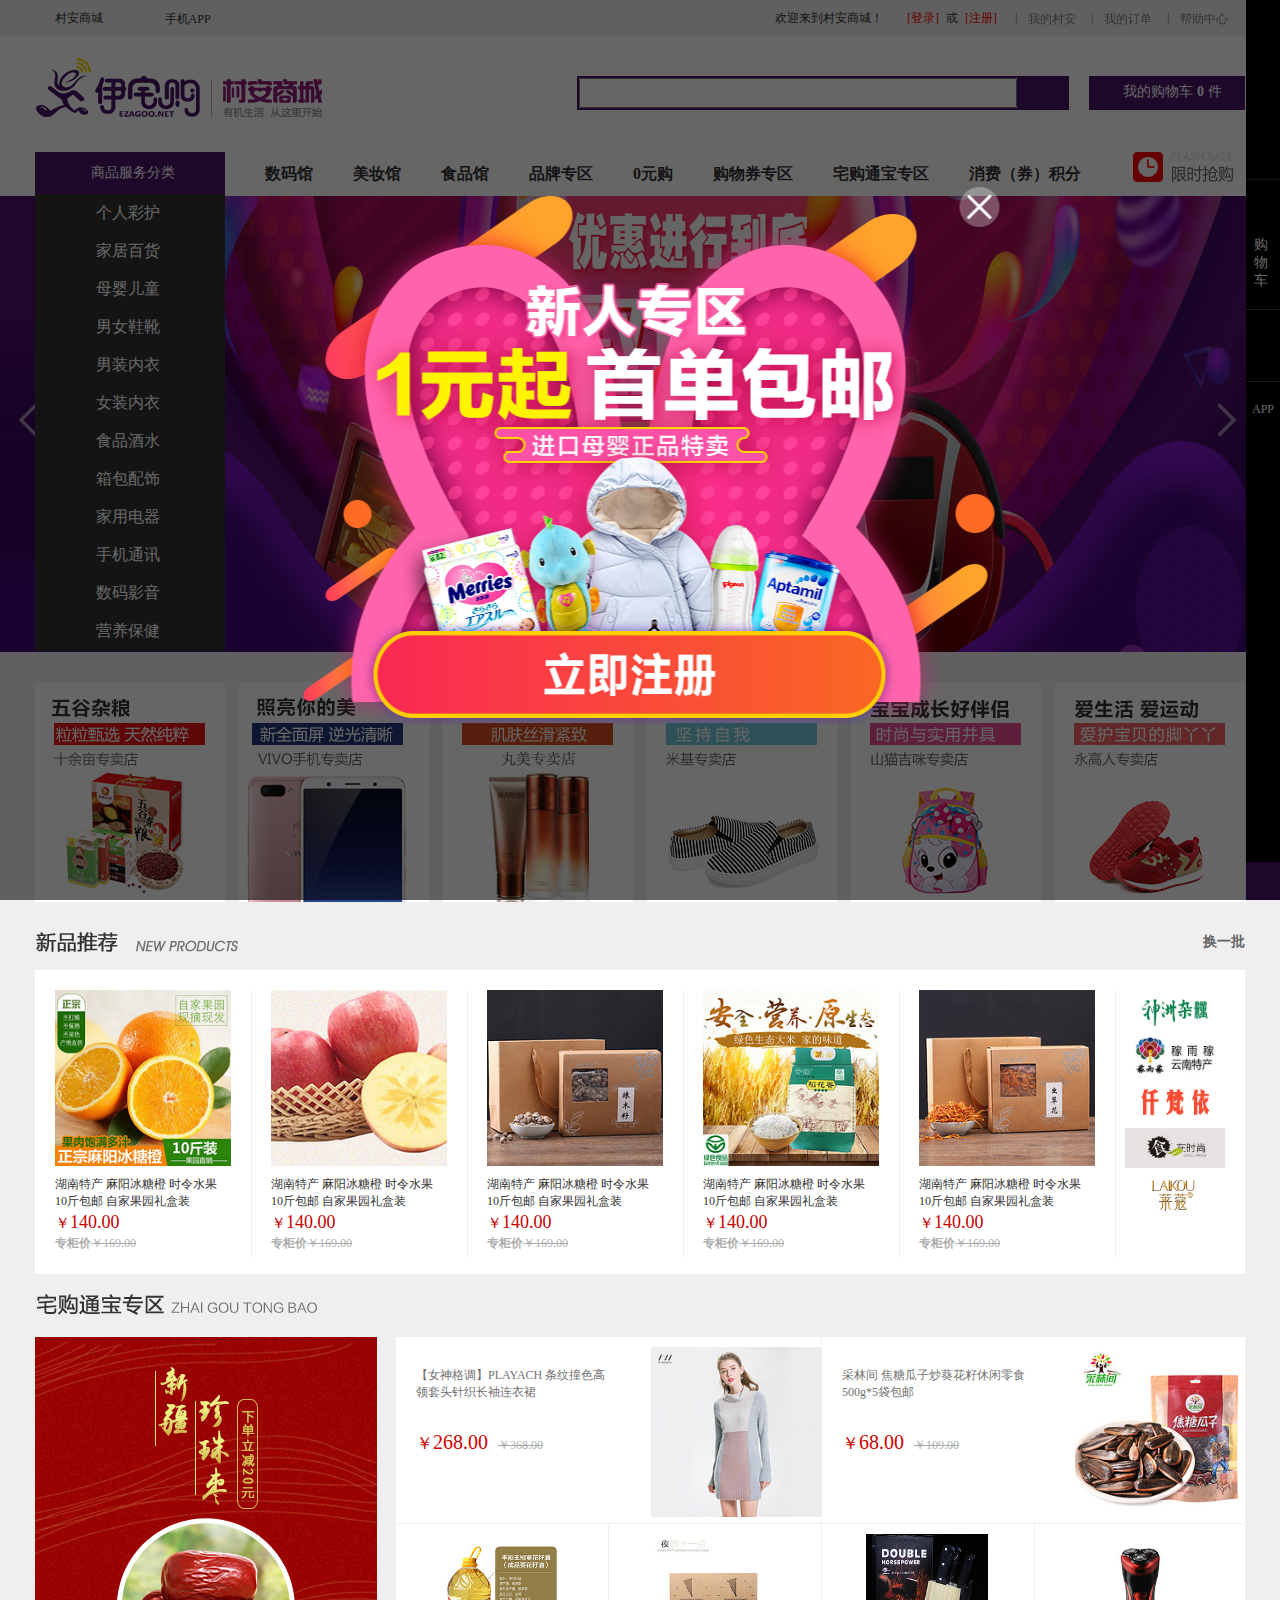
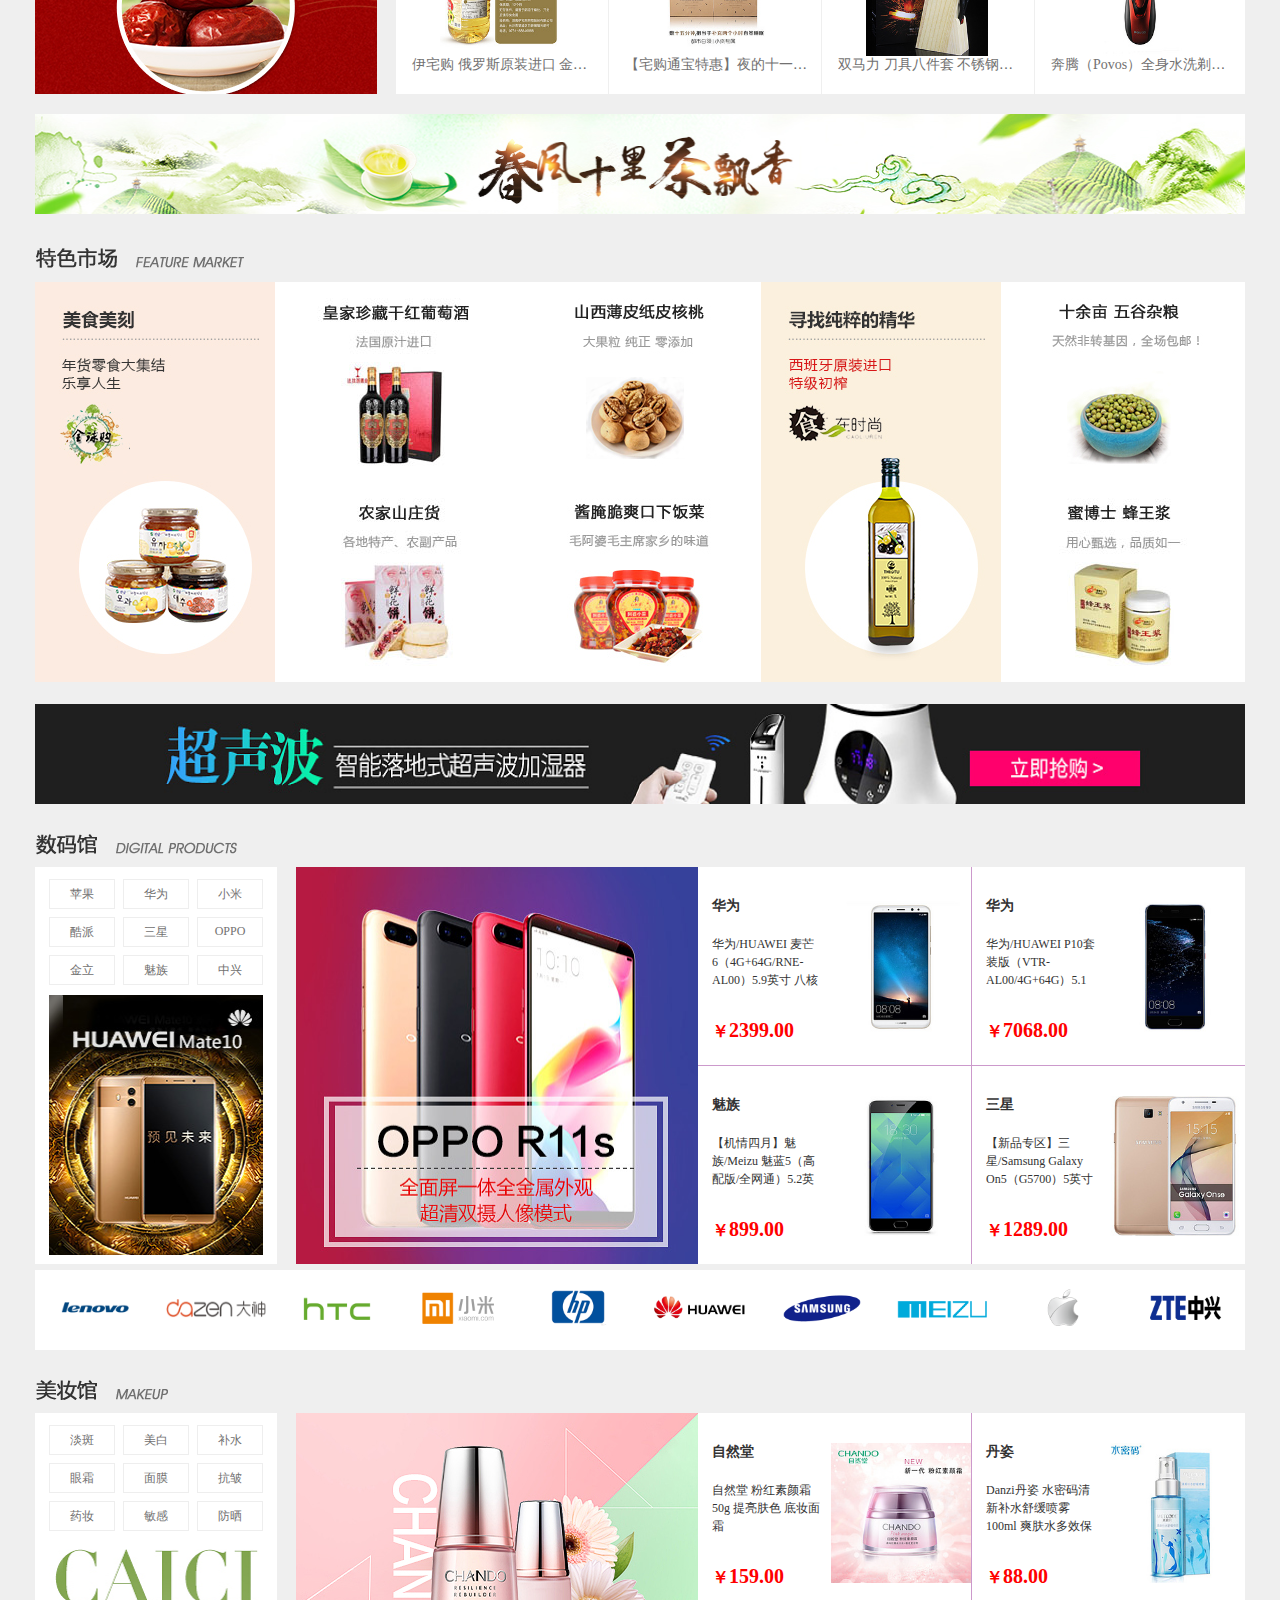
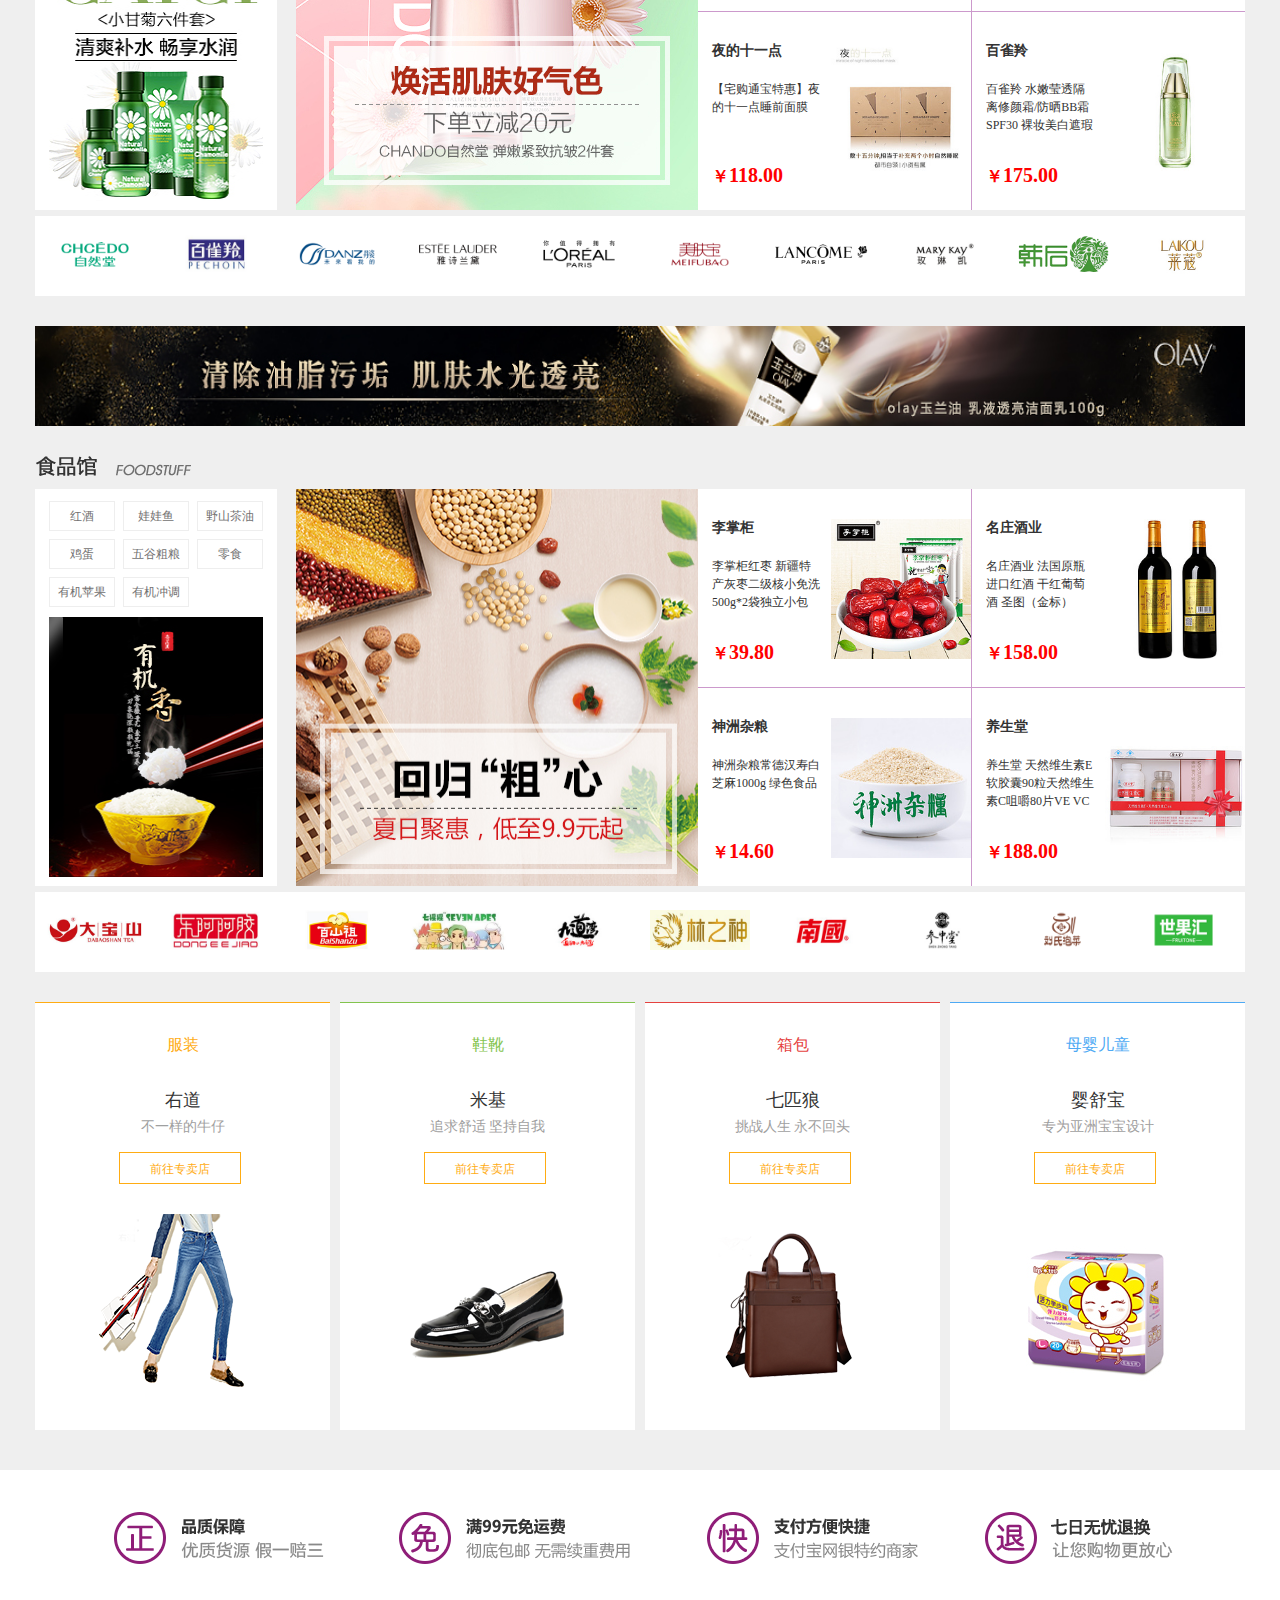
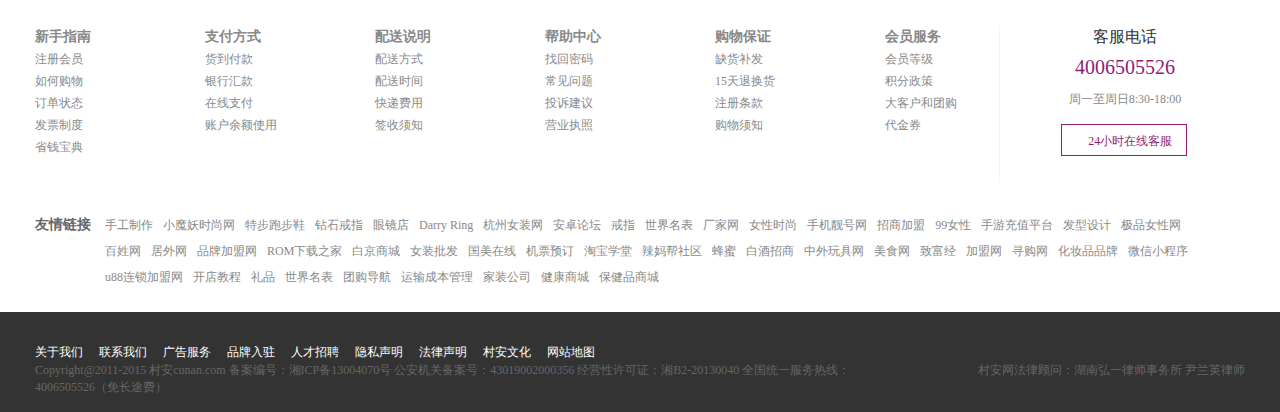
<file: index.html>
<!doctype html>
<html>
<head>
<meta charset="utf-8">
<meta name="keywords" content="村安网、村安商城、村安网上商城、化妆品商城、个人彩护商城、手机数码商城、家居百货商城、男装内衣商城、女装内衣商城、食品酒水商城、家用电器商城、男女鞋靴商城、箱包配饰商城、母婴儿童用品商城、营养保健商城、数码影音商城、手机通讯商城">
<meta name="description" content="村安商城是一个拥有个人彩护、手机数码、家居百货、母婴儿童、男女鞋靴、男装内衣、女装内衣、食品酒水、箱包配饰、家用电器、数码影音、营养保健等数万款产品的综合性网购商城，为您提供经济实惠的购物新生活">
<title>村安商城-值得信赖的综合性网购商城</title>
<script src="js/jquery1.42.min.js"></script>
<script src="js/jquery.SuperSlide.2.1.1.js"></script>
<script>
$(document).ready(function(){
  $(window).scroll(function(){
	  if($(window).scrollTop()>800)
	  {
		  $("#quick_nav").fadeIn();
		  
		  }
      else{
		   $("#quick_nav").fadeOut();
		  
		  }
  });
  
   $(".close_btn").click(function(){
    $(".tcceng").hide();
	$(".mask").hide();
  });
  
  
  
});
</script>
<link rel="shortcut icon" href="images/favicon.ico" type="image/x-icon">
<link rel="stylesheet" type="text/css" href="css/base.css">
<link rel="stylesheet" type="text/css" href="css/index.css">
<style>
@font-face {
  font-family: 'iconfont';  /* project id 530398 */
  src: url('http://at.alicdn.com/t/font_530398_3d4o9pqmtoqolxr.eot');
  src: url('http://at.alicdn.com/t/font_530398_3d4o9pqmtoqolxr.eot?#iefix') format('embedded-opentype'),
  url('http://at.alicdn.com/t/font_530398_3d4o9pqmtoqolxr.woff') format('woff'),
  url('http://at.alicdn.com/t/font_530398_3d4o9pqmtoqolxr.ttf') format('truetype'),
  url('http://at.alicdn.com/t/font_530398_3d4o9pqmtoqolxr.svg#iconfont') format('svg');
}
.iconfont {
	font-family: "iconfont" !important;
	font-size: 16px;
	font-style: normal;
	-webkit-font-smoothing: antialiased;
	-webkit-text-stroke-width: 0.2px;
	-moz-osx-font-smoothing: grayscale;
}

</style>


</head>

<body>
<!--tcceng-->
<div class="tcceng">
	<a href="#" class="close_btn"></a>
</div>
<div class="mask"></div>
<!--tcceng end-->

<div class="item_box">
<div class="fix">
	<div class="person">
		<a href="#"><i class="iconfont">&#xe605;</i></a>
     </div>
     <div class="cat">
     	<a href="html/shopcart.html"><i class="iconfont">&#xe601;</i></a>
        <p><a href="html/shopcart.html">购物车</a></p>
     </div>
     <div class="custom_service">
     	<a href="#"><i class="iconfont">&#xe62c;</i></a>
     </div>
     <div class="APP">
     	<a href="#"><p>APP</p></a>
        <div class="APP_card">
        	<img src="images/app-code.png">
        </div>
     </div>
     <div class="back_to_top">
     	<a href="#"><i class="iconfont">&#xe60f;</i></a>
     </div>
</div>
  <div class="item_box_top">
    <div id="topbar">
      <div class="topbar">
        <div class="home">
          <div class="home_left">
          <p><a href="#"><b class="iconfont">&#xe62b;</b>村安商城</a><i class="iconfont">&#xe627;</i></p>          
          </div>
          <div class="home-ed-card">
              <p><em class="iconfont">&#xe952;</em><a href="#">手机APP<small class="iconfont">&#xe600;</small></a></p>
              <div class="ed-cord"><img src="images/top-code.png"></div>
          </div>
        </div>
        <div class="user_login">
          <p>欢迎来到村安商城！</p>
          <span><a href="html/login.html" style="color:red;">[登录]</a> 或 <a href="html/register.html" style="color:red;">[注册]</a></span>
          <ul class="login">
          <li><p><span>|</span><a href="#" class="ca">我的村安</a></p>
          	  <div class="submenu_nav"><a href="#">积分抵现</a> <a href="#">我的收藏</a> <a href="#">我的余额</a> <a href="#">我的评论</a> <a href="#">礼券/礼品卡</a></div>
          </li>
          <li><p><span>|</span><a href="#">我的订单</a></p></li>
          <li><p><span>|</span><a href="#" class="ca">帮助中心</a></p>
          	  <div class="submenu_nav1"><a href="#">联系客服</a> <a href="#">我要投诉</a> <a href="#">自助发票</a></div>
          </li>
          </ul>
        </div>
       </div>
      </div>   
    <div class="search">
      <div class="logo"> <a href="#"><img src="images/logo.png"></a> </div>
      <div class="user_search">
        <div class="searchbar">
          <form action="" method="post" id="#seachbar">
            <input type="text"  size="60" id="search">
            <button id="search_button"><b class="iconfont">&#xe674;</b></button>
          </form>
        </div>
        <div class="shopping_cart"><a href="html/shopcart.html"><b class="iconfont">&#xe601;</b>我的购物车 <strong>0</strong>件 </a></div>
      </div>
    </div>
    <div class="nav_box">
      <div class="menu_box">
        <h3>商品服务分类</h3>
        <ul class="sidebar">
          <li>
            <div class="menu"><a href="#"><b class="iconfont">&#xe617;</b><span>个人彩护</span><i class="iconfont">&#xe69a;</i></a></div>
            <div class="submenu">
              <div class="submenu_left">
                <div class="submenu_left_con">
                  <div class="submenu_left_con_one">
                    <div class="submenu_tit"> <a target="_blank" href="#">日常护肤</a> </div>
                    <div class="submenu_quickmenu">
                      <p><a target="_blank" href="#">洁面</a></p>
                      <p><a target="_blank" href="#">柔肤/爽肤水</a></p>
                      <p><a target="_blank" href="#">乳霜</a></p>
                      <p><a target="_blank" href="#">精华液</a></p>
                      <p><a target="_blank" href="#">眼膜</a></p>
                      <p><a target="_blank" href="#">面膜</a></p>
                      <p><a target="_blank" href="#">精油</a></p>
                      <p><a target="_blank" href="#">眼霜</a></p>
                      <p><a target="_blank" href="#">唇膏</a></p>
                      <p><a target="_blank" href="#">防晒</a></p>
                      <p><a target="_blank" href="#">洁肤</a></p>
                      <p><a target="_blank" href="#">喷雾</a></p>
                    </div>
                    <div class="two_tit">
                      <div class="submenu_tit"> <a target="_blank" href="#">女性护理</a> </div>
                      <div class="submenu_quickmenu">
                        <p><a target="_blank" href="#">私密护理</a></p>
                        <p><a target="_blank" href="#">卫生巾</a></p>
                      </div>
                    </div>
                  </div>
                  <div class="submenu_left_con_two">
                    <div class="submenu_tit"> <a target="_blank" href="#">护肤套装</a> </div>
                    <div class="submenu_quickmenu">
                      <p><a target="_blank" href="#">护肤套装</a></p>
                      <p><a target="_blank" href="#">彩妆套装</a></p>
                      <p><a target="_blank" href="#">男士套装 </a></p>
                      <p><a target="_blank" href="#">香水套装 </a></p>
                      <p><a target="_blank" href="#">美体套装</a></p>
                    </div>
                    <div class="two_tit">
                      <div class="submenu_tit"> <a target="_blank" href="#">个人护理</a> </div>
                      <div class="submenu_quickmenu">
                        <p><a target="_blank" href="#">洗发护发</a></p>
                        <p><a target="_blank" href="#">沐浴用品</a></p>
                        <p><a target="_blank" href="#">手足护理</a></p>
                        <p><a target="_blank" href="#">颈部护理 </a></p>
                        <p><a target="_blank" href="#">纤体塑形 </a></p>
                      </div>
                    </div>
                  </div>
                  <div class="submenu_left_con_three">
                    <div class="submenu_tit"> <a target="_blank" href="#">药妆产品</a> </div>
                    <div class="submenu_quickmenu">
                      <p><a target="_blank" href="#">敏感损伤</a></p>
                      <p><a target="_blank" href="#">痘痘痤疮</a></p>
                      <p><a target="_blank" href="#">美白淡斑</a></p>
                      <p><a target="_blank" href="#">老化皱纹</a></p>
                      <p><a target="_blank" href="#">缺水干燥</a></p>
                    </div>
                    <div class="two_tit">
                      <div class="submenu_tit"> <a target="_blank" href="#">男士用品</a> </div>
                      <div class="submenu_quickmenu">
                        <p><a target="_blank" href="#">洁面</a></p>
                        <p><a target="_blank" href="#">润肤爽肤</a></p>
                        <p><a target="_blank" href="#">祛痘</a></p>
                        <p><a target="_blank" href="#">控油 </a></p>
                        > </div>
                    </div>
                  </div>
                  <div class="submenu_left_con_four">
                    <div class="submenu_tit"> <a target="_blank" href="#">彩妆香水</a> </div>
                    <div class="submenu_quickmenu">
                      <p><a target="_blank" href="#">底妆</a></p>
                      <p><a target="_blank" href="#">眼妆</a></p>
                      <p><a target="_blank" href="#">唇妆</a></p>
                      <p><a target="_blank" href="#">腮红</a></p>
                      <p><a target="_blank" href="#">卸妆</a></p>
                      <p><a target="_blank" href="#">美甲</a></p>
                      <p><a target="_blank" href="#">香水</a></p>
                      <p><a target="_blank" href="#">BB/cc霜</a></p>
                      <p><a target="_blank" href="#">美容工具</a></p>
                      <p><a target="_blank" href="#">散粉/粉饼</a></p>
                    </div>
                  </div>
                </div>
              </div>
              <div class="submenu_right"><a href="#"><img src="images/side-img1.jpg"></a></div>
            </div>
          </li>
          <li>
            <div class="menu"><a href="#"><b class="iconfont">&#xe6f2;</b><span>家居百货</span><i class="iconfont">&#xe69a;</i></a></div>
            <div class="submenu" style="width:327px;">
              <div class="submenu_left" style="width:100px;">
                <div class="submenu_left_con">
                  <div class="submenu_left_con_one">
                    <div class="submenu_tit"> <a target="_blank" href="#">床品布艺</a> </div>
                    <div class="submenu_quickmenu">
                      <p><a target="_blank" href="#">床品</a></p>
                      <p><a target="_blank" href="#">床品套件</a></p>
                    </div>
                    <div class="two_tit">
                      <div class="submenu_tit"> <a target="_blank" href="#">生活日用</a> </div>
                      <div class="submenu_quickmenu">
                        <p><a target="_blank" href="#">毛巾浴巾</a></p>
                        <p><a target="_blank" href="#">水具水杯</a></p>
                        <p><a target="_blank" href="#">烹饪锅具</a></p>
                        <p><a target="_blank" href="#">家居装饰</a></p>
                        <p><a target="_blank" href="#">雨具伞具</a></p>
                        <p><a target="_blank" href="#">清洁用具</a></p>
                        <p><a target="_blank" href="#">餐饮用具</a></p>
                      </div>
                    </div>
                  </div>
                </div>
              </div>
              <div class="submenu_right"><a href="#"><img src="images/side-img2.jpg"></a></div>
            </div>
          </li>
          <li>
            <div class="menu"><a href="#"><b class="iconfont">&#xe664;</b><span>母婴儿童</span><i class="iconfont">&#xe69a;</i></a></div>
            <div class="submenu" style="width:327px;">
              <div class="submenu_left" style="width:100px;">
                <div class="submenu_left_con">
                  <div class="submenu_left_con_one">
                    <div class="submenu_tit"> <a target="_blank" href="#">童装童鞋</a> </div>
                    <div class="submenu_quickmenu">
                      <p><a target="_blank" href="#">童鞋</a></p>
                      <p><a target="_blank" href="#">儿童服饰</a></p>
                      <p><a target="_blank" href="#">儿童配饰</a></p>
                      <p><a target="_blank" href="#">婴儿服饰</a></p>
                    </div>
                    <div class="two_tit">
                      <div class="submenu_tit"> <a target="_blank" href="#">宝宝营养</a> </div>
                      <div class="submenu_quickmenu">
                        <p><a target="_blank" href="#">婴幼奶粉</a></p>
                        <p><a target="_blank" href="#">婴儿辅食</a></p>
                      </div>
                    </div>
                    <div class="two_tit">
                      <div class="submenu_tit"> <a target="_blank" href="#">孕婴用品</a> </div>
                      <div class="submenu_quickmenu">
                        <p><a target="_blank" href="#">洗护用品</a></p>
                        <p><a target="_blank" href="#">孕产用品</a></p>
                        <p><a target="_blank" href="#">车床玩具</a></p>
                        <p><a target="_blank" href="#">婴儿纸尿裤</a></p>
                        <p><a target="_blank" href="#">宝宝寝具</a></p>
                        <p><a target="_blank" href="#">儿童文具</a></p>
                      </div>
                    </div>
                  </div>
                </div>
              </div>
              <div class="submenu_right"><a href="#"><img src="images/side-img3.jpg"></a></div>
            </div>
          </li>
          <li>
            <div class="menu"><a href="#"><b class="iconfont">&#xe641;</b><span>男女鞋靴</span><i class="iconfont">&#xe69a;</i></a></div>
            <div class="submenu" style="width:327px;">
              <div class="submenu_left" style="width:100px;">
                <div class="submenu_left_con">
                  <div class="submenu_left_con_one">
                    <div class="submenu_tit"> <a target="_blank" href="#">男鞋</a> </div>
                    <div class="submenu_quickmenu">
                      <p><a target="_blank" href="#">布鞋</a></p>
                      <p><a target="_blank" href="#">凉鞋</a></p>
                      <p><a target="_blank" href="#">皮鞋</a></p>
                      <p><a target="_blank" href="#">拖鞋</a></p>
                      <p><a target="_blank" href="#">休闲鞋</a></p>
                      <p><a target="_blank" href="#">豆豆鞋</a></p>
                      <p><a target="_blank" href="#">靴子</a></p>
                    </div>
                    <div class="two_tit">
                      <div class="submenu_tit"> <a target="_blank" href="#">女鞋</a> </div>
                      <div class="submenu_quickmenu">
                        <p><a target="_blank" href="#">凉鞋</a></p>
                        <p><a target="_blank" href="#">单鞋</a></p>
                        <p><a target="_blank" href="#">休闲鞋</a></p>
                        <p><a target="_blank" href="#">拖鞋</a></p>
                        <p><a target="_blank" href="#">布鞋</a></p>
                        <p><a target="_blank" href="#">靴子</a></p>
                      </div>
                    </div>
                  </div>
                </div>
              </div>
              <div class="submenu_right"><a href="#"><img src="images/side-img4.jpg"></a></div>
            </div>
          </li>
          <li>
            <div class="menu"><a href="#"><b class="iconfont">&#xe7c9;</b><span>男装内衣</span><i class="iconfont">&#xe69a;</i></a></div>
            <div class="submenu" style="width:447px;">
              <div class="submenu_left" style="width:220px;">
                <div class="submenu_left_con">
                  <div class="submenu_left_con_one">
                    <div class="submenu_tit"> <a target="_blank" href="#">上衣</a> </div>
                    <div class="submenu_quickmenu">
                      <p><a target="_blank" href="#">POLO衫</a></p>
                      <p><a target="_blank" href="#">T恤</a></p>
                      <p><a target="_blank" href="#">衬衫</a></p>
                      <p><a target="_blank" href="#">西服</a></p>
                      <p><a target="_blank" href="#">休闲外套</a></p>
                      <p><a target="_blank" href="#">针织衫</a></p>
                      <p><a target="_blank" href="#">卫衣</a></p>
                      <p><a target="_blank" href="#">特色服饰</a></p>
                    </div>
                  </div>
                  <div class="submenu_left_con_two">
                    <div class="submenu_tit"> <a target="_blank" href="#">内衣</a> </div>
                    <div class="submenu_quickmenu">
                      <p><a target="_blank" href="#">背心</a></p>
                      <p><a target="_blank" href="#">内裤</a></p>
                      <p><a target="_blank" href="#">袜子 </a></p>
                    </div>
                    <div class="two_tit">
                      <div class="submenu_tit"> <a target="_blank" href="#">下装</a> </div>
                      <div class="submenu_quickmenu">
                        <p><a target="_blank" href="#">牛仔裤</a></p>
                        <p><a target="_blank" href="#">西裤</a></p>
                        <p><a target="_blank" href="#">休闲裤</a></p>
                        <p><a target="_blank" href="#">哈伦裤</a></p>
                        <p><a target="_blank" href="#">小脚裤</a></p>
                        <p><a target="_blank" href="#">运动裤</a></p>
                      </div>
                    </div>
                  </div>
                </div>
              </div>
              <div class="submenu_right"><a href="#"><img src="images/side-img5.jpg"></a></div>
            </div>
          </li>
          <li>
            <div class="menu"><a href="#"><b class="iconfont">&#xe635;</b><span>女装内衣</span><i class="iconfont">&#xe69a;</i></a></div>
            <div class="submenu" style="width:447px; height:456px;">
              <div class="submenu_left" style="width:220px;">
                <div class="submenu_left_con">
                  <div class="submenu_left_con_one">
                    <div class="submenu_tit"> <a target="_blank" href="#">上衣</a> </div>
                    <div class="submenu_quickmenu">
                      <p><a target="_blank" href="#">T恤</a></p>
                      <p><a target="_blank" href="#">背心吊带</a></p>
                      <p><a target="_blank" href="#">衬衫</a></p>
                      <p><a target="_blank" href="#">外套</a></p>
                      <p><a target="_blank" href="#">雪纺衫</a></p>
                      <p><a target="_blank" href="#">毛衣针织衫</a></p>
                      <p><a target="_blank" href="#">卫衣</a></p>
                    </div>
                    <div class="two_tit">
                      <div class="submenu_tit"> <a target="_blank" href="#">裙装</a> </div>
                      <div class="submenu_quickmenu">
                        <p><a target="_blank" href="#">半身裙</a></p>
                        <p><a target="_blank" href="html/page.html">连衣裙</a></p>
                        <p><a target="_blank" href="#">套装</a></p>
                      </div>
                    </div>
                  </div>
                  <div class="submenu_left_con_two">
                    <div class="submenu_tit"> <a target="_blank" href="#">内衣</a> </div>
                    <div class="submenu_quickmenu">
                      <p><a target="_blank" href="#">家居服</a></p>
                      <p><a target="_blank" href="#">内裤</a></p>
                      <p><a target="_blank" href="#">文胸 </a></p>
                      <p><a target="_blank" href="#">袜子 </a></p>
                    </div>
                    <div class="two_tit">
                      <div class="submenu_tit"> <a target="_blank" href="#">裤装</a> </div>
                      <div class="submenu_quickmenu">
                        <p><a target="_blank" href="#">打底裤</a></p>
                        <p><a target="_blank" href="#">牛仔裤</a></p>
                        <p><a target="_blank" href="#">休闲裤</a></p>
                      </div>
                    </div>
                  </div>
                </div>
              </div>
              <div class="submenu_right"><a href="#"><img src="images/side-img6.jpg"></a></div>
            </div>
          </li>
          <li>
            <div class="menu"><a href="#"><b class="iconfont">&#xe60a;</b><span>食品酒水</span><i class="iconfont">&#xe69a;</i></a></div>
            <div class="submenu" style="width:447px;">
              <div class="submenu_left" style="width:220px;">
                <div class="submenu_left_con">
                  <div class="submenu_left_con_one">
                    <div class="submenu_tit"> <a target="_blank" href="#">食品饮料</a> </div>
                    <div class="submenu_quickmenu">
                      <p><a target="_blank" href="#">茶叶</a></p>
                      <p><a target="_blank" href="#">冲调</a></p>
                      <p><a target="_blank" href="#">坚果炒货</a></p>
                      <p><a target="_blank" href="#">蜜饯果干</a></p>
                      <p><a target="_blank" href="#">糖果.巧克力</a></p>
                      <p><a target="_blank" href="#">休闲零食</a></p>
                      <p><a target="_blank" href="#">地方特产</a></p>
                    </div>
                    <div class="two_tit">
                      <div class="submenu_tit"> <a target="_blank" href="#">粮油米面</a> </div>
                      <div class="submenu_quickmenu">
                        <p><a target="_blank" href="#">南北干货</a></p>
                        <p><a target="_blank" href="#">食用油</a></p>
                        <p><a target="_blank" href="#">调味酱料</a></p>
                      </div>
                    </div>
                  </div>
                  <div class="submenu_left_con_two">
                    <div class="submenu_tit"> <a target="_blank" href="#">饼干糕点</a> </div>
                    <div class="submenu_quickmenu">
                      <p><a target="_blank" href="#">月饼</a></p>
                      <p><a target="_blank" href="#">饼干</a></p>
                    </div>
                    <div class="two_tit">
                      <div class="submenu_tit"> <a target="_blank" href="#">酒水</a> </div>
                      <div class="submenu_quickmenu">
                        <p><a target="_blank" href="#">葡萄酒</a></p>
                      </div>
                    </div>
                    <div class="two_tit">
                      <div class="submenu_tit"> <a target="_blank" href="#">家禽农牧</a> </div>
                      <div class="submenu_quickmenu">
                        <p><a target="_blank" href="#">肉禽蛋奶</a></p>
                      </div>
                    </div>
                  </div>
                </div>
              </div>
              <div class="submenu_right"><a href="#"><img src="images/side-img7.jpg"></a></div>
            </div>
          </li>
          <li>
            <div class="menu"><a href="#"><b class="iconfont">&#xe628;</b><span>箱包配饰</span><i class="iconfont">&#xe69a;</i></a></div>
            <div class="submenu" style="width:447px;">
              <div class="submenu_left" style="width:220px;">
                <div class="submenu_left_con">
                  <div class="submenu_left_con_one">
                    <div class="submenu_tit"> <a target="_blank" href="#">潮流女包</a> </div>
                    <div class="submenu_quickmenu">
                      <p><a target="_blank" href="#">单肩包</a></p>
                      <p><a target="_blank" href="#">钱包卡包</a></p>
                      <p><a target="_blank" href="#">手提包</a></p>
                      <p><a target="_blank" href="#">双肩包</a></p>
                      <p><a target="_blank" href="#">手包</a></p>
                    </div>
                    <div class="two_tit">
                      <div class="submenu_tit"> <a target="_blank" href="#">品质男包</a> </div>
                      <div class="submenu_quickmenu">
                        <p><a target="_blank" href="#">双肩包</a></p>
                        <p><a target="_blank" href="#">公文包</a></p>
                        <p><a target="_blank" href="#">钱包卡包</a></p>
                        <p><a target="_blank" href="#">手包</a></p>
                        <p><a target="_blank" href="#">休闲包</a></p>
                      </div>
                    </div>
                  </div>
                  <div class="submenu_left_con_two">
                    <div class="submenu_tit"> <a target="_blank" href="#">功能箱包</a> </div>
                    <div class="submenu_quickmenu">
                      <p><a target="_blank" href="#">旅行箱</a></p>
                      <p><a target="_blank" href="#">书包</a></p>
                    </div>
                    <div class="two_tit">
                      <div class="submenu_tit"> <a target="_blank" href="#">珠宝配饰</a> </div>
                      <div class="submenu_quickmenu">
                        <p><a target="_blank" href="#">饰品</a></p>
                        <p><a target="_blank" href="#">手表</a></p>
                        <p><a target="_blank" href="#">皮带</a></p>
                        <p><a target="_blank" href="#">围巾帽子 </a></p>
                      </div>
                    </div>
                  </div>
                </div>
              </div>
              <div class="submenu_right"><a href="#"><img src="images/side-img8.jpg"></a></div>
            </div>
          </li>
          <li>
            <div class="menu"><a href="#"><b class="iconfont">&#xe608;</b><span>家用电器</span><i class="iconfont">&#xe69a;</i></a></div>
            <div class="submenu" style="width:447px;">
              <div class="submenu_left" style="width:220px;">
                <div class="submenu_left_con">
                  <div class="submenu_left_con_one">
                    <div class="submenu_tit"> <a target="_blank" href="#">生活电器</a> </div>
                    <div class="submenu_quickmenu">
                      <p><a target="_blank" href="#">挂烫机</a></p>
                      <p><a target="_blank" href="#">电风扇</a></p>
                      <p><a target="_blank" href="#">加湿器</a></p>
                      <p><a target="_blank" href="#">空气净化器</a></p>
                      <p><a target="_blank" href="#">干衣机</a></p>
                      <p><a target="_blank" href="#">足浴盆</a></p>
                      <p><a target="_blank" href="#">取暖机</a></p>
                      <p><a target="_blank" href="#">电饭煲</a></p>
                      <p><a target="_blank" href="#">饮水机</a></p>
                      <p><a target="_blank" href="#">厨房电器</a></p>
                      <p><a target="_blank" href="#">电水壶</a></p>
                      <p><a target="_blank" href="#">破壁机</a></p>
                      <p><a target="_blank" href="#">扫地机器人</a></p>
                    </div>
                  </div>
                  <div class="submenu_left_con_two">
                    <div class="submenu_tit"> <a target="_blank" href="#">个人护理</a> </div>
                    <div class="submenu_quickmenu">
                      <p><a target="_blank" href="#">剃须刀</a></p>
                      <p><a target="_blank" href="#">电吹风</a></p>
                      <p><a target="_blank" href="#">剃/脱毛器 </a></p>
                      <p><a target="_blank" href="#">毛球修剪器 </a></p>
                      <p><a target="_blank" href="#">掏耳器</a></p>
                      <p><a target="_blank" href="#">直发棒</a></p>
                      <p><a target="_blank" href="#">理发器</a></p>
                      <p><a target="_blank" href="#">美容仪</a></p>
                    </div>
                  </div>
                </div>
              </div>
              <div class="submenu_right"><a href="#"><img src="images/side-img9.jpg"></a></div>
            </div>
          </li>
          <li>
            <div class="menu"><a href="#"><b class="iconfont">&#xe621;</b><span>手机通讯</span><i class="iconfont">&#xe69a;</i></a></div>
            <div class="submenu" style="width:447px;">
              <div class="submenu_left" style="width:220px;">
                <div class="submenu_left_con">
                  <div class="submenu_left_con_one">
                    <div class="submenu_tit"> <a target="_blank" href="#">手机通讯</a> </div>
                    <div class="submenu_quickmenu">
                      <p><a target="_blank" href="#">苹果</a></p>
                      <p><a target="_blank" href="#">三星</a></p>
                      <p><a target="_blank" href="#">小米</a></p>
                      <p><a target="_blank" href="#">华为</a></p>
                      <p><a target="_blank" href="#">中兴</a></p>
                      <p><a target="_blank" href="#">联想</a></p>
                      <p><a target="_blank" href="#">酷派</a></p>
                      <p><a target="_blank" href="#">HTC</a></p>
                      <p><a target="_blank" href="#">索尼</a></p>
                      <p><a target="_blank" href="#">朵唯</a></p>
                      <p><a target="_blank" href="#">金立</a></p>
                      <p><a target="_blank" href="#">诺基亚</a></p>
                      <p><a target="_blank" href="#">OPPO</a></p>
                      <p><a target="_blank" href="#">一加</a></p>
                      <p><a target="_blank" href="#">魅族</a></p>
                      <p><a target="_blank" href="#">VIVO</a></p>
                    </div>
                  </div>
                  <div class="submenu_left_con_two">
                    <div class="submenu_quickmenu">
                      <p><a target="_blank" href="#">长虹</a></p>
                      <p><a target="_blank" href="#">飞利浦</a></p>
                      <p><a target="_blank" href="#">美图</a></p>
                    </div>
                    <div class="submenu_tit" style="margin-top:20px;"> <a target="_blank" href="#">手机配件</a> </div>
                    <div class="submenu_quickmenu">
                      <p><a target="_blank" href="#">电池/移动电源</a></p>
                      <p><a target="_blank" href="#">蓝牙耳机</a></p>
                      <p><a target="_blank" href="#">手机耳机</a></p>
                      <p><a target="_blank" href="#">数据线/充电器 </a></p>
                      <p><a target="_blank" href="#">存储卡 </a></p>
                      <p><a target="_blank" href="#">智能设备</a></p>
                    </div>
                  </div>
                </div>
              </div>
              <div class="submenu_right"><a href="#"><img src="images/side-img10.jpg"></a></div>
            </div>
          </li>
          <li>
            <div class="menu"><a href="#"><b class="iconfont">&#xe620;</b><span>数码影音</span><i class="iconfont">&#xe69a;</i></a></div>
            <div class="submenu" style="width:327px;">
              <div class="submenu_left" style="width:100px;">
                <div class="submenu_left_con">
                  <div class="submenu_left_con_one">
                    <div class="submenu_tit"> <a target="_blank" href="#">电脑</a> </div>
                    <div class="submenu_quickmenu">
                      <p><a target="_blank" href="#">笔记本电脑</a></p>
                      <p><a target="_blank" href="#">平板电脑</a></p>
                    </div>
                    <div class="two_tit">
                      <div class="submenu_tit"> <a target="_blank" href="#">时尚影音</a> </div>
                      <div class="submenu_quickmenu">
                        <p><a target="_blank" href="#">数码相机</a></p>
                        <p><a target="_blank" href="#">数码摄像机</a></p>
                      </div>
                    </div>
                  </div>
                </div>
              </div>
              <div class="submenu_right"><a href="#"><img src="images/side-img11.jpg"></a></div>
            </div>
          </li>
          <li>
            <div class="menu"><a href="#"><b class="iconfont">&#xe611;</b><span>营养保健</span><i class="iconfont">&#xe69a;</i></a></div>
            <div class="submenu" style="width:327px;">
              <div class="submenu_left" style="width:100px;">
                <div class="submenu_left_con">
                  <div class="submenu_left_con_one">
                    <div class="submenu_tit"> <a target="_blank" href="#">滋补养生</a> </div>
                    <div class="submenu_quickmenu">
                      <p><a target="_blank" href="#">保健品</a></p>
                      <p><a target="_blank" href="#">参茸贵细</a></p>
                      <p><a target="_blank" href="#">虫草花香</a></p>
                      <p><a target="_blank" href="#">蜂产品</a></p>
                      <p><a target="_blank" href="#">养生茶饮</a></p>
                      <p><a target="_blank" href="#">药食同源</a></p>
                    </div>
                    <div class="two_tit">
                      <div class="submenu_tit"> <a target="_blank" href="#">营养健康</a> </div>
                      <div class="submenu_quickmenu">
                        <p><a target="_blank" href="#">美体塑身</a></p>
                      </div>
                    </div>
                  </div>
                </div>
              </div>
              <div class="submenu_right"><a href="#"><img src="images/side-img12.jpg"></a></div>
            </div>
          </li>
        </ul>
      </div>
      <ul class="nav">
        <li><a href="#">数码馆</a></li>
        <li><a href="#">美妆馆</a></li>
        <li><a href="#">食品馆</a></li>
        <li><a href="#">品牌专区</a></li>
        <li><a href="#">0元购</a></li>
        <li><a href="#">购物券专区</a></li>
        <li><a href="#">宅购通宝专区</a></li>
        <li><a href="#">消费（券）积分</a></li>
        <li><a href="#"><img src="images/top-nav-img.png"></a></li>
      </ul>
      
    </div>
  </div>
  
   <div class="slideBox">
			<div class="hd">
				<ul><li>1</li><li>2</li><li>3</li></ul>
			</div>
			<div class="bd">
				<ul>
					<li><a href="http://www.SuperSlide2.com" target="_blank"><img src="images/banner1.jpg"/></a></li>
					<li><a href="http://www.SuperSlide2.com" target="_blank"><img src="images/banner2.jpg" /></a></li>
					<li><a href="http://www.SuperSlide2.com" target="_blank"><img src="images/banner3.jpg" /></a></li>
				</ul>
			</div>

			<!-- 下面是前/后按钮代码-->
			<a class="prev" href="javascript:void(0)"></a>
			<a class="next" href="javascript:void(0)"></a>

		</div>

		<script type="text/javascript">
		jQuery(".slideBox").slide({mainCell:".bd ul",autoPlay:true});
		</script>
  <div class="item-box_container">
    <div class="item-box_content">
      <ul class="classify"  id="fl_1">
        <li style="margin-left:0px;">
        <a href="#"><img src="images/f1-1.jpg"></a><div class="t_bg"><a href="#">查看详情</a></div></li>
        <li><a href="#"><img src="images/f1-2.jpg"></a><div class="t_bg"><a href="#">查看详情</a></div></li>
        <li><a href="#"><img src="images/f1-3.jpg"></a><div class="t_bg"><a href="#">查看详情</a></div></li>
        <li><a href="#"><img src="images/f1-4.jpg"></a><div class="t_bg"><a href="#">查看详情</a></div></li>
        <li><a href="#"><img src="images/f1-5.jpg"></a><div class="t_bg"><a href="#">查看详情</a></div></li>
        <li><a href="#"><img src="images/f1-6.jpg"></a><div class="t_bg"><a href="#">查看详情</a></div></li>
      </ul>
      <div class="new_products_box"  id="f2_1"> 
      <img src="images/f2-tit.png">
      <div class="hyp"> <a href="#"><b class="iconfont">&#xe721;</b><span>换一批</span></a></div>
        <ul class="new_products">
          <li>
            <div class="new_products_con">
            <div class="con_img">
            <a href="#"><img src="images/f2-1.jpg"></a>
            </div>
              <p><a href="#">湖南特产 麻阳冰糖橙 时令水果<br>
                10斤包邮 自家果园礼盒装</a></p>
              <i><small>￥</small>140.00</i><span>专柜价<s>￥169.00</s></span></div>
          </li>
          <li>
            <div class="new_products_con">
            <div class="con_img">
            <a href="#"><img src="images/f2-2.jpg"></a>
            </div>
              <p><a href="#">湖南特产 麻阳冰糖橙 时令水果<br>
                10斤包邮 自家果园礼盒装</a></p>
              <i><small>￥</small>140.00</i><span>专柜价<s>￥169.00</s></span></div>
          </li>
          <li>
            <div class="new_products_con">
            <div class="con_img">
            <a href="#"><img src="images/f2-3.jpg"></a>
            </div>
              <p><a href="#">湖南特产 麻阳冰糖橙 时令水果<br>
                10斤包邮 自家果园礼盒装</a></p>
              <i><small>￥</small>140.00</i><span>专柜价<s>￥169.00</s></span></div>
          </li>
          <li>
            <div class="new_products_con">
            <div class="con_img">
            <a href="#"><img src="images/f2-4.jpg"></a>
            </div>
              <p><a href="#">湖南特产 麻阳冰糖橙 时令水果<br>
                10斤包邮 自家果园礼盒装</a></p>
              <i><small>￥</small>140.00</i><span>专柜价<s>￥169.00</s></span></div>
          </li>
          <li>
            <div class="new_products_con">
            <div class="con_img">
            <a href="#"><img src="images/f2-5.jpg"></a>
            </div>
              <p><a href="#">湖南特产 麻阳冰糖橙 时令水果<br>
                10斤包邮 自家果园礼盒装</a></p>
              <i><small>￥</small>140.00</i><span>专柜价<s>￥169.00</s></span></div>
          </li>
          <li style="width:120px;">
            <div class="new_products_con" style="width:100px; height:200px; margin:20px 10px;">
            <a href="#"><img src="images/f2-logo1.png" style="width:100px; height:40px; margin-bottom:6px;"><img src="images/f2-logo2.jpg" style="width:100px; height:40px; margin-bottom:6px;"><img src="images/f2-logo3.png" style="width:100px; height:40px; margin-bottom:6px;"><img src="images/f2-logo4.jpg" style="width:100px; height:40px; margin-bottom:6px;"><img src="images/f2-logo5.jpg" style="width:100px; height:40px; margin-bottom:6px;"></a></div>
          </li>       
        </ul>
      </div>
      
      <div class="zgt_box"  id="f3_1"> <img src="images/f3-tit.png">
        <div class="zgt">
          <div class="zgt_left">
          	<div class="light"><img src="images/light.png"></div>
            <a href="#" class="photo"> <img src="images/f3-1.jpg"></a>
          </div>
          <div class="zgt_right">
          	<ul class="zgt_right_top">
            	<li>
                	<div class="zgt_right_top_left">
                	<p><a href="html/detail.html">【女神格调】PLAYACH 条纹撞色高领套头针织长袖连衣裙</a></p>
                    <i><small>￥</small>268.00</i><s>￥368.00</s>
                    </div>
                    <div class="zgt_right_top_right">
                    <div class="zgt_right_top_img">
                    <a href="html/detail.html"><img src="images/f3-2.jpg"></a>
                    </div>
					</div>
                </li>
                <li style="width:423px;">
                	<div class="zgt_right_top_left">
                	<p><a href="#">采林间 焦糖瓜子炒葵花籽休闲零食 500g*5袋包邮</a></p>
                    <i><small>￥</small>68.00</i><s>￥109.00</s>
                    </div>
                    <div class="zgt_right_top_right">
                    <div class="zgt_right_top_img">
                    <a href="#"><img src="images/f3-3.jpg"></a>
                    </div>
					</div>
                </li>
            </ul>
            <ul class="zgt_right_bottom">
            	<li>
                	<div class="zgt_right_bottom_img">
                	<a href="#"><img src="images/f3-4.jpg"></a>
                    </div>
                    <p><a href="#">伊宅购 俄罗斯原装进口 金冠葵花籽油 5L/桶</a></p>
                </li>
                <li>
                	<div class="zgt_right_bottom_img">
                	<a href="#"><img src="images/f3-5.jpg" width="200" height="200"></a>
                    </div>
                  <p><a href="#">【宅购通宝特惠】夜的十一点睡前面膜</a></p>
                </li>
                <li>
                	<div class="zgt_right_bottom_img">
                	<a href="#"><img src="images/f3-6.jpg"></a>
                    </div>
                    <p><a href="#">双马力  刀具八件套 不锈钢厨房木座套刀厨用菜刀礼品套装组合</a></p>
                </li>
                <li>
                	<div class="zgt_right_bottom_img">
                	<a href="#"><img src="images/f3-7.jpg"></a>
                    </div>
                    <p><a href="#">奔腾（Povos）全身水洗剃须刀PQ8106</a></p>
                </li>
            </ul>
          </div>
        </div>
      </div>
      <div class="boundary_banner">
      	<img src="images/boundary_banner1.jpg">
        <div class="banner_bg"></div>
      </div>
      <div class="feature"  id="f4_1">
      	<img src="images/f4-tit.png">
        <ul>
        	<li><a href="#"><img src="images/f4-1.jpg"></a></li>
            <li><a href="#"><img src="images/f4-2.jpg"></a><a href="#"><img src="images/f4-3.jpg"></a></li>
            <li><a href="#"><img src="images/f4-4.jpg"></a><a href="#"><img src="images/f4-5.jpg"></a></li>
            <li><a href="#"><img src="images/f4-6.jpg"></a></li>
            <li><a href="#"><img src="images/f4-7.jpg"></a><a href="#"><img src="images/f4-8.jpg"></a></li>
        </ul>
      </div>
      <div class="boundary_banner">
      	<img src="images/boundary_banner2.jpg">
        <div class="banner_bg"></div>
      </div>
	  <div class="digital_box"  id="f5_1">
      	<img src="images/f5-tit.png">
        <div class="digital">
        	<div class="digital_left">
            	<ul>
                	<li><a href="#">苹果</a></li>
                    <li><a href="#">华为</a></li>
                    <li><a href="#">小米</a></li>
                    <li><a href="#">酷派</a></li>
                    <li><a href="#">三星</a></li>
                    <li><a href="#">OPPO</a></li>
                    <li><a href="#">金立</a></li>
                    <li><a href="#">魅族</a></li>
                    <li><a href="#">中兴</a></li>
                </ul>
                <div class="digital_left_pic_box">
                	<div class="digital_left_light"><img src="images/light.png"></div>
                	<a href="#" class="digital_left_pic"><img src="images/f5-1.jpg"></a>
                </div>
            </div>
            <div class="digital_right">
            	<div class="digital_right_left">
            		<div class="digital_right_light"><img src="images/light.png"></div>
            		<a href="#" class="digital_right_photo"><img src="images/f5-2.jpg"></a>
           		</div>
                <ul class="digital_right_right">
                	<li style="margin-right:1px;">
                    	<div class="digital_right_right_con">
                    	<h3><a href="#">华为</a></h3>
                        <p><a href="#">华为/HUAWEI 麦芒 6（4G+64G/RNE-AL00）5.9英寸 八核 全网通 前后双摄 双卡双待 官方标配</a> </p>
                        <b><small>￥</small>2399.00</b>
                        </div>
                        <div class="digital_right_right_pic">
                        <a href="#"><img src="images/f5-3.jpg"></a>
                        </div>
                    </li>
                    <li>
                    	<div class="digital_right_right_con">
                    	<h3><a href="#">华为</a></h3>
                        <p><a href="#">华为/HUAWEI P10套装版（VTR-AL00/4G+64G）5.1英寸 八核 + 微智核i6 全网通手机 800万+1200万+2000万像素 官方标配</a></p>
                        <b><small>￥</small>7068.00</b>
                        </div>
                        <div class="digital_right_right_pic">
                        <a href="#"><img src="images/f5-4.jpg"></a>
                        </div>
                    </li>
                    <li style="margin-right:1px; margin-top:1px;">
                    	<div class="digital_right_right_con">
                    	<h3><a href="#">魅族</a> </h3>
                        <p><a href="#">【机情四月】魅族/Meizu 魅蓝5（高配版/全网通）5.2英寸 真八核 32GB 全网通4G手机 1300万像素+500万像素 双卡双待 官方标配 </a></p>
                        <b><small>￥</small>899.00</b>
                        </div>
                        <div class="digital_right_right_pic">
                        <a href="#"><img src="images/f5-5.jpg"></a>
                        </div>
                    </li>
                    <li style="margin-top:1px;">
                    	<div class="digital_right_right_con">
                    	<h3><a href="#">三星</a> </h3>
                        <p><a href="#">【新品专区】三星/Samsung Galaxy On5（G5700）5英寸八核 1300万像素 全网通4G智能手机 官方标配</a></p>
                        <b><small>￥</small>1289.00</b>
                        </div>
                        <div class="digital_right_right_pic">
                        <a href="#"><img src="images/f5-6.jpg"></a>
                        </div>
                    </li>
                </ul>
            </div>
        </div>
        <ul class="digital_logo">
        	<li><a href="#"><img src="images/f5-logo1.png"></a></li><li><a href="#"><img src="images/f5-logo2.png"></a></li><li><a href="#"><img src="images/f5-logo3.png"></a></li><li><a href="#"><img src="images/f5-logo4.png"></a></li><li><a href="#"><img src="images/f5-logo5.png"></a></li><li><a href="#"><img src="images/f5-logo6.png"></a></li><li><a href="#"><img src="images/f5-logo7.png"></a></li><li><a href="#"><img src="images/f5-logo8.png"></a></li><li><a href="#"><img src="images/f5-logo9.png"></a></li><li><a href="#"><img src="images/f5-logo10.png"></a></li>
        </ul>
      </div>
      
      
      <div class="makeup_box"  id="f6_1">
      	 <img src="images/f6-tit.png">
        <div class="makeup">
        	<div class="makeup_left">
            	<ul>
                	<li><a href="#">淡斑</a></li>
                    <li><a href="#">美白</a></li>
                    <li><a href="#">补水</a></li>
                    <li><a href="#">眼霜</a></li>
                    <li><a href="#">面膜</a></li>
                    <li><a href="#">抗皱</a></li>
                    <li><a href="#">药妆</a></li>
                    <li><a href="#">敏感</a></li>
                    <li><a href="#">防晒</a></li>
                </ul>
                <div class="makeup_left_pic_box">
                	<div class="makeup_left_light"><img src="images/light.png"></div>
                	<a href="#" class="makeup_left_pic"><img src="images/f6-1.jpg"></a>
                </div>
            </div>
            <div class="makeup_right">
            	<div class="makeup_right_left">
            		<div class="makeup_right_light"><img src="images/light.png"></div>
            		<a href="#" class="makeup_right_photo"><img src="images/f6-2.jpg"></a>
           		</div>
                <ul class="makeup_right_right">
                	<li style="margin-right:1px;">
                    	<div class="makeup_right_right_con">
                    	<h3><a href="#">自然堂 </a></h3>
                        <p><a href="#">自然堂 粉红素颜霜50g 提亮肤色  底妆面霜</a> </p>
                        <b><small>￥</small>159.00</b>
                        </div>
                        <div class="makeup_right_right_pic">
                        <a href="#"><img src="images/f6-3.jpg"></a>
                        </div>
                    </li>
                    <li>
                    	<div class="makeup_right_right_con">
                    	<h3><a href="#">丹姿 </a></h3>
                        <p><a href="#">Danzi丹姿 水密码清新补水舒缓喷雾100ml 爽肤水多效保湿</a></p>
                        <b><small>￥</small>88.00</b>
                        </div>
                        <div class="makeup_right_right_pic">
                        <a href="#"><img src="images/f6-4.jpg"></a>
                        </div>
                    </li>
                    <li style="margin-right:1px; margin-top:1px;">
                    	<div class="makeup_right_right_con">
                    	<h3><a href="#">夜的十一点 </a> </h3>
                        <p><a href="#">【宅购通宝特惠】夜的十一点睡前面膜 </a></p>
                        <b><small>￥</small>118.00</b>
                        </div>
                        <div class="makeup_right_right_pic">
                        <a href="#"><img src="images/f6-5.jpg"></a>
                        </div>
                    </li>
                    <li style="margin-top:1px;">
                    	<div class="makeup_right_right_con">
                    	<h3><a href="#">百雀羚 </a> </h3>
                        <p><a href="#">百雀羚 水嫩莹透隔离修颜霜/防晒BB霜 SPF30 裸妆美白遮瑕补水保湿</a></p>
                        <b><small>￥</small>175.00</b>
                        </div>
                        <div class="makeup_right_right_pic">
                        <a href="#"><img src="images/f6-6.jpg"></a>
                        </div>
                    </li>
                </ul>
            </div>
        </div>
        <ul class="makeup_logo">
        	<li><a href="#"><img src="images/f6-logo1.png"></a></li><li><a href="#"><img src="images/f6-logo2.png"></a></li><li><a href="#"><img src="images/f6-logo3.png"></a></li><li><a href="#"><img src="images/f6-logo4.png"></a></li><li><a href="#"><img src="images/f6-logo5.png"></a></li><li><a href="#"><img src="images/f6-logo6.png"></a></li><li><a href="#"><img src="images/f6-logo7.png"></a></li><li><a href="#"><img src="images/f6-logo8.png"></a></li><li><a href="#"><img src="images/f6-logo9.png"></a></li><li><a href="#"><img src="images/f6-logo10.jpg"></a></li>
        </ul>
      </div>
      
      <div class="boundary_banner">
      	<img src="images/boundary_banner3.jpg">
        <div class="banner_bg"></div>
      </div>
      
      <div class="foodstuff_box"  id="f7_1">
      	 <img src="images/f7-tit.png">
        <div class="foodstuff">
        	<div class="foodstuff_left">
            	<ul>
                	<li><a href="#">红酒</a></li>
                    <li><a href="#">娃娃鱼</a></li>
                    <li><a href="#">野山茶油</a></li>
                    <li><a href="#">鸡蛋</a></li>
                    <li><a href="#">五谷粗粮</a></li>
                    <li><a href="#">零食</a></li>
                    <li><a href="#">有机苹果</a></li>
                    <li><a href="#">有机冲调</a></li>
                </ul>
                <div class="foodstuff_left_pic_box">
                	<div class="foodstuff_left_light"><img src="images/light.png"></div>
                	<a href="#" class="foodstuff_left_pic"><img src="images/f7-1.jpg"></a>
                </div>
            </div>
            <div class="foodstuff_right">
            	<div class="foodstuff_right_left">
            		<div class="foodstuff_right_light"><img src="images/light.png"></div>
            		<a href="#" class="foodstuff_right_photo"><img src="images/f7-2.jpg"></a>
           		</div>
                <ul class="foodstuff_right_right">
                	<li style="margin-right:1px;">
                    	<div class="foodstuff_right_right_con">
                    	<h3><a href="#">李掌柜  </a></h3>
                        <p><a href="#">李掌柜红枣 新疆特产灰枣二级核小免洗 500g*2袋独立小包 </a> </p>
                        <b><small>￥</small>39.80</b>
                        </div>
                        <div class="foodstuff_right_right_pic">
                        <a href="#"><img src="images/f7-3.jpg"></a>
                        </div>
                    </li>
                    <li>
                    	<div class="foodstuff_right_right_con">
                    	<h3><a href="#">名庄酒业</a></h3>
                        <p><a href="#">名庄酒业 法国原瓶进口红酒 干红葡萄酒 圣图（金标） 750ml/瓶x2 </a></p>
                        <b><small>￥</small>158.00</b>
                        </div>
                        <div class="foodstuff_right_right_pic">
                        <a href="#"><img src="images/f7-4.jpg"></a>
                        </div>
                    </li>
                    <li style="margin-right:1px; margin-top:1px;">
                    	<div class="foodstuff_right_right_con">
                    	<h3><a href="#">神洲杂粮  </a> </h3>
                        <p><a href="#">神洲杂粮常德汉寿白芝麻1000g 绿色食品</a></p>
                        <b><small>￥</small>14.60</b>
                        </div>
                        <div class="foodstuff_right_right_pic">
                        <a href="#"><img src="images/f7-5.jpg"></a>
                        </div>
                    </li>
                    <li style="margin-top:1px;">
                    	<div class="foodstuff_right_right_con">
                    	<h3><a href="#">养生堂</a> </h3>
                        <p><a href="#">养生堂 天然维生素E软胶囊90粒天然维生素C咀嚼80片VE VC套装</a></p>
                        <b><small>￥</small>188.00</b>
                        </div>
                        <div class="foodstuff_right_right_pic">
                        <a href="#"><img src="images/f7-6.jpg"></a>
                        </div>
                    </li>
                </ul>
            </div>
        </div>
        <ul class="foodstuff_logo">
        	<li><a href="#"><img src="images/f7-logo1.jpg"></a></li><li><a href="#"><img src="images/f7-logo2.png"></a></li><li><a href="#"><img src="images/f7-logo3.jpg"></a></li><li><a href="#"><img src="images/f7-logo4.jpg"></a></li><li><a href="#"><img src="images/f7-logo5.jpg"></a></li><li><a href="#"><img src="images/f7-logo6.jpg"></a></li><li><a href="#"><img src="images/f7-logo7.jpg"></a></li><li><a href="#"><img src="images/f7-logo8.jpg"></a></li><li><a href="#"><img src="images/f7-logo9.png"></a></li><li><a href="#"><img src="images/f7-logo10.png"></a></li>
        </ul>
      </div>
      <ul class="groom"  id="f8_1">
      	 <li style="border-top:1px #ffac13 solid;">
         	<h3 style="color:#ffac13;">服装</h3>
            <h4>右道</h4>
            <p>不一样的牛仔</p>
            <span><a href="#">前往专卖店</a></span>
            <a href="#"><img src="images/f8-1.png"></a>
         </li>
         <li style="border-top:1px solid #83c44e;">
         	<h3 style="color:#83c44e;">鞋靴</h3>
            <h4>米基</h4>
            <p>追求舒适 坚持自我</p>
            <span><a href="#">前往专卖店</a></span>
            <a href="#"><img src="images/f8-2.png"></a>
         </li>
         <li style="border-top:1px solid #e5423f;">
         	<h3 style="color:#e5423f;">箱包</h3>
            <h4>七匹狼</h4>
            <p>挑战人生 永不回头</p>
            <span><a href="#">前往专卖店</a></span>
            <a href="#"><img src="images/f8-3.png"></a>
         </li>
         <li style="border-top:1px solid #4eaaf4;">
         	<h3 style="color:#4eaaf4;">母婴儿童</h3>
            <h4>婴舒宝</h4>
            <p>专为亚洲宝宝设计</p>
            <span><a href="#">前往专卖店</a></span>
            <a href="#"><img src="images/f8-4.jpg"></a>
         </li>
      </ul>
    </div>
  </div>
  <div class="item_box_footer_box">
    <div class="footer">
    	<div class="promise">
    	<img src="images/footer-img1.png"><img src="images/footer-img2.png"><img src="images/footer-img3.png"><img src="images/footer-img4.png">
    	</div>
        <ul class="handbook">
        	<li>
            	<h3><a href="#">新手指南</a></h3>
				<a href="#">注册会员</a>
                <a href="#">如何购物</a>
                <a href="#">订单状态</a>
                <a href="#">发票制度</a>
                <a href="#">省钱宝典</a>
            </li>
            <li>
            	<h3><a href="#">支付方式</a></h3>
                <a href="#">货到付款</a>
                <a href="#">银行汇款</a>
                <a href="#">在线支付</a>
                <a href="#">账户余额使用</a>
            </li>
            <li>
            	<h3><a href="#">配送说明</a></h3>
                <a href="#">配送方式</a>
                <a href="#">配送时间</a>
                <a href="#">快递费用</a>
                <a href="#">签收须知</a>
            </li>
            <li>
            	<h3><a href="#">帮助中心</a></h3>
                <a href="#">找回密码</a>
                <a href="#">常见问题</a>
                <a href="#">投诉建议</a>
                <a href="#">营业执照</a>
            </li>
            <li>
            	<h3><a href="#">购物保证</a></h3>
                <a href="#">缺货补发</a>
                <a href="#">15天退换货</a>
                <a href="#">注册条款</a>
                <a href="#">购物须知</a>
            </li>
            <li>
            	<h3><a href="#">会员服务</a></h3>
                <a href="#">会员等级</a>
                <a href="#">积分政策</a>
                <a href="#">大客户和团购</a>
                <a href="#">代金券</a>
            </li>
            <li>
            	<p>客服电话</p>
                <span>4006505526</span>
                <small>周一至周日8:30-18:00</small>
                <a href="#"><i class="iconfont">&#xe625;</i>24小时在线客服</a>
            </li>
        </ul>
        <div class="friends_link">
        <p>友情链接</p>
        <div class="link">
        	<a href="#">手工制作</a><a href="#">小魔妖时尚网</a><a href="#">特步跑步鞋</a><a href="#">钻石戒指</a><a href="#">眼镜店</a><a href="#">Darry Ring</a><a href="#">杭州女装网</a><a href="#">安卓论坛</a><a href="#">戒指</a><a href="#">世界名表</a><a href="#">厂家网</a><a href="#">女性时尚</a><a href="#">手机靓号网</a><a href="#">招商加盟</a><a href="#">99女性</a><a href="#">手游充值平台</a><a href="#">发型设计</a><a href="#">极品女性网</a> <a href="#">百姓网</a><a href="#">居外网</a><a href="#">品牌加盟网</a><a href="#">ROM下载之家</a><a href="#">白京商城</a><a href="#">女装批发</a><a href="#">国美在线</a><a href="#">机票预订</a><a href="#">淘宝学堂</a><a href="#">辣妈帮社区</a><a href="#">蜂蜜</a><a href="#">白酒招商</a><a href="#">中外玩具网</a><a href="#">美食网</a><a href="#">致富经</a><a href="#">加盟网</a><a href="#">寻购网</a><a href="#">化妆品品牌</a><a href="#">微信小程序</a> <a href="#">u88连锁加盟网</a><a href="#">开店教程</a><a href="#">礼品</a><a href="#">世界名表</a><a href="#">团购导航</a><a href="#">运输成本管理</a><a href="#">家装公司</a><a href="#">健康商城</a><a href="#">保健品商城</a>
        </div>
        </div>
    </div>
    <div class="about_us">
    	<div class="about_us_link">
        	<a href="#">关于我们</a><i class="iconfont">&#xe627;</i>
            <a href="#">联系我们</a><i class="iconfont">&#xe627;</i>
            <a href="#">广告服务</a><i class="iconfont">&#xe627;</i>
            <a href="#">品牌入驻</a><i class="iconfont">&#xe627;</i>
            <a href="#">人才招聘</a><i class="iconfont">&#xe627;</i>
            <a href="#">隐私声明</a><i class="iconfont">&#xe627;</i>
            <a href="#">法律声明</a><i class="iconfont">&#xe627;</i>
            <a href="#">村安文化</a><i class="iconfont">&#xe627;</i>
            <a href="#">网站地图</a><i class="iconfont">&#xe627;</i>
        </div>
        <div class="hot-phone">
        <p>Copyright@2011-2015 村安cunan.com 备案编号：湘ICP备13004070号 公安机关备案号：43019002000356 经营性许可证：湘B2-20130040 全国统一服务热线：4006505526（免长途费）</p>
        <em>村安网法律顾问：湖南弘一律师事务所 尹兰英律师</em>
        </div>
    </div>
  </div>
</div>

<!--顶部的固定导航-->
<div id="quick_nav">
	<div class="quick_nav wrap">
    	<a href="#" class="quick_logo"><img src="images/login_logo.png"></a>
        <form action="" method="post">
        	<input type="text" value="输入关键字搜索">
            <button>搜索</button>
        </form>
    
    </div>

</div>
<!--顶部的固定导航 end-->

<!--左侧固定导航 楼层跳转-->
<div class="floor_left_box">
    <ul id="sub-menuJs">
       <li><a href="#">导航</a></li>
       <li class="f1_1"><a href="#f1_1">商品分类</a></li>
       <li class="f2_1"><a href="#f2_1">新品推荐</a></li>
       <li class="f3_1"><a href="#f3_1">宅购通宝</a></li>
       <li class="f4_1"><a href="#f4_1">特色市场</a></li>
       <li class="f5_1"><a href="#f5_1">数码馆</a></li>
       <li class="f6_1"><a href="#f6_1">美妆馆</a></li>
       <li class="f7_1"><a href="#f7_1">食品馆</a></li>
       <li class="f8_1"><a href="#f8_1">热门推荐</a></li>
       <li><a href="#top" id="back-to-top"><i class="iconfont">&#xe633;</i></a>
</li>
    </ul>
    </div>
<!--右侧固定导航 楼层跳转-->
<script type="text/javascript">
//鼠标滚动距顶部多远 才显示一个块
$(window).scroll(function(){
   if($(document).scrollTop()>600){
      $(".floor_left_box").css('display','block');
	
   }else{
       $(".floor_left_box").css('display','none');
	   
   }
});
$(window).scroll(function(){
   if($(document).scrollTop()>=600&&$(document).scrollTop()<800){
	   $(".floor_left_box .f1_1").css('background','#8f1d78');
   }else{
      
	    $(".floor_left_box .f1_1").css('background','#918989');
	  
   }
});
$(window).scroll(function(){
   if($(document).scrollTop()>=800&&$(document).scrollTop()<1200){
	   $(".floor_left_box .f2_1").css('background','#8f1d78');
   }else{
      
	    $(".floor_left_box .f2_1").css('background','#918989');
	  
   }
});
$(window).scroll(function(){
   if($(document).scrollTop()>=1200&&$(document).scrollTop()<1700){
	   $(".floor_left_box .f3_1").css('background','#8f1d78');
   }else{
      
	    $(".floor_left_box .f3_1").css('background','#918989');
	  
   }
});
$(window).scroll(function(){
   if($(document).scrollTop()>=1700&&$(document).scrollTop()<2300){
	   $(".floor_left_box .f4_1").css('background','#8f1d78');
   }else{
      
	    $(".floor_left_box .f4_1").css('background','#918989');
	  
   }
});
$(window).scroll(function(){
   if($(document).scrollTop()>=2300&&$(document).scrollTop()<2800){
	   $(".floor_left_box .f5_1").css('background','#8f1d78');
   }else{
      
	    $(".floor_left_box .f5_1").css('background','#918989');
	  
   }
});
$(window).scroll(function(){
   if($(document).scrollTop()>=2800&&$(document).scrollTop()<3500){
	   $(".floor_left_box .f6_1").css('background','#8f1d78');
   }else{
      
	    $(".floor_left_box .f6_1").css('background','#918989');
	  
   }
});
$(window).scroll(function(){
   if($(document).scrollTop()>=3500&&$(document).scrollTop()<4000){
	   $(".floor_left_box .f7_1").css('background','#8f1d78');
   }else{
      
	    $(".floor_left_box .f7_1").css('background','#918989');
	  
   }
});
$(window).scroll(function(){
   if($(document).scrollTop()>=4000&&$(document).scrollTop()<4550){
	   $(".floor_left_box .f8_1").css('background','#8f1d78');
   }else{
      
	    $(".floor_left_box .f8_1").css('background','#918989');
	  
   }
});
//后面的计算方法同上 上面只做了三个楼层 


//锚点链接
 $("#sub-menuJs li").click(function(e) {
            var hf = $(this).find("a").attr("href"),
                sh = $(hf).offset().top;
            $("html,body").animate({
                scrollTop: sh - 100 + "px"
            }, 500);
            return false;
        });
	//100就是距顶部偏移	
$("#back-to-top").click(function(e)
{
	$("html,body").animate({
                scrollTop:0
            }, 500);
            return false;
	
	
	});	
</script>
</body>
</html>

<script type="text/javascript">
//百度统计代码
var _bdhmProtocol = (("https:" == document.location.protocol) ? " https://" : " http://");
document.write(unescape("%3Cscript src='" + _bdhmProtocol + "hm.baidu.com/h.js%3Fa630f96b6a9dd549675d26373853f7f1' type='text/javascript'%3E%3C/script%3E"));
</script>
</file>
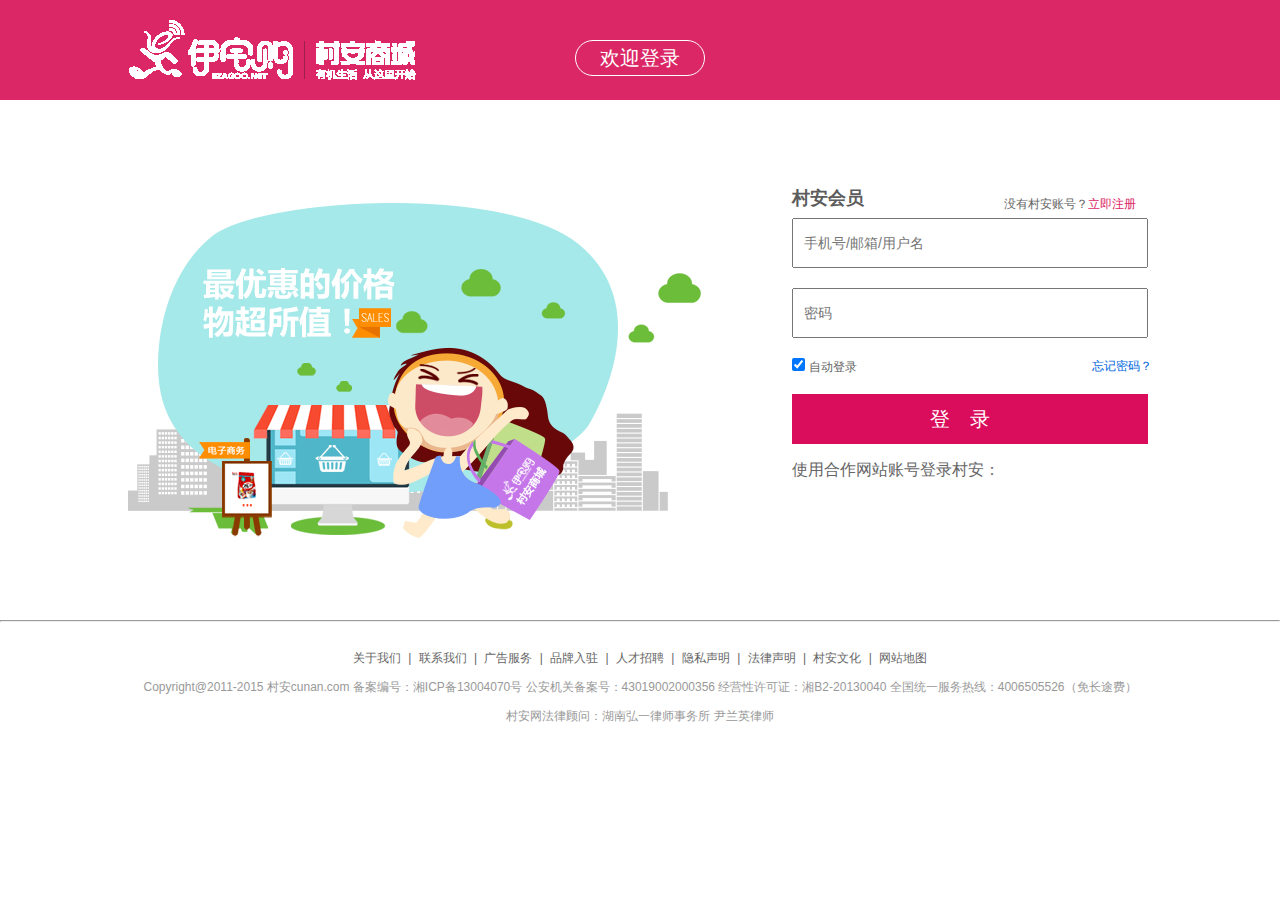
<file: html/login.html>
<!doctype html>
<html>
<head>
<meta charset="utf-8">
<meta name="keywords" content="村安网、村安商城、村安网上商城、化妆品商城、个人彩护商城、手机数码商城、家居百货商城、男装内衣商城、女装内衣商城、食品酒水商城、家用电器商城、男女鞋靴商城、箱包配饰商城、母婴儿童用品商城、营养保健商城、数码影音商城、手机通讯商城">
<meta name="description" content="村安商城是一个拥有个人彩护、手机数码、家居百货、母婴儿童、男女鞋靴、男装内衣、女装内衣、食品酒水、箱包配饰、家用电器、数码影音、营养保健等数万款产品的综合性网购商城，为您提供经济实惠的购物新生活">
<title>欢迎登录</title>
<link rel="shortcut icon" href="../images/favicon.ico" type="image/x-icon">
<link rel="stylesheet" type="text/css" href="../css/base.css">
<link rel="stylesheet" type="text/css" href="../css/login.css">
</head>

<body>
<div class="container">
	<div id="top">
	<div class="top">
    	<a href="../index.html"><img src="../images/login_logo.png"></a>
    	<p>欢迎登录</p>
    </div>
    </div>
    <div id="content">
    <div class="content">
    	<div class="content_left">
        	<img src="../images/login_bg.jpg">
        </div>
        <div class="content_right">
        	<h3>村安会员</h3><span>没有村安账号？</span><a href="register.html">立即注册</a>
            <form>
            	<input type="text" placeholder="手机号/邮箱/用户名" id="input_field">
                <input type="password" placeholder="密码" id="input_field">
                <input type="checkbox" checked><i>自动登录</i><a href="#" id="forget">忘记密码？</a>
                <input type="submit" value="登录" id="submit">
            </form>
            <p>使用合作网站账号登录村安：</p>
            <a href="#"><small class="iconfont">&#xe600;</small></a>
            <a href="#"><small class="iconfont">&#xe605;</small></a>         
        </div>
    </div>
    </div>
    <hr style=" background:#F39;">
    <div id="footer">
    <div class="footer">
    	<div class="about_us_link">
        	<a href="#">关于我们</a> |
            <a href="#">联系我们</a> |
            <a href="#">广告服务</a> |
            <a href="#">品牌入驻</a> |
            <a href="#">人才招聘</a> |
            <a href="#">隐私声明</a> |
            <a href="#">法律声明</a> |
            <a href="#">村安文化</a> |
            <a href="#">网站地图</a>
        </div>
    	<p>Copyright@2011-2015 村安cunan.com 备案编号：湘ICP备13004070号 公安机关备案号：43019002000356 经营性许可证：湘B2-20130040 全国统一服务热线：4006505526（免长途费）</p>
        <em>村安网法律顾问：湖南弘一律师事务所 尹兰英律师</em>
    </div>
    </div>
</div>
</body>
</html>
</file>
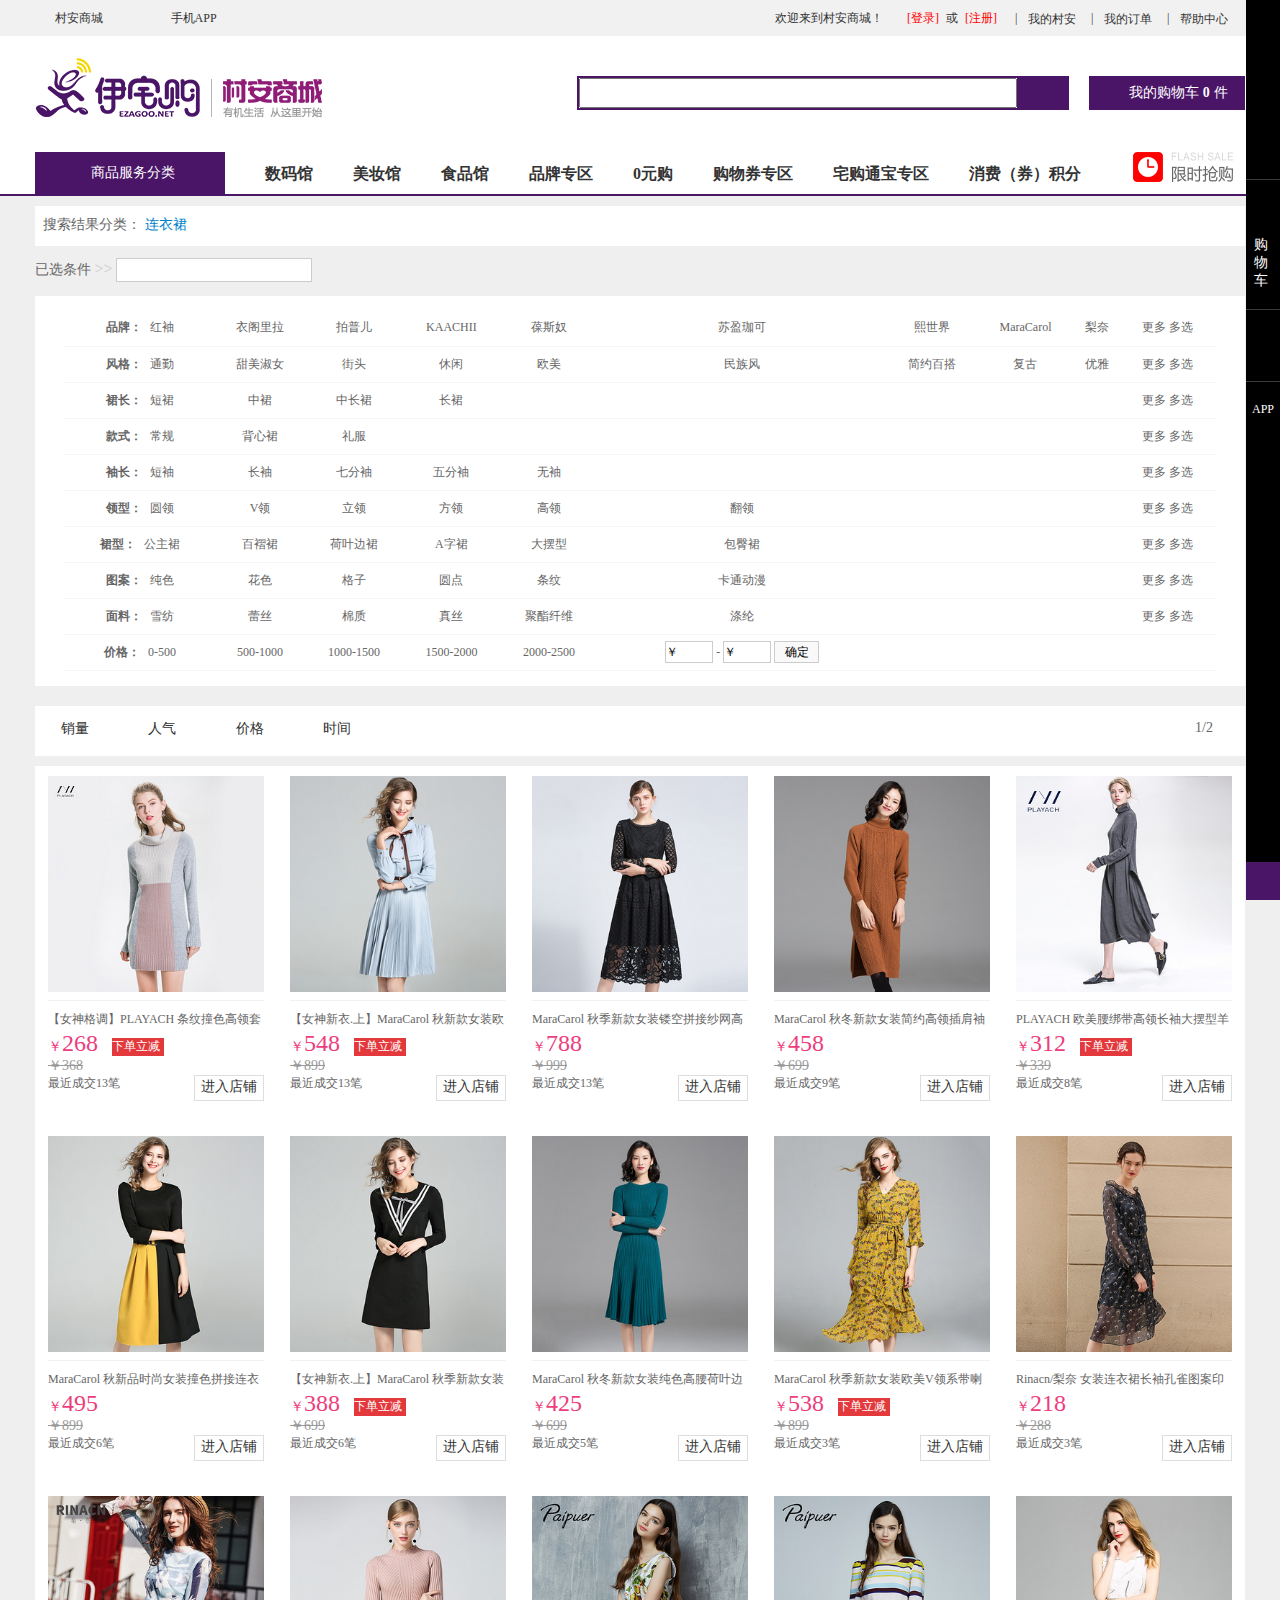
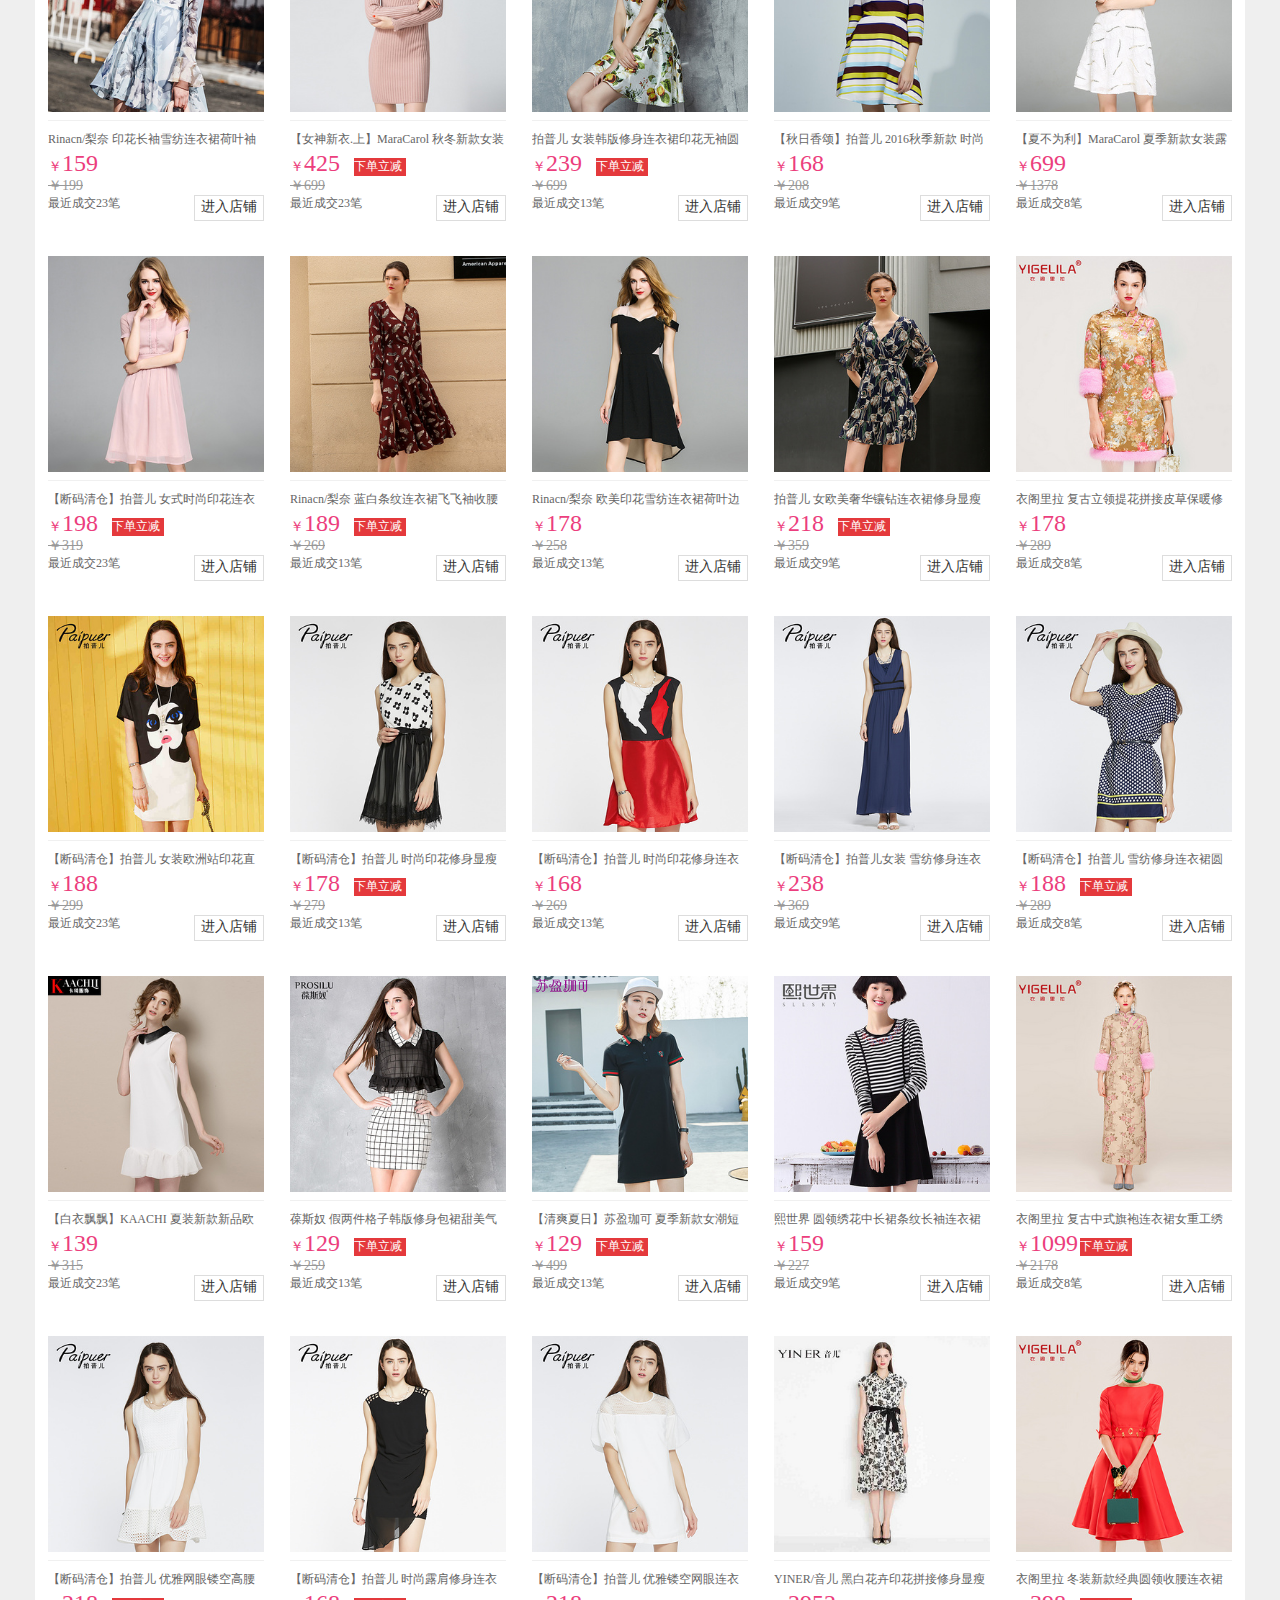
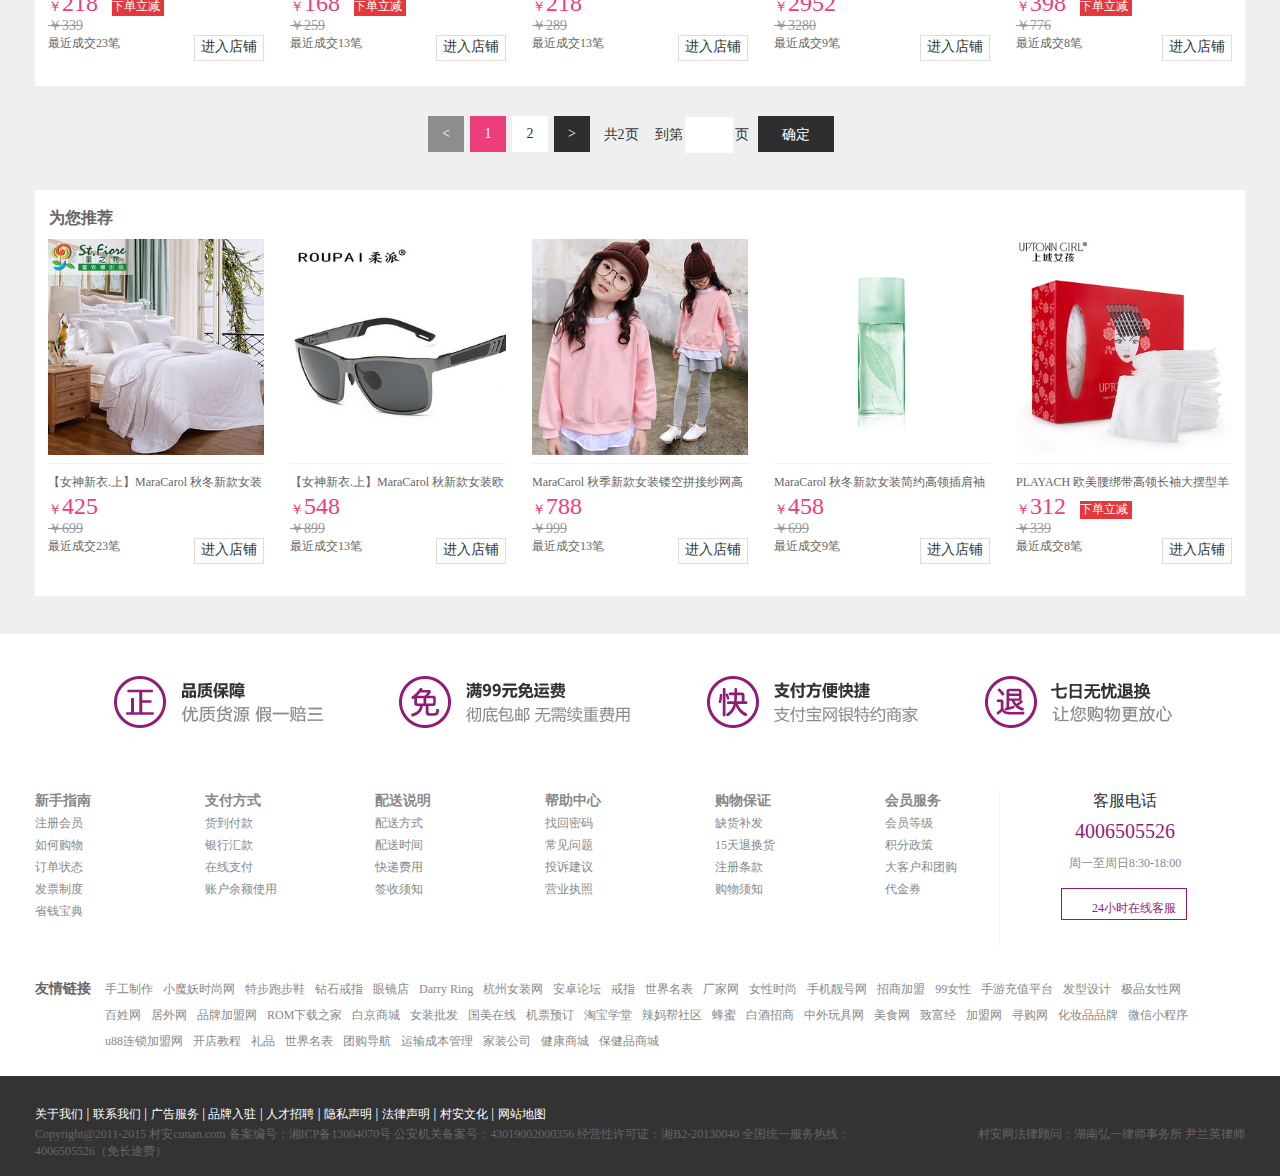
<file: html/page.html>
<!doctype html>
<html>
<head>
<meta charset="utf-8">
<meta name="keywords" content="村安网、村安商城、村安网上商城、化妆品商城、个人彩护商城、手机数码商城、家居百货商城、男装内衣商城、女装内衣商城、食品酒水商城、家用电器商城、男女鞋靴商城、箱包配饰商城、母婴儿童用品商城、营养保健商城、数码影音商城、手机通讯商城">
<meta name="description" content="村安商城是一个拥有个人彩护、手机数码、家居百货、母婴儿童、男女鞋靴、男装内衣、女装内衣、食品酒水、箱包配饰、家用电器、数码影音、营养保健等数万款产品的综合性网购商城，为您提供经济实惠的购物新生活">
<title>内页</title>
<link rel="shortcut icon" href="../images/favicon.ico" type="image/x-icon">
<link rel="stylesheet" type="text/css" href="../css/base.css">
<link rel="stylesheet" type="text/css" href="../css/page.css">
</head>

<body>
<div class="item_box">
<div class="fix">
  <div class="person"> <a href="#"><i class="iconfont">&#xe605;</i></a> </div>
  <div class="cat"> <a href="shopcart.html"><i class="iconfont">&#xe601;</i></a>
    <p><a href="shopcart.html">购物车</a></p>
  </div>
  <div class="custom_service"> <a href="#"><i class="iconfont">&#xe62c;</i></a> </div>
  <div class="APP"> <a href="#">
    <p>APP</p>
    </a>
    <div class="APP_card"> <img src="../images/app-code.png"> </div>
  </div>
  <div class="back_to_top"> <a href="#"><i class="iconfont">&#xe60f;</i></a> </div>
</div>
<div class="item_box_top">
  <div id="topbar">
    <div class="topbar">
      <div class="home">
        <div class="home_left">
          <p><a href="#"><b class="iconfont">&#xe62b;</b>村安商城</a><i class="iconfont">&#xe627;</i></p>
        </div>
        <div class="home-ed-card">
          <p><em class="iconfont">&#xe952;</em><a href="#">手机APP<small class="iconfont">&#xe600;</small></a></p>
          <div class="ed-cord"><img src="../images/top-code.png"></div>
        </div>
      </div>
      <div class="user_login">
        <p>欢迎来到村安商城！</p>
        <span><a href="login.html" style="color:red;">[登录]</a> 或 <a href="register.html" style="color:red;">[注册]</a></span>
        <ul class="login">
          <li>
            <p><span>|</span><a href="#" class="ca">我的村安</a></p>
            <div class="submenu_nav"><a href="#">积分抵现</a> <a href="#">我的收藏</a> <a href="#">我的余额</a> <a href="#">我的评论</a> <a href="#">礼券/礼品卡</a></div>
          </li>
          <li>
            <p><span>|</span><a href="#">我的订单</a></p>
          </li>
          <li>
            <p><span>|</span><a href="#" class="ca">帮助中心</a></p>
            <div class="submenu_nav1"><a href="#">联系客服</a> <a href="#">我要投诉</a> <a href="#">自助发票</a></div>
          </li>
        </ul>
      </div>
    </div>
  </div>
  <div class="search">
    <div class="logo"> <a href="#"><img src="../images/logo.png"></a> </div>
    <div class="user_search">
      <div class="searchbar">
        <form action="" method="post" id="#seachbar">
          <input type="text"  size="60" id="search">
          <button id="search_button"><b class="iconfont">&#xe674;</b></button>
        </form>
      </div>
      <div class="shopping_cart"><a href="shopcart.html"><b class="iconfont">&#xe601;</b>我的购物车 <strong>0</strong>件 </a></div>
    </div>
  </div>
  <div class="nav_box">
    <div class="menu_box">
      <h3>商品服务分类</h3>
      <ul class="sidebar">
        <li>
          <div class="menu"><a href="#"><b class="iconfont">&#xe617;</b><span>个人彩护</span><i class="iconfont">&#xe69a;</i></a></div>
          <div class="submenu">
            <div class="submenu_left">
              <div class="submenu_left_con">
                <div class="submenu_left_con_one">
                  <div class="submenu_tit"> <a target="_blank" href="#">日常护肤</a> </div>
                  <div class="submenu_quickmenu">
                    <p><a target="_blank" href="#">洁面</a></p>
                    <p><a target="_blank" href="#">柔肤/爽肤水</a></p>
                    <p><a target="_blank" href="#">乳霜</a></p>
                    <p><a target="_blank" href="#">精华液</a></p>
                    <p><a target="_blank" href="#">眼膜</a></p>
                    <p><a target="_blank" href="#">面膜</a></p>
                    <p><a target="_blank" href="#">精油</a></p>
                    <p><a target="_blank" href="#">眼霜</a></p>
                    <p><a target="_blank" href="#">唇膏</a></p>
                    <p><a target="_blank" href="#">防晒</a></p>
                    <p><a target="_blank" href="#">洁肤</a></p>
                    <p><a target="_blank" href="#">喷雾</a></p>
                  </div>
                  <div class="two_tit">
                    <div class="submenu_tit"> <a target="_blank" href="#">女性护理</a> </div>
                    <div class="submenu_quickmenu">
                      <p><a target="_blank" href="#">私密护理</a></p>
                      <p><a target="_blank" href="#">卫生巾</a></p>
                    </div>
                  </div>
                </div>
                <div class="submenu_left_con_two">
                  <div class="submenu_tit"> <a target="_blank" href="#">护肤套装</a> </div>
                  <div class="submenu_quickmenu">
                    <p><a target="_blank" href="#">护肤套装</a></p>
                    <p><a target="_blank" href="#">彩妆套装</a></p>
                    <p><a target="_blank" href="#">男士套装 </a></p>
                    <p><a target="_blank" href="#">香水套装 </a></p>
                    <p><a target="_blank" href="#">美体套装</a></p>
                  </div>
                  <div class="two_tit">
                    <div class="submenu_tit"> <a target="_blank" href="#">个人护理</a> </div>
                    <div class="submenu_quickmenu">
                      <p><a target="_blank" href="#">洗发护发</a></p>
                      <p><a target="_blank" href="#">沐浴用品</a></p>
                      <p><a target="_blank" href="#">手足护理</a></p>
                      <p><a target="_blank" href="#">颈部护理 </a></p>
                      <p><a target="_blank" href="#">纤体塑形 </a></p>
                    </div>
                  </div>
                </div>
                <div class="submenu_left_con_three">
                  <div class="submenu_tit"> <a target="_blank" href="#">药妆产品</a> </div>
                  <div class="submenu_quickmenu">
                    <p><a target="_blank" href="#">敏感损伤</a></p>
                    <p><a target="_blank" href="#">痘痘痤疮</a></p>
                    <p><a target="_blank" href="#">美白淡斑</a></p>
                    <p><a target="_blank" href="#">老化皱纹</a></p>
                    <p><a target="_blank" href="#">缺水干燥</a></p>
                  </div>
                  <div class="two_tit">
                    <div class="submenu_tit"> <a target="_blank" href="#">男士用品</a> </div>
                    <div class="submenu_quickmenu">
                      <p><a target="_blank" href="#">洁面</a></p>
                      <p><a target="_blank" href="#">润肤爽肤</a></p>
                      <p><a target="_blank" href="#">祛痘</a></p>
                      <p><a target="_blank" href="#">控油 </a></p>
                      > </div>
                  </div>
                </div>
                <div class="submenu_left_con_four">
                  <div class="submenu_tit"> <a target="_blank" href="#">彩妆香水</a> </div>
                  <div class="submenu_quickmenu">
                    <p><a target="_blank" href="#">底妆</a></p>
                    <p><a target="_blank" href="#">眼妆</a></p>
                    <p><a target="_blank" href="#">唇妆</a></p>
                    <p><a target="_blank" href="#">腮红</a></p>
                    <p><a target="_blank" href="#">卸妆</a></p>
                    <p><a target="_blank" href="#">美甲</a></p>
                    <p><a target="_blank" href="#">香水</a></p>
                    <p><a target="_blank" href="#">BB/cc霜</a></p>
                    <p><a target="_blank" href="#">美容工具</a></p>
                    <p><a target="_blank" href="#">散粉/粉饼</a></p>
                  </div>
                </div>
              </div>
            </div>
            <div class="submenu_right"><a href="#"><img src="../images/side-img1.jpg"></a></div>
          </div>
        </li>
        <li>
          <div class="menu"><a href="#"><b class="iconfont">&#xe6f2;</b><span>家居百货</span><i class="iconfont">&#xe69a;</i></a></div>
          <div class="submenu" style="width:327px;">
            <div class="submenu_left" style="width:100px;">
              <div class="submenu_left_con">
                <div class="submenu_left_con_one">
                  <div class="submenu_tit"> <a target="_blank" href="#">床品布艺</a> </div>
                  <div class="submenu_quickmenu">
                    <p><a target="_blank" href="#">床品</a></p>
                    <p><a target="_blank" href="#">床品套件</a></p>
                  </div>
                  <div class="two_tit">
                    <div class="submenu_tit"> <a target="_blank" href="#">生活日用</a> </div>
                    <div class="submenu_quickmenu">
                      <p><a target="_blank" href="#">毛巾浴巾</a></p>
                      <p><a target="_blank" href="#">水具水杯</a></p>
                      <p><a target="_blank" href="#">烹饪锅具</a></p>
                      <p><a target="_blank" href="#">家居装饰</a></p>
                      <p><a target="_blank" href="#">雨具伞具</a></p>
                      <p><a target="_blank" href="#">清洁用具</a></p>
                      <p><a target="_blank" href="#">餐饮用具</a></p>
                    </div>
                  </div>
                </div>
              </div>
            </div>
            <div class="submenu_right"><a href="#"><img src="../images/side-img2.jpg"></a></div>
          </div>
        </li>
        <li>
          <div class="menu"><a href="#"><b class="iconfont">&#xe664;</b><span>母婴儿童</span><i class="iconfont">&#xe69a;</i></a></div>
          <div class="submenu" style="width:327px;">
            <div class="submenu_left" style="width:100px;">
              <div class="submenu_left_con">
                <div class="submenu_left_con_one">
                  <div class="submenu_tit"> <a target="_blank" href="#">童装童鞋</a> </div>
                  <div class="submenu_quickmenu">
                    <p><a target="_blank" href="#">童鞋</a></p>
                    <p><a target="_blank" href="#">儿童服饰</a></p>
                    <p><a target="_blank" href="#">儿童配饰</a></p>
                    <p><a target="_blank" href="#">婴儿服饰</a></p>
                  </div>
                  <div class="two_tit">
                    <div class="submenu_tit"> <a target="_blank" href="#">宝宝营养</a> </div>
                    <div class="submenu_quickmenu">
                      <p><a target="_blank" href="#">婴幼奶粉</a></p>
                      <p><a target="_blank" href="#">婴儿辅食</a></p>
                    </div>
                  </div>
                  <div class="two_tit">
                    <div class="submenu_tit"> <a target="_blank" href="#">孕婴用品</a> </div>
                    <div class="submenu_quickmenu">
                      <p><a target="_blank" href="#">洗护用品</a></p>
                      <p><a target="_blank" href="#">孕产用品</a></p>
                      <p><a target="_blank" href="#">车床玩具</a></p>
                      <p><a target="_blank" href="#">婴儿纸尿裤</a></p>
                      <p><a target="_blank" href="#">宝宝寝具</a></p>
                      <p><a target="_blank" href="#">儿童文具</a></p>
                    </div>
                  </div>
                </div>
              </div>
            </div>
            <div class="submenu_right"><a href="#"><img src="../images/side-img3.jpg"></a></div>
          </div>
        </li>
        <li>
          <div class="menu"><a href="#"><b class="iconfont">&#xe641;</b><span>男女鞋靴</span><i class="iconfont">&#xe69a;</i></a></div>
          <div class="submenu" style="width:327px;">
            <div class="submenu_left" style="width:100px;">
              <div class="submenu_left_con">
                <div class="submenu_left_con_one">
                  <div class="submenu_tit"> <a target="_blank" href="#">男鞋</a> </div>
                  <div class="submenu_quickmenu">
                    <p><a target="_blank" href="#">布鞋</a></p>
                    <p><a target="_blank" href="#">凉鞋</a></p>
                    <p><a target="_blank" href="#">皮鞋</a></p>
                    <p><a target="_blank" href="#">拖鞋</a></p>
                    <p><a target="_blank" href="#">休闲鞋</a></p>
                    <p><a target="_blank" href="#">豆豆鞋</a></p>
                    <p><a target="_blank" href="#">靴子</a></p>
                  </div>
                  <div class="two_tit">
                    <div class="submenu_tit"> <a target="_blank" href="#">女鞋</a> </div>
                    <div class="submenu_quickmenu">
                      <p><a target="_blank" href="#">凉鞋</a></p>
                      <p><a target="_blank" href="#">单鞋</a></p>
                      <p><a target="_blank" href="#">休闲鞋</a></p>
                      <p><a target="_blank" href="#">拖鞋</a></p>
                      <p><a target="_blank" href="#">布鞋</a></p>
                      <p><a target="_blank" href="#">靴子</a></p>
                    </div>
                  </div>
                </div>
              </div>
            </div>
            <div class="submenu_right"><a href="#"><img src="../images/side-img4.jpg"></a></div>
          </div>
        </li>
        <li>
          <div class="menu"><a href="#"><b class="iconfont">&#xe7c9;</b><span>男装内衣</span><i class="iconfont">&#xe69a;</i></a></div>
          <div class="submenu" style="width:447px;">
            <div class="submenu_left" style="width:220px;">
              <div class="submenu_left_con">
                <div class="submenu_left_con_one">
                  <div class="submenu_tit"> <a target="_blank" href="#">上衣</a> </div>
                  <div class="submenu_quickmenu">
                    <p><a target="_blank" href="#">POLO衫</a></p>
                    <p><a target="_blank" href="#">T恤</a></p>
                    <p><a target="_blank" href="#">衬衫</a></p>
                    <p><a target="_blank" href="#">西服</a></p>
                    <p><a target="_blank" href="#">休闲外套</a></p>
                    <p><a target="_blank" href="#">针织衫</a></p>
                    <p><a target="_blank" href="#">卫衣</a></p>
                    <p><a target="_blank" href="#">特色服饰</a></p>
                  </div>
                </div>
                <div class="submenu_left_con_two">
                  <div class="submenu_tit"> <a target="_blank" href="#">内衣</a> </div>
                  <div class="submenu_quickmenu">
                    <p><a target="_blank" href="#">背心</a></p>
                    <p><a target="_blank" href="#">内裤</a></p>
                    <p><a target="_blank" href="#">袜子 </a></p>
                  </div>
                  <div class="two_tit">
                    <div class="submenu_tit"> <a target="_blank" href="#">下装</a> </div>
                    <div class="submenu_quickmenu">
                      <p><a target="_blank" href="#">牛仔裤</a></p>
                      <p><a target="_blank" href="#">西裤</a></p>
                      <p><a target="_blank" href="#">休闲裤</a></p>
                      <p><a target="_blank" href="#">哈伦裤</a></p>
                      <p><a target="_blank" href="#">小脚裤</a></p>
                      <p><a target="_blank" href="#">运动裤</a></p>
                    </div>
                  </div>
                </div>
              </div>
            </div>
            <div class="submenu_right"><a href="#"><img src="../images/side-img5.jpg"></a></div>
          </div>
        </li>
        <li>
          <div class="menu"><a href="#"><b class="iconfont">&#xe635;</b><span>女装内衣</span><i class="iconfont">&#xe69a;</i></a></div>
          <div class="submenu" style="width:447px; height:456px;">
            <div class="submenu_left" style="width:220px;">
              <div class="submenu_left_con">
                <div class="submenu_left_con_one">
                  <div class="submenu_tit"> <a target="_blank" href="#">上衣</a> </div>
                  <div class="submenu_quickmenu">
                    <p><a target="_blank" href="#">T恤</a></p>
                    <p><a target="_blank" href="#">背心吊带</a></p>
                    <p><a target="_blank" href="#">衬衫</a></p>
                    <p><a target="_blank" href="#">外套</a></p>
                    <p><a target="_blank" href="#">雪纺衫</a></p>
                    <p><a target="_blank" href="#">毛衣针织衫</a></p>
                    <p><a target="_blank" href="#">卫衣</a></p>
                  </div>
                  <div class="two_tit">
                    <div class="submenu_tit"> <a target="_blank" href="#">裙装</a> </div>
                    <div class="submenu_quickmenu">
                      <p><a target="_blank" href="#">半身裙</a></p>
                      <p><a target="_blank" href="#">连衣裙</a></p>
                      <p><a target="_blank" href="#">套装</a></p>
                    </div>
                  </div>
                </div>
                <div class="submenu_left_con_two">
                  <div class="submenu_tit"> <a target="_blank" href="#">内衣</a> </div>
                  <div class="submenu_quickmenu">
                    <p><a target="_blank" href="#">家居服</a></p>
                    <p><a target="_blank" href="#">内裤</a></p>
                    <p><a target="_blank" href="#">文胸 </a></p>
                    <p><a target="_blank" href="#">袜子 </a></p>
                  </div>
                  <div class="two_tit">
                    <div class="submenu_tit"> <a target="_blank" href="#">裤装</a> </div>
                    <div class="submenu_quickmenu">
                      <p><a target="_blank" href="#">打底裤</a></p>
                      <p><a target="_blank" href="#">牛仔裤</a></p>
                      <p><a target="_blank" href="#">休闲裤</a></p>
                    </div>
                  </div>
                </div>
              </div>
            </div>
            <div class="submenu_right"><a href="#"><img src="../images/side-img6.jpg"></a></div>
          </div>
        </li>
        <li>
          <div class="menu"><a href="#"><b class="iconfont">&#xe60a;</b><span>食品酒水</span><i class="iconfont">&#xe69a;</i></a></div>
          <div class="submenu" style="width:447px;">
            <div class="submenu_left" style="width:220px;">
              <div class="submenu_left_con">
                <div class="submenu_left_con_one">
                  <div class="submenu_tit"> <a target="_blank" href="#">食品饮料</a> </div>
                  <div class="submenu_quickmenu">
                    <p><a target="_blank" href="#">茶叶</a></p>
                    <p><a target="_blank" href="#">冲调</a></p>
                    <p><a target="_blank" href="#">坚果炒货</a></p>
                    <p><a target="_blank" href="#">蜜饯果干</a></p>
                    <p><a target="_blank" href="#">糖果.巧克力</a></p>
                    <p><a target="_blank" href="#">休闲零食</a></p>
                    <p><a target="_blank" href="#">地方特产</a></p>
                  </div>
                  <div class="two_tit">
                    <div class="submenu_tit"> <a target="_blank" href="#">粮油米面</a> </div>
                    <div class="submenu_quickmenu">
                      <p><a target="_blank" href="#">南北干货</a></p>
                      <p><a target="_blank" href="#">食用油</a></p>
                      <p><a target="_blank" href="#">调味酱料</a></p>
                    </div>
                  </div>
                </div>
                <div class="submenu_left_con_two">
                  <div class="submenu_tit"> <a target="_blank" href="#">饼干糕点</a> </div>
                  <div class="submenu_quickmenu">
                    <p><a target="_blank" href="#">月饼</a></p>
                    <p><a target="_blank" href="#">饼干</a></p>
                  </div>
                  <div class="two_tit">
                    <div class="submenu_tit"> <a target="_blank" href="#">酒水</a> </div>
                    <div class="submenu_quickmenu">
                      <p><a target="_blank" href="#">葡萄酒</a></p>
                    </div>
                  </div>
                  <div class="two_tit">
                    <div class="submenu_tit"> <a target="_blank" href="#">家禽农牧</a> </div>
                    <div class="submenu_quickmenu">
                      <p><a target="_blank" href="#">肉禽蛋奶</a></p>
                    </div>
                  </div>
                </div>
              </div>
            </div>
            <div class="submenu_right"><a href="#"><img src="../images/side-img7.jpg"></a></div>
          </div>
        </li>
        <li>
          <div class="menu"><a href="#"><b class="iconfont">&#xe628;</b><span>箱包配饰</span><i class="iconfont">&#xe69a;</i></a></div>
          <div class="submenu" style="width:447px;">
            <div class="submenu_left" style="width:220px;">
              <div class="submenu_left_con">
                <div class="submenu_left_con_one">
                  <div class="submenu_tit"> <a target="_blank" href="#">潮流女包</a> </div>
                  <div class="submenu_quickmenu">
                    <p><a target="_blank" href="#">单肩包</a></p>
                    <p><a target="_blank" href="#">钱包卡包</a></p>
                    <p><a target="_blank" href="#">手提包</a></p>
                    <p><a target="_blank" href="#">双肩包</a></p>
                    <p><a target="_blank" href="#">手包</a></p>
                  </div>
                  <div class="two_tit">
                    <div class="submenu_tit"> <a target="_blank" href="#">品质男包</a> </div>
                    <div class="submenu_quickmenu">
                      <p><a target="_blank" href="#">双肩包</a></p>
                      <p><a target="_blank" href="#">公文包</a></p>
                      <p><a target="_blank" href="#">钱包卡包</a></p>
                      <p><a target="_blank" href="#">手包</a></p>
                      <p><a target="_blank" href="#">休闲包</a></p>
                    </div>
                  </div>
                </div>
                <div class="submenu_left_con_two">
                  <div class="submenu_tit"> <a target="_blank" href="#">功能箱包</a> </div>
                  <div class="submenu_quickmenu">
                    <p><a target="_blank" href="#">旅行箱</a></p>
                    <p><a target="_blank" href="#">书包</a></p>
                  </div>
                  <div class="two_tit">
                    <div class="submenu_tit"> <a target="_blank" href="#">珠宝配饰</a> </div>
                    <div class="submenu_quickmenu">
                      <p><a target="_blank" href="#">饰品</a></p>
                      <p><a target="_blank" href="#">手表</a></p>
                      <p><a target="_blank" href="#">皮带</a></p>
                      <p><a target="_blank" href="#">围巾帽子 </a></p>
                    </div>
                  </div>
                </div>
              </div>
            </div>
            <div class="submenu_right"><a href="#"><img src="../images/side-img8.jpg"></a></div>
          </div>
        </li>
        <li>
          <div class="menu"><a href="#"><b class="iconfont">&#xe608;</b><span>家用电器</span><i class="iconfont">&#xe69a;</i></a></div>
          <div class="submenu" style="width:447px;">
            <div class="submenu_left" style="width:220px;">
              <div class="submenu_left_con">
                <div class="submenu_left_con_one">
                  <div class="submenu_tit"> <a target="_blank" href="#">生活电器</a> </div>
                  <div class="submenu_quickmenu">
                    <p><a target="_blank" href="#">挂烫机</a></p>
                    <p><a target="_blank" href="#">电风扇</a></p>
                    <p><a target="_blank" href="#">加湿器</a></p>
                    <p><a target="_blank" href="#">空气净化器</a></p>
                    <p><a target="_blank" href="#">干衣机</a></p>
                    <p><a target="_blank" href="#">足浴盆</a></p>
                    <p><a target="_blank" href="#">取暖机</a></p>
                    <p><a target="_blank" href="#">电饭煲</a></p>
                    <p><a target="_blank" href="#">饮水机</a></p>
                    <p><a target="_blank" href="#">厨房电器</a></p>
                    <p><a target="_blank" href="#">电水壶</a></p>
                    <p><a target="_blank" href="#">破壁机</a></p>
                    <p><a target="_blank" href="#">扫地机器人</a></p>
                  </div>
                </div>
                <div class="submenu_left_con_two">
                  <div class="submenu_tit"> <a target="_blank" href="#">个人护理</a> </div>
                  <div class="submenu_quickmenu">
                    <p><a target="_blank" href="#">剃须刀</a></p>
                    <p><a target="_blank" href="#">电吹风</a></p>
                    <p><a target="_blank" href="#">剃/脱毛器 </a></p>
                    <p><a target="_blank" href="#">毛球修剪器 </a></p>
                    <p><a target="_blank" href="#">掏耳器</a></p>
                    <p><a target="_blank" href="#">直发棒</a></p>
                    <p><a target="_blank" href="#">理发器</a></p>
                    <p><a target="_blank" href="#">美容仪</a></p>
                  </div>
                </div>
              </div>
            </div>
            <div class="submenu_right"><a href="#"><img src="../images/side-img9.jpg"></a></div>
          </div>
        </li>
        <li>
          <div class="menu"><a href="#"><b class="iconfont">&#xe621;</b><span>手机通讯</span><i class="iconfont">&#xe69a;</i></a></div>
          <div class="submenu" style="width:447px;">
            <div class="submenu_left" style="width:220px;">
              <div class="submenu_left_con">
                <div class="submenu_left_con_one">
                  <div class="submenu_tit"> <a target="_blank" href="#">手机通讯</a> </div>
                  <div class="submenu_quickmenu">
                    <p><a target="_blank" href="#">苹果</a></p>
                    <p><a target="_blank" href="#">三星</a></p>
                    <p><a target="_blank" href="#">小米</a></p>
                    <p><a target="_blank" href="#">华为</a></p>
                    <p><a target="_blank" href="#">中兴</a></p>
                    <p><a target="_blank" href="#">联想</a></p>
                    <p><a target="_blank" href="#">酷派</a></p>
                    <p><a target="_blank" href="#">HTC</a></p>
                    <p><a target="_blank" href="#">索尼</a></p>
                    <p><a target="_blank" href="#">朵唯</a></p>
                    <p><a target="_blank" href="#">金立</a></p>
                    <p><a target="_blank" href="#">诺基亚</a></p>
                    <p><a target="_blank" href="#">OPPO</a></p>
                    <p><a target="_blank" href="#">一加</a></p>
                    <p><a target="_blank" href="#">魅族</a></p>
                    <p><a target="_blank" href="#">VIVO</a></p>
                  </div>
                </div>
                <div class="submenu_left_con_two">
                  <div class="submenu_quickmenu">
                    <p><a target="_blank" href="#">长虹</a></p>
                    <p><a target="_blank" href="#">飞利浦</a></p>
                    <p><a target="_blank" href="#">美图</a></p>
                  </div>
                  <div class="submenu_tit" style="margin-top:20px;"> <a target="_blank" href="#">手机配件</a> </div>
                  <div class="submenu_quickmenu">
                    <p><a target="_blank" href="#">电池/移动电源</a></p>
                    <p><a target="_blank" href="#">蓝牙耳机</a></p>
                    <p><a target="_blank" href="#">手机耳机</a></p>
                    <p><a target="_blank" href="#">数据线/充电器 </a></p>
                    <p><a target="_blank" href="#">存储卡 </a></p>
                    <p><a target="_blank" href="#">智能设备</a></p>
                  </div>
                </div>
              </div>
            </div>
            <div class="submenu_right"><a href="#"><img src="../images/side-img10.jpg"></a></div>
          </div>
        </li>
        <li>
          <div class="menu"><a href="#"><b class="iconfont">&#xe620;</b><span>数码影音</span><i class="iconfont">&#xe69a;</i></a></div>
          <div class="submenu" style="width:327px;">
            <div class="submenu_left" style="width:100px;">
              <div class="submenu_left_con">
                <div class="submenu_left_con_one">
                  <div class="submenu_tit"> <a target="_blank" href="#">电脑</a> </div>
                  <div class="submenu_quickmenu">
                    <p><a target="_blank" href="#">笔记本电脑</a></p>
                    <p><a target="_blank" href="#">平板电脑</a></p>
                  </div>
                  <div class="two_tit">
                    <div class="submenu_tit"> <a target="_blank" href="#">时尚影音</a> </div>
                    <div class="submenu_quickmenu">
                      <p><a target="_blank" href="#">数码相机</a></p>
                      <p><a target="_blank" href="#">数码摄像机</a></p>
                    </div>
                  </div>
                </div>
              </div>
            </div>
            <div class="submenu_right"><a href="#"><img src="../images/side-img11.jpg"></a></div>
          </div>
        </li>
        <li>
          <div class="menu"><a href="#"><b class="iconfont">&#xe611;</b><span>营养保健</span><i class="iconfont">&#xe69a;</i></a></div>
          <div class="submenu" style="width:327px;">
            <div class="submenu_left" style="width:100px;">
              <div class="submenu_left_con">
                <div class="submenu_left_con_one">
                  <div class="submenu_tit"> <a target="_blank" href="#">滋补养生</a> </div>
                  <div class="submenu_quickmenu">
                    <p><a target="_blank" href="#">保健品</a></p>
                    <p><a target="_blank" href="#">参茸贵细</a></p>
                    <p><a target="_blank" href="#">虫草花香</a></p>
                    <p><a target="_blank" href="#">蜂产品</a></p>
                    <p><a target="_blank" href="#">养生茶饮</a></p>
                    <p><a target="_blank" href="#">药食同源</a></p>
                  </div>
                  <div class="two_tit">
                    <div class="submenu_tit"> <a target="_blank" href="#">营养健康</a> </div>
                    <div class="submenu_quickmenu">
                      <p><a target="_blank" href="#">美体塑身</a></p>
                    </div>
                  </div>
                </div>
              </div>
            </div>
            <div class="submenu_right"><a href="#"><img src="../images/side-img12.jpg"></a></div>
          </div>
        </li>
      </ul>
    </div>
    <ul class="nav">
      <li><a href="#">数码馆</a></li>
      <li><a href="#">美妆馆</a></li>
      <li><a href="#">食品馆</a></li>
      <li><a href="#">品牌专区</a></li>
      <li><a href="#">0元购</a></li>
      <li><a href="#">购物券专区</a></li>
      <li><a href="#">宅购通宝专区</a></li>
      <li><a href="#">消费（券）积分</a></li>
      <li><a href="#"><img src="../images/top-nav-img.png"></a></li>
    </ul>
  </div>
</div>
<div id="screen">
<div class="screen">
	<h3>搜索结果分类： <a href="#">连衣裙</a></h3>
    <p>已选条件 <small>>></small> <input type="text" id="ss"><button><i class="iconfont">&#xe674;</i></button></p>
    <div class="screen_con">
    	<table>
        	<tr style="border:none; height:14px;"></tr>
        	<tr>
            	<td><span>品牌：</span><a href="#">红袖</a></td>
                <td><a href="#">衣阁里拉</a></td>
                <td><a href="#">拍普儿</a></td>
                <td><a href="#">KAACHII</a></td>
                <td><a href="#">葆斯奴</a></td>
                <td><a href="#">苏盈珈可</a></td>
                <td><a href="#">熙世界</a></td>
                <td><a href="#">MaraCarol</a></td>
                <td><a href="#">梨奈</a></td>
                <td><a href="#">更多</a> <a href="#">多选</a></td>
            </tr>
            <tr>
            	<td><span>风格：</span><a href="#">通勤</a></td>
                <td><a href="#">甜美淑女</a></td>
                <td><a href="#">街头</a></td>
                <td><a href="#">休闲</a></td>
                <td><a href="#">欧美</a></td>
                <td><a href="#">民族风</a></td>
                <td><a href="#">简约百搭</a></td>
                <td><a href="#">复古</a></td>
                <td><a href="#">优雅</a></td>
                <td><a href="#">更多</a> <a href="#">多选</a></td>
            </tr>
            <tr>
            	<td><span>裙长：</span><a href="#">短裙</a></td>
                <td><a href="#">中裙</a></td>
                <td><a href="#">中长裙</a></td>
                <td><a href="#">长裙</a></td>
                <td><a href="#"></a></td>
                <td><a href="#"></a></td>
                <td><a href="#"></a></td>
                <td><a href="#"></a></td>
                <td><a href="#"></a></td>
                <td><a href="#">更多</a> <a href="#">多选</a></td>
            </tr>
            <tr>
            	<td><span>款式：</span><a href="#">常规</a></td>
                <td><a href="#">背心裙</a></td>
                <td><a href="#">礼服</a></td>
                <td><a href="#"></a></td>
                <td><a href="#"></a></td>
                <td><a href="#"></a></td>
                <td><a href="#"></a></td>
                <td><a href="#"></a></td>
                <td><a href="#"></a></td>
                <td><a href="#">更多</a> <a href="#">多选</a></td>
            </tr>
            <tr>
            	<td><span>袖长：</span><a href="#">短袖</a></td>
                <td><a href="#">长袖</a></td>
                <td><a href="#">七分袖</a></td>
                <td><a href="#">五分袖</a></td>
                <td><a href="#">无袖</a></td>
                <td><a href="#"></a></td>
                <td><a href="#"></a></td>
                <td><a href="#"></a></td>
                <td><a href="#"></a></td>
                <td><a href="#">更多</a> <a href="#">多选</a></td>
            </tr>
            <tr>
            	<td><span>领型：</span><a href="#">圆领</a></td>
                <td><a href="#">V领</a></td>
                <td><a href="#">立领</a></td>
                <td><a href="#">方领</a></td>
                <td><a href="#">高领</a></td>
                <td><a href="#">翻领</a></td>
                <td><a href="#"></a></td>
                <td><a href="#"></a></td>
                <td><a href="#"></a></td>
                <td><a href="#">更多</a> <a href="#">多选</a></td>
            </tr>
            <tr>
            	<td><span>裙型：</span><a href="#">公主裙</a></td>
                <td><a href="#">百褶裙</a></td>
                <td><a href="#">荷叶边裙</a></td>
                <td><a href="#">A字裙</a></td>
                <td><a href="#">大摆型</a></td>
                <td><a href="#">包臀裙</a></td>
                <td><a href="#"></a></td>
                <td><a href="#"></a></td>
                <td><a href="#"></a></td>
                <td><a href="#">更多</a> <a href="#">多选</a></td>
            </tr>
            <tr>
            	<td><span>图案：</span><a href="#">纯色</a></td>
                <td><a href="#">花色</a></td>
                <td><a href="#">格子</a></td>
                <td><a href="#">圆点</a></td>
                <td><a href="#">条纹</a></td>
                <td><a href="#">卡通动漫</a></td>
                <td><a href="#"></a></td>
                <td><a href="#"></a></td>
                <td><a href="#"></a></td>
                <td><a href="#">更多</a> <a href="#">多选</a></td>
            </tr>
            <tr>
            	<td><span>面料：</span><a href="#">雪纺</a></td>
                <td><a href="#">蕾丝</a></td>
                <td><a href="#">棉质</a></td>
                <td><a href="#">真丝</a></td>
                <td><a href="#">聚酯纤维</a></td>
                <td><a href="#">涤纶</a></td>
                <td><a href="#"></a></td>
                <td><a href="#"></a></td>
                <td><a href="#"></a></td>
                <td><a href="#">更多</a> <a href="#">多选</a></td>
            </tr>
            <tr>
            	<td><span>价格：</span><a href="#">0-500</a></td>
                <td><a href="#">500-1000</a></td>
                <td><a href="#">1000-1500</a></td>
                <td><a href="#">1500-2000</a></td>
                <td><a href="#">2000-2500</a></td>
                <td><input type="text" id="fw" value="￥"> - <input type="text" id="fw" value="￥"> <input type="submit" value="确定" id="qd"></td>               
            </tr>
        </table>
    </div>
    
</div>
</div>
<div id="rankings">
<div class="rankings">
    <ul>
        <li><a href="#">销量<i class="iconfont">&#xe600;</i></a></li>
        <li><a href="#">人气<i class="iconfont">&#xe600;</i></a></li>
        <li><a href="#">价格<i class="iconfont">&#xe600;</i></a></li>
        <li><a href="#">时间<i class="iconfont">&#xe600;</i></a></li>
    </ul>
    <div class="rankings_right">
    	<p>1/2</p>
    </div>
</div>
</div>
<div id="content">
<div class="content clearfix">
	<ul>    
    	<li>
        	<a href="detail.html"><img src="../images/page1-1.jpg"></a>
        	<h3><a href="detail.html">【女神格调】PLAYACH 条纹撞色高领套头针织长袖连衣裙</a></h3>  
            <span><small>￥</small>268</span><em>下单立减</em>
            <s>￥368</s>
            <i>最近成交13笔</i>
            <p><a href="#">进入店铺</a></p> 
        </li>
        <li>
        	<a href="#"><img src="../images/page1-2.jpg"></a>
        	<h3><a href="#">【女神新衣.上】MaraCarol 秋新款女装欧美翻领蝴蝶结修身拼接连衣裙中腰百褶裙</a></h3>  
            <span><small>￥</small>548</span><em>下单立减</em>
            <s>￥899</s>
            <i>最近成交13笔</i>
            <p><a href="#">进入店铺</a></p> 
        </li>
        <li>
        	<a href="#"><img src="../images/page1-3.jpg"></a>
        	<h3><a href="#">MaraCarol 秋季新款女装镂空拼接纱网高腰A字长裙性感蕾丝连衣裙</a></h3>  
            <span><small>￥</small>788</span>
            <s>￥999</s>
            <i>最近成交13笔</i>
            <p><a href="#">进入店铺</a></p> 
        </li>
        <li>
        	<a href="#"><img src="../images/page1-4.jpg"></a>
        	<h3><a href="#">MaraCarol 秋冬新款女装简约高领插肩袖毛衣连衣裙宽松中长款针织裙</a></h3>  
            <span><small>￥</small>458</span>
            <s>￥699</s>
            <i>最近成交9笔</i>
            <p><a href="#">进入店铺</a></p> 
        </li>
        <li>
        	<a href="#"><img src="../images/page1-5.jpg"></a>
        	<h3><a href="#">PLAYACH 欧美腰绑带高领长袖大摆型羊毛连衣裙</a></h3>  
            <span><small>￥</small>312</span><em>下单立减</em>
            <s>￥339</s>
            <i>最近成交8笔</i>
            <p><a href="#">进入店铺</a></p> 
        </li>
    </ul>
    <ul>    
    	<li>
        	<a href="#"><img src="../images/page2-1.jpg"></a>
        	<h3><a href="#">MaraCarol 秋新品时尚女装撞色拼接连衣裙</a></h3>  
            <span><small>￥</small>495</span>
            <s>￥899</s>
            <i>最近成交6笔</i>
            <p><a href="#">进入店铺</a></p> 
        </li>
        <li>
        	<a href="#"><img src="../images/page2-2.jpg"></a>
        	<h3><a href="#">【女神新衣.上】MaraCarol 秋季新款女装A字裙欧美中腰黑白撞色圆领修身系带连衣裙</a></h3>  
            <span><small>￥</small>388</span><em>下单立减</em>
            <s>￥699</s>
            <i>最近成交6笔</i>
            <p><a href="#">进入店铺</a></p> 
        </li>
        <li>
        	<a href="#"><img src="../images/page2-3.jpg"></a>
        	<h3><a href="#">MaraCarol 秋冬新款女装纯色高腰荷叶边针织连衣裙女式毛衣A字裙</a></h3>  
            <span><small>￥</small>425</span>
            <s>￥699</s>
            <i>最近成交5笔</i>
            <p><a href="#">进入店铺</a></p> 
        </li>
        <li>
        	<a href="#"><img src="../images/page2-4.jpg"></a>
        	<h3><a href="#">MaraCarol 秋季新款女装欧美V领系带喇叭袖大摆碎花连衣裙</a></h3>  
            <span><small>￥</small>538</span><em>下单立减</em>
            <s>￥899</s>
            <i>最近成交3笔</i>
            <p><a href="#">进入店铺</a></p> 
        </li>
        <li>
        	<a href="#"><img src="../images/page2-5.jpg"></a>
        	<h3><a href="#">Rinacn/梨奈 女装连衣裙长袖孔雀图案印花连衣裙</a></h3>  
            <span><small>￥</small>218</span>
            <s>￥288</s>
            <i>最近成交3笔</i>
            <p><a href="#">进入店铺</a></p> 
        </li>
    </ul>
    <ul>    
    	<li>
        	<a href="#"><img src="../images/page3-1.jpg"></a>
        	<h3><a href="#">Rinacn/梨奈 印花长袖雪纺连衣裙荷叶袖裙装女韩版中长款裙子</a></h3>  
            <span><small>￥</small>159</span>
            <s>￥199</s>
            <i>最近成交23笔</i>
            <p><a href="#">进入店铺</a></p> 
        </li>
        <li>
        	<a href="#"><img src="../images/page3-2.jpg"></a>
        	<h3><a href="#">【女神新衣.上】MaraCarol 秋冬新款女装半高领修身包臀中长款厚针织连衣裙打底毛衣</a></h3>  
            <span><small>￥</small>425</span><em>下单立减</em>
            <s>￥699</s>
            <i>最近成交23笔</i>
            <p><a href="#">进入店铺</a></p> 
        </li>        
        <li>
        	<a href="#"><img src="../images/page3-3.jpg"></a>
        	<h3><a href="#">拍普儿 女装韩版修身连衣裙印花无袖圆领高腰A字短裙</a></h3>  
            <span><small>￥</small>239</span><em>下单立减</em>
            <s>￥699</s>
            <i>最近成交13笔</i>
            <p><a href="#">进入店铺</a></p> 
        </li>
        <li>
        	<a href="#"><img src="../images/page3-4.jpg"></a>
        	<h3><a href="#">【秋日香颂】拍普儿 2016秋季新款 时尚印花条纹连衣裙五分袖修身显瘦a字裙</a></h3>  
            <span><small>￥</small>168</span>
            <s>￥208</s>
            <i>最近成交9笔</i>
            <p><a href="#">进入店铺</a></p> 
        </li>
        <li>
        	<a href="#"><img src="../images/page3-5.jpg"></a>
        	<h3><a href="#">【夏不为利】MaraCarol 夏季新款女装露肩拼接撞色连衣裙欧美A字裙</a></h3>  
            <span><small>￥</small>699</span>
            <s>￥1378</s>
            <i>最近成交8笔</i>
            <p><a href="#">进入店铺</a></p> 
        </li>
    </ul>
    <ul>    
    	<li>
        	<a href="#"><img src="../images/page4-1.jpg"></a>
        	<h3><a href="#">【断码清仓】拍普儿 女式时尚印花连衣裙修身圆领雪纺A字百褶裙</a></h3>  
            <span><small>￥</small>198</span><em>下单立减</em>
            <s>￥319</s>
            <i>最近成交23笔</i>
            <p><a href="#">进入店铺</a></p> 
        </li>
        <li>
        	<a href="#"><img src="../images/page4-2.jpg"></a>
        	<h3><a href="#">Rinacn/梨奈 蓝白条纹连衣裙飞飞袖收腰显瘦中长款长袖a字裙</a></h3>  
            <span><small>￥</small>189</span><em>下单立减</em>
            <s>￥269</s>
            <i>最近成交13笔</i>
            <p><a href="#">进入店铺</a></p> 
        </li>
        <li>
        	<a href="#"><img src="../images/page4-3.jpg"></a>
        	<h3><a href="#">Rinacn/梨奈 欧美印花雪纺连衣裙荷叶边中长款鱼尾裙</a></h3>  
            <span><small>￥</small>178</span>
            <s>￥258</s>
            <i>最近成交13笔</i>
            <p><a href="#">进入店铺</a></p> 
        </li>
        <li>
        	<a href="#"><img src="../images/page4-4.jpg"></a>
        	<h3><a href="#">拍普儿 女欧美奢华镶钻连衣裙修身显瘦圆领短袖短裙</a></h3>  
            <span><small>￥</small>218</span><em>下单立减</em>
            <s>￥359</s>
            <i>最近成交9笔</i>
            <p><a href="#">进入店铺</a></p> 
        </li>
        <li>
        	<a href="#"><img src="../images/page4-5.jpg"></a>
        	<h3><a href="#">衣阁里拉 复古立领提花拼接皮草保暖修身旗袍连衣裙女</a></h3>  
            <span><small>￥</small>178</span>
            <s>￥289</s>
            <i>最近成交8笔</i>
            <p><a href="#">进入店铺</a></p> 
        </li>
    </ul>
    <ul>    
    	<li>
        	<a href="#"><img src="../images/page6-1.jpg"></a>
        	<h3><a href="#">【断码清仓】拍普儿 女装欧洲站印花直筒连衣裙时尚短袖圆领短裙潮</a></h3>  
            <span><small>￥</small>188</span>
            <s>￥299</s>
            <i>最近成交23笔</i>
            <p><a href="#">进入店铺</a></p> 
        </li>
        <li>
        	<a href="#"><img src="../images/page6-2.jpg"></a>
        	<h3><a href="#">【断码清仓】拍普儿 时尚印花修身显瘦连衣裙高腰拼接A字短裙</a></h3>  
            <span><small>￥</small>178</span><em>下单立减</em>
            <s>￥279</s>
            <i>最近成交13笔</i>
            <p><a href="#">进入店铺</a></p> 
        </li>
        <li>
        	<a href="#"><img src="../images/page6-3.jpg"></a>
        	<h3><a href="#">【断码清仓】拍普儿 时尚印花修身连衣裙 拼接高腰显瘦A字短裙</a></h3>  
            <span><small>￥</small>168</span>
            <s>￥269</s>
            <i>最近成交13笔</i>
            <p><a href="#">进入店铺</a></p> 
        </li>
        <li>
        	<a href="#"><img src="../images/page6-4.jpg"></a>
        	<h3><a href="#">【断码清仓】拍普儿女装 雪纺修身连衣裙拼接纯色V领A字长裙</a></h3>  
            <span><small>￥</small>238</span>
            <s>￥369</s>
            <i>最近成交9笔</i>
            <p><a href="#">进入店铺</a></p> 
        </li>
        <li>
        	<a href="#"><img src="../images/page6-5.jpg"></a>
        	<h3><a href="#">【断码清仓】拍普儿 雪纺修身连衣裙圆点圆领蝙蝠袖短裙潮</a></h3>  
            <span><small>￥</small>188</span><em>下单立减</em>
            <s>￥289</s>
            <i>最近成交8笔</i>
            <p><a href="#">进入店铺</a></p> 
        </li>
    </ul>
    <ul>    
    	<li>
        	<a href="#"><img src="../images/page7-1.jpg"></a>
        	<h3><a href="#">【白衣飘飘】KAACHI 夏装新款新品欧美娃娃领无袖收腰连衣裙</a></h3>  
            <span><small>￥</small>139</span>
            <s>￥315</s>
            <i>最近成交23笔</i>
            <p><a href="#">进入店铺</a></p> 
        </li>
        <li>
        	<a href="#"><img src="../images/page7-2.jpg"></a>
        	<h3><a href="#">葆斯奴 假两件格子韩版修身包裙甜美气质连衣裙</a></h3>  
            <span><small>￥</small>129</span><em>下单立减</em>
            <s>￥259</s>
            <i>最近成交13笔</i>
            <p><a href="#">进入店铺</a></p> 
        </li>
        <li>
        	<a href="#"><img src="../images/page7-3.jpg"></a>
        	<h3><a href="#">【清爽夏日】苏盈珈可 夏季新款女潮短袖中长款连衣裙宽松显瘦裙子女</a></h3>  
            <span><small>￥</small>129</span><em>下单立减</em>
            <s>￥499</s>
            <i>最近成交13笔</i>
            <p><a href="#">进入店铺</a></p> 
        </li>
        <li>
        	<a href="#"><img src="../images/page7-4.jpg"></a>
        	<h3><a href="#">熙世界 圆领绣花中长裙条纹长袖连衣裙女</a></h3>  
            <span><small>￥</small>159</span>
            <s>￥227</s>
            <i>最近成交9笔</i>
            <p><a href="#">进入店铺</a></p> 
        </li>
        <li>
        	<a href="#"><img src="../images/page7-5.jpg"></a>
        	<h3><a href="#">衣阁里拉 复古中式旗袍连衣裙女重工绣花性感开衩长裙</a></h3>  
            <span><small>￥</small>1099</span><em>下单立减</em>
            <s>￥2178</s>
            <i>最近成交8笔</i>
            <p><a href="#">进入店铺</a></p> 
        </li>
    </ul>
    <ul>    
    	<li>
        	<a href="#"><img src="../images/page8-1.jpg"></a>
        	<h3><a href="#">【断码清仓】拍普儿 优雅网眼镂空高腰连衣裙修身拼接蕾丝短裙</a></h3>  
            <span><small>￥</small>218</span><em>下单立减</em>
            <s>￥339</s>
            <i>最近成交23笔</i>
            <p><a href="#">进入店铺</a></p> 
        </li>
        <li>
        	<a href="#"><img src="../images/page8-2.jpg"></a>
        	<h3><a href="#">【断码清仓】拍普儿 时尚露肩修身连衣裙黑色显瘦不规则短裙</a></h3>  
            <span><small>￥</small>168</span><em>下单立减</em>
            <s>￥259</s>
            <i>最近成交13笔</i>
            <p><a href="#">进入店铺</a></p> 
        </li>
        <li>
        	<a href="#"><img src="../images/page8-3.jpg"></a>
        	<h3><a href="#">【断码清仓】拍普儿 优雅镂空网眼连衣裙白色拼接修身A字短裙</a></h3>  
            <span><small>￥</small>218</span>
            <s>￥289</s>
            <i>最近成交13笔</i>
            <p><a href="#">进入店铺</a></p> 
        </li>
        <li>
        	<a href="#"><img src="../images/page8-4.jpg"></a>
        	<h3><a href="#">YINER/音儿 黑白花卉印花拼接修身显瘦连衣裙</a></h3>  
            <span><small>￥</small>2952</span>
            <s>￥3280</s>
            <i>最近成交9笔</i>
            <p><a href="#">进入店铺</a></p> 
        </li>
        <li>
        	<a href="#"><img src="../images/page8-5.jpg"></a>
        	<h3><a href="#">衣阁里拉 冬装新款经典圆领收腰连衣裙红色敬酒服回门装礼服裙</a></h3>  
            <span><small>￥</small>398</span><em>下单立减</em>
            <s>￥776</s>
            <i>最近成交8笔</i>
            <p><a href="#">进入店铺</a></p> 
        </li>
    </ul>
</div>
</div>
<div class="skip">
	<ul>
    	<li style="background:#8d8d8d; color:#fff;">&lt;</li>
        <li style="background:#ec3e7d; color:#fff;">1</li>
        <li style="background:#ffffff; cursor:pointer;">2</li>
        <li style=" background:#2e2e2e; color:#fff; cursor:pointer;">&gt;</li>
        <li style="width:50px;">共2页</li>
        <li style="width:100px;">到第<input type="text">页</li>
        <li style="width:76px; height:36px; color:#fff; background:#2e2e2e; cursor:pointer;">确定</li>
    </ul>
</div>

<div class="recommend">
	<h4>为您推荐</h4>
    <ul>    
    	<li>
        	<a href="#"><img src="../images/page9-1.jpg"></a>
        	<h3><a href="#">【女神新衣.上】MaraCarol 秋冬新款女装半高领修身包臀中长款厚针织连衣裙打底毛衣</a></h3>  
            <span><small>￥</small>425</span>
            <s>￥699</s>
            <i>最近成交23笔</i>
            <p><a href="#">进入店铺</a></p> 
        </li>
        <li>
        	<a href="#"><img src="../images/page9-2.jpg"></a>
        	<h3><a href="#">【女神新衣.上】MaraCarol 秋新款女装欧美翻领蝴蝶结修身拼接连衣裙中腰百褶裙</a></h3>  
            <span><small>￥</small>548</span>
            <s>￥899</s>
            <i>最近成交13笔</i>
            <p><a href="#">进入店铺</a></p> 
        </li>
        <li>
        	<a href="#"><img src="../images/page9-3.jpg"></a>
        	<h3><a href="#">MaraCarol 秋季新款女装镂空拼接纱网高腰A字长裙性感蕾丝连衣裙</a></h3>  
            <span><small>￥</small>788</span>
            <s>￥999</s>
            <i>最近成交13笔</i>
            <p><a href="#">进入店铺</a></p> 
        </li>
        <li>
        	<a href="#"><img src="../images/page9-4.jpg"></a>
        	<h3><a href="#">MaraCarol 秋冬新款女装简约高领插肩袖毛衣连衣裙宽松中长款针织裙</a></h3>  
            <span><small>￥</small>458</span>
            <s>￥699</s>
            <i>最近成交9笔</i>
            <p><a href="#">进入店铺</a></p> 
        </li>
        <li>
        	<a href="#"><img src="../images/page9-5.jpg"></a>
        	<h3><a href="#">PLAYACH 欧美腰绑带高领长袖大摆型羊毛连衣裙</a></h3>  
            <span><small>￥</small>312</span><em>下单立减</em>
            <s>￥339</s>
            <i>最近成交8笔</i>
            <p><a href="#">进入店铺</a></p> 
        </li>
    </ul>
</div>

<div class="item_box_footer_box">
    <div class="footer">
      <div class="promise"> <img src="../images/footer-img1.png"><img src="../images/footer-img2.png"><img src="../images/footer-img3.png"><img src="../images/footer-img4.png"> </div>
      <ul class="handbook">
        <li>
          <h3><a href="#">新手指南</a></h3>
          <a href="#">注册会员</a> <a href="#">如何购物</a> <a href="#">订单状态</a> <a href="#">发票制度</a> <a href="#">省钱宝典</a> </li>
        <li>
          <h3><a href="#">支付方式</a></h3>
          <a href="#">货到付款</a> <a href="#">银行汇款</a> <a href="#">在线支付</a> <a href="#">账户余额使用</a> </li>
        <li>
          <h3><a href="#">配送说明</a></h3>
          <a href="#">配送方式</a> <a href="#">配送时间</a> <a href="#">快递费用</a> <a href="#">签收须知</a> </li>
        <li>
          <h3><a href="#">帮助中心</a></h3>
          <a href="#">找回密码</a> <a href="#">常见问题</a> <a href="#">投诉建议</a> <a href="#">营业执照</a> </li>
        <li>
          <h3><a href="#">购物保证</a></h3>
          <a href="#">缺货补发</a> <a href="#">15天退换货</a> <a href="#">注册条款</a> <a href="#">购物须知</a> </li>
        <li>
          <h3><a href="#">会员服务</a></h3>
          <a href="#">会员等级</a> <a href="#">积分政策</a> <a href="#">大客户和团购</a> <a href="#">代金券</a> </li>
        <li>
          <p>客服电话</p>
          <span>4006505526</span> <small>周一至周日8:30-18:00</small> <a href="#"><i class="iconfont">&#xe625;</i>24小时在线客服</a> </li>
      </ul>
      <div class="friends_link">
        <p>友情链接</p>
        <div class="link"> <a href="#">手工制作</a><a href="#">小魔妖时尚网</a><a href="#">特步跑步鞋</a><a href="#">钻石戒指</a><a href="#">眼镜店</a><a href="#">Darry Ring</a><a href="#">杭州女装网</a><a href="#">安卓论坛</a><a href="#">戒指</a><a href="#">世界名表</a><a href="#">厂家网</a><a href="#">女性时尚</a><a href="#">手机靓号网</a><a href="#">招商加盟</a><a href="#">99女性</a><a href="#">手游充值平台</a><a href="#">发型设计</a><a href="#">极品女性网</a> <a href="#">百姓网</a><a href="#">居外网</a><a href="#">品牌加盟网</a><a href="#">ROM下载之家</a><a href="#">白京商城</a><a href="#">女装批发</a><a href="#">国美在线</a><a href="#">机票预订</a><a href="#">淘宝学堂</a><a href="#">辣妈帮社区</a><a href="#">蜂蜜</a><a href="#">白酒招商</a><a href="#">中外玩具网</a><a href="#">美食网</a><a href="#">致富经</a><a href="#">加盟网</a><a href="#">寻购网</a><a href="#">化妆品品牌</a><a href="#">微信小程序</a> <a href="#">u88连锁加盟网</a><a href="#">开店教程</a><a href="#">礼品</a><a href="#">世界名表</a><a href="#">团购导航</a><a href="#">运输成本管理</a><a href="#">家装公司</a><a href="#">健康商城</a><a href="#">保健品商城</a> </div>
      </div>
    </div>
    <div class="about_us">
      <div class="about_us_link"> <a href="#">关于我们</a> | <a href="#">联系我们</a> | <a href="#">广告服务</a> | <a href="#">品牌入驻</a> | <a href="#">人才招聘</a> | <a href="#">隐私声明</a> | <a href="#">法律声明</a> | <a href="#">村安文化</a> | <a href="#">网站地图</a> </div>
      <div class="hot-phone">
        <p>Copyright@2011-2015 村安cunan.com 备案编号：湘ICP备13004070号 公安机关备案号：43019002000356 经营性许可证：湘B2-20130040 全国统一服务热线：4006505526（免长途费）</p>
        <em>村安网法律顾问：湖南弘一律师事务所 尹兰英律师</em> </div>
    </div>
  </div>
</div>
</body>
</html>
</file>
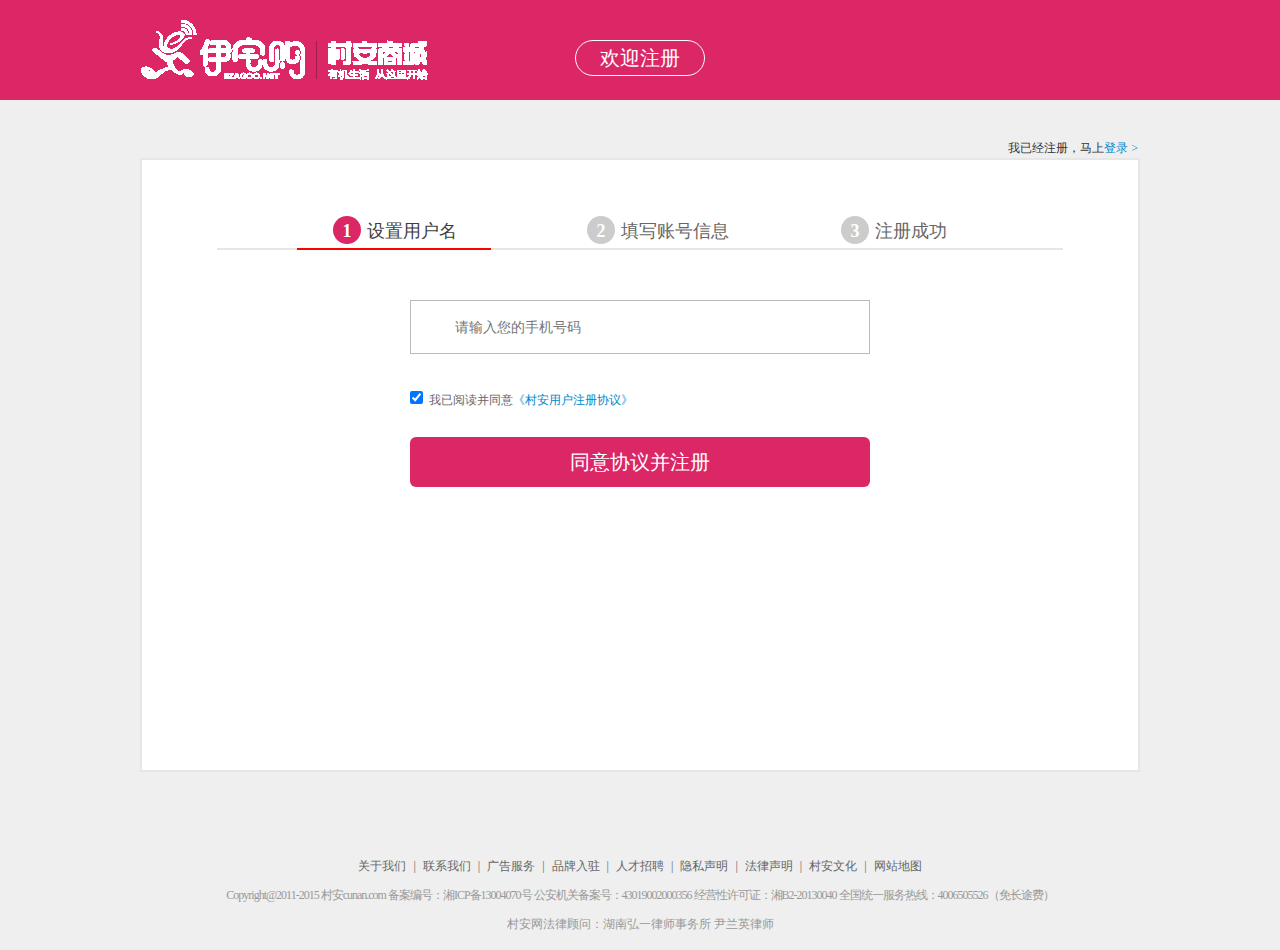
<file: html/register.html>
<!doctype html>
<html>
<head>
<meta charset="utf-8">
<meta name="keywords" content="村安网、村安商城、村安网上商城、化妆品商城、个人彩护商城、手机数码商城、家居百货商城、男装内衣商城、女装内衣商城、食品酒水商城、家用电器商城、男女鞋靴商城、箱包配饰商城、母婴儿童用品商城、营养保健商城、数码影音商城、手机通讯商城">
<meta name="description" content="村安商城是一个拥有个人彩护、手机数码、家居百货、母婴儿童、男女鞋靴、男装内衣、女装内衣、食品酒水、箱包配饰、家用电器、数码影音、营养保健等数万款产品的综合性网购商城，为您提供经济实惠的购物新生活">
<title>注册</title>
<link rel="shortcut icon" href="../images/favicon.ico" type="image/x-icon">
<link rel="stylesheet" type="text/css" href="../css/base.css">
<link rel="stylesheet" type="text/css" href="../css/register.css">
<script src="../js/jquery1.42.min.js"></script>
<script src="../js/jquery.SuperSlide.2.1.1.js"></script>
<script type="text/javascript">
var code;
function createCode() 
{
 code = "";
 var codeLength = 6; //验证码的长度
 var checkCode = document.getElementById("checkCode");
 var codeChars = new Array(0, 1, 2, 3, 4, 5, 6, 7, 8, 9, 
      'a','b','c','d','e','f','g','h','i','j','k','l','m','n','o','p','q','r','s','t','u','v','w','x','y','z',
      'A', 'B', 'C', 'D', 'E', 'F', 'G', 'H', 'I', 'J', 'K', 'L', 'M', 'N', 'O', 'P', 'Q', 'R', 'S', 'T', 'U', 'V', 'W', 'X', 'Y', 'Z'); //所有候选组成验证码的字符，当然也可以用中文的
 for(var i = 0; i < codeLength; i++) 
 {
  var charNum = Math.floor(Math.random() * 52);
  code += codeChars[charNum];
 }
 if(checkCode) 
 {
  checkCode.className = "code";
  checkCode.innerHTML = code;
 }
}
</script>
</head>

<body onload="createCode()">
<div class="container">
	<div id="top">
	<div class="top">
    	<a href="../index.html"><img src="../images/register_logo.png"></a>
        <p>欢迎注册</p>
    </div>
    </div>
    <div id="content">
    <div class="content">
    	<p>我已经注册，马上<a href="login.html">登录 &gt;</a></p>
        
        
        <div class="slideTxtBox">
			<div class="hd">
				<span class="arrow"><a class="next"></a><a class="prev"></a></span>

				<ul><li><span>1</span><i>设置用户名</i></li><li><span>2</span><i>填写账号信息</i></li><li><span>3</span><i>注册成功</i></li></ul>
			</div>
			<div class="bd">
				<div class="register">
        	<form><i class="iconfont">&#xe60c;</i>
            	<input type="tel" placeholder="请输入您的手机号码" id="tel">
                <input type="checkbox" checked><span>我已阅读并同意<a href="#">《村安用户注册协议》</a></span>
                <input type="button" value="同意协议并注册" id="submit">
            </form>            
        	</div>
				<div class="information">
        	<form>
            	<b class="iconfont">&#xe63a;</b>
            	<input type="text" placeholder="不区分大小写" id="code">
                <div class="createcode">
					<div class="code" id="checkCode" onclick="createCode()" ></div>
					<a href="javascript:;" onclick="createCode()" id="code-link">看不清换一张</a>
				</div>
                <small class="iconfont">&#xe743;</small>
                <input type="text" placeholder="请输入短信验证码" id="note">
                <button id="achieve-note">获取短信验证码</button>
                <small class="iconfont">&#xe63a;</small>
                <input type="password" placeholder="请设置账号密码" id="psword">
                <i>密码长度不能小于6</i>
                <span>安全程度：<em class="low">低</em><em>中</em><em>高</em></span>
                <small class="iconfont">&#xe63a;</small>
                <input type="password" placeholder="再次输入账号密码" id="psword-next">
                <small class="iconfont">&#xe63a;</small>
                <input type="text" placeholder="请输入邀请码，可不填" id="invite">
                <input type="button" value="完成注册" id="finish">
            </form>
        </div>
        <div class="register-finish">
        	<img src="../images/register-finish.gif">
            <button id="shop">立即购物</button>
        </div>
		</div>
        </div>
		<script type="text/javascript">jQuery(".slideTxtBox").slide({trigger:"click"});</script>      
    </div>
    </div>
    <div id="footer">
    <div class="footer">
    	<div class="about_us_link">
        	<a href="#">关于我们</a> |
            <a href="#">联系我们</a> |
            <a href="#">广告服务</a> |
            <a href="#">品牌入驻</a> |
            <a href="#">人才招聘</a> |
            <a href="#">隐私声明</a> |
            <a href="#">法律声明</a> |
            <a href="#">村安文化</a> |
            <a href="#">网站地图</a>
        </div>
    	<p>Copyright@2011-2015 村安cunan.com 备案编号：湘ICP备13004070号 公安机关备案号：43019002000356 经营性许可证：湘B2-20130040 全国统一服务热线：4006505526（免长途费）</p>
        <em>村安网法律顾问：湖南弘一律师事务所 尹兰英律师</em>
    </div>
    </div>
</div>
</body>
</html>
<script type="text/javascript">
//百度统计代码
var _bdhmProtocol = (("https:" == document.location.protocol) ? " https://" : " http://");
document.write(unescape("%3Cscript src='" + _bdhmProtocol + "hm.baidu.com/h.js%3Fa630f96b6a9dd549675d26373853f7f1' type='text/javascript'%3E%3C/script%3E"));
</script>
</file>
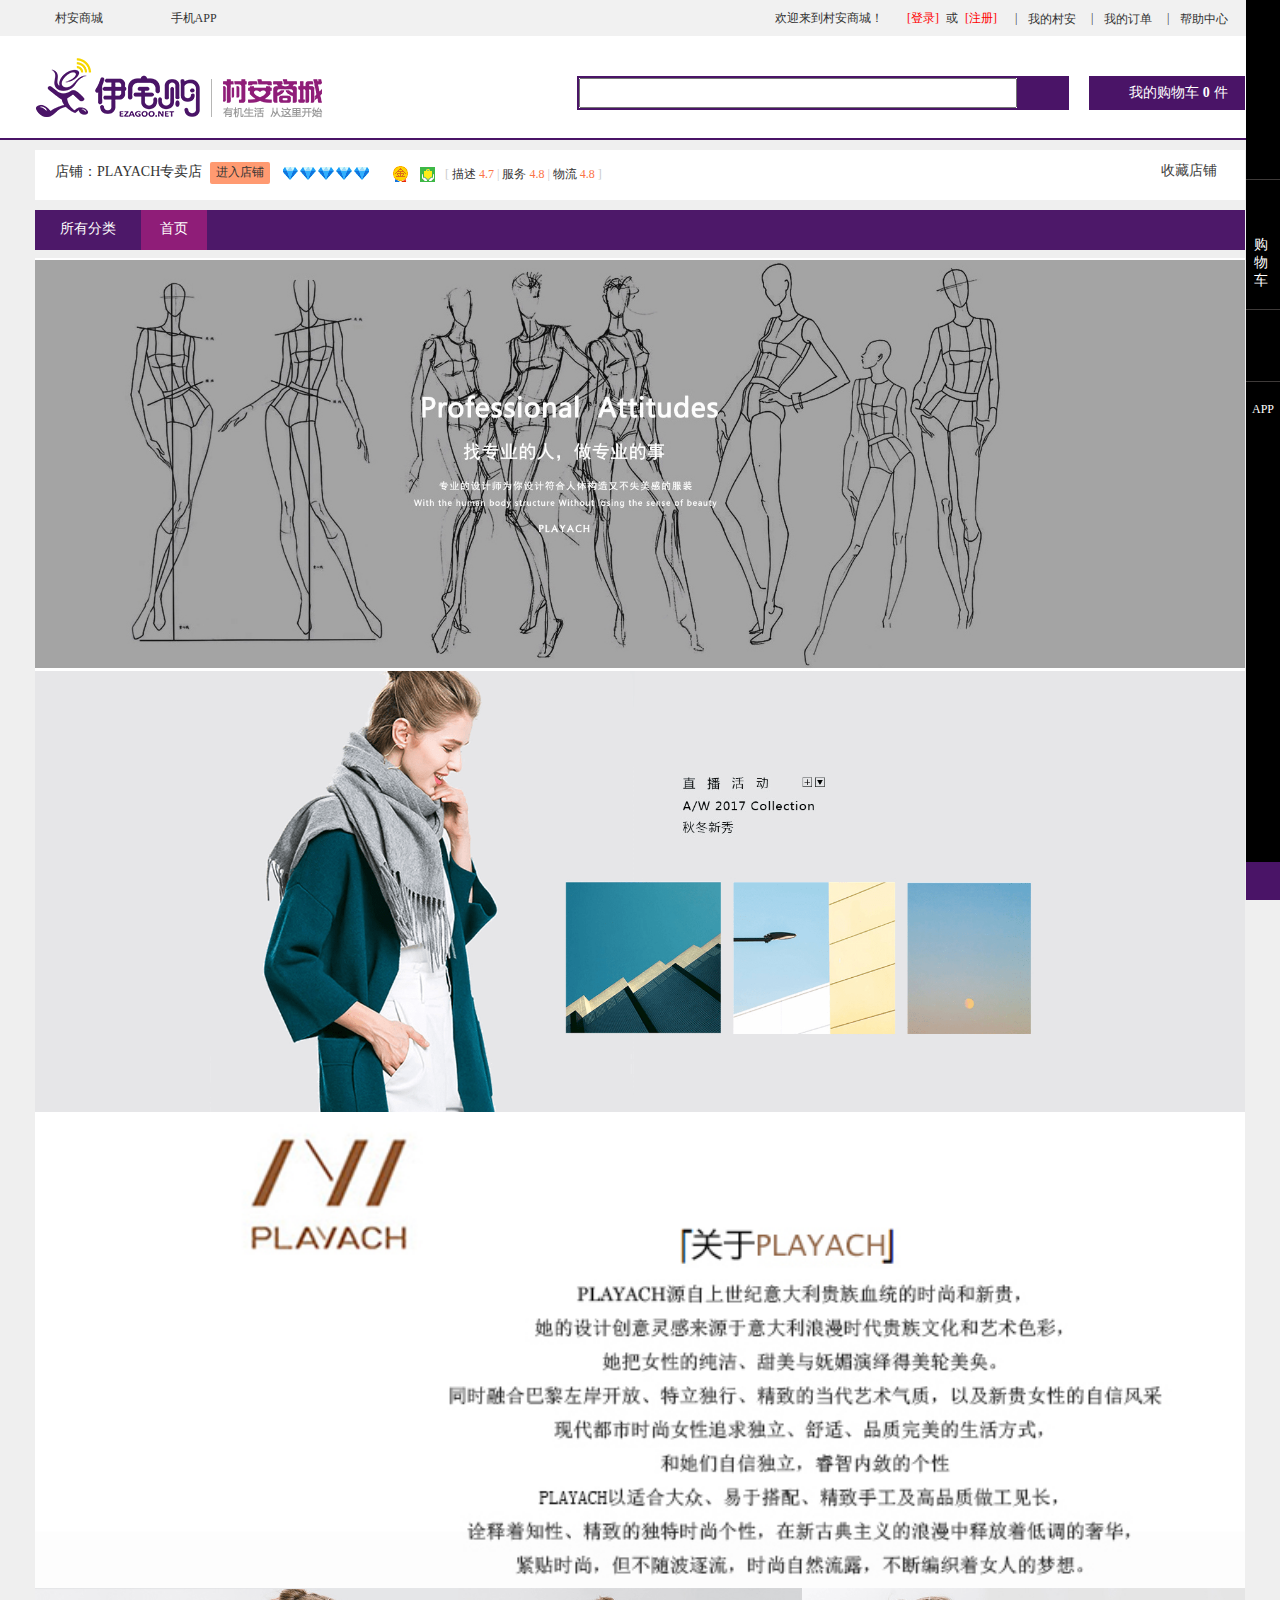
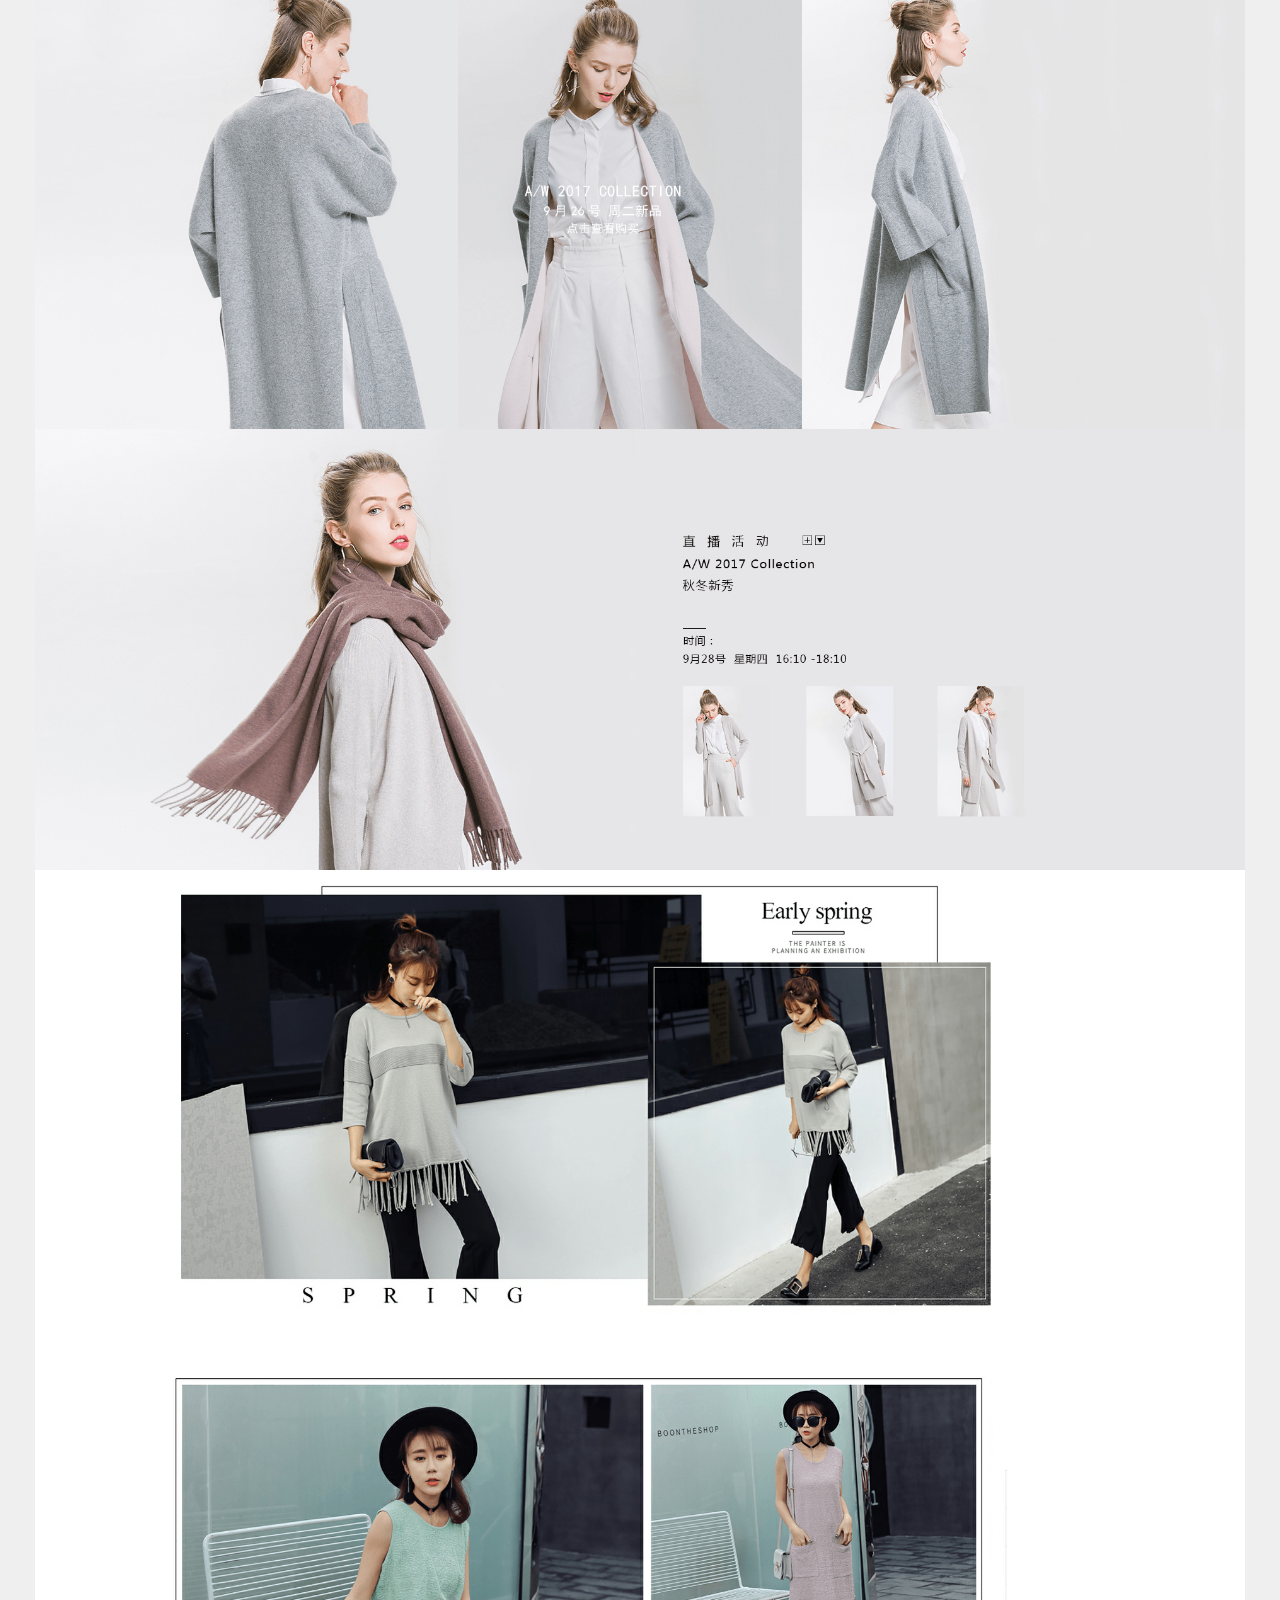
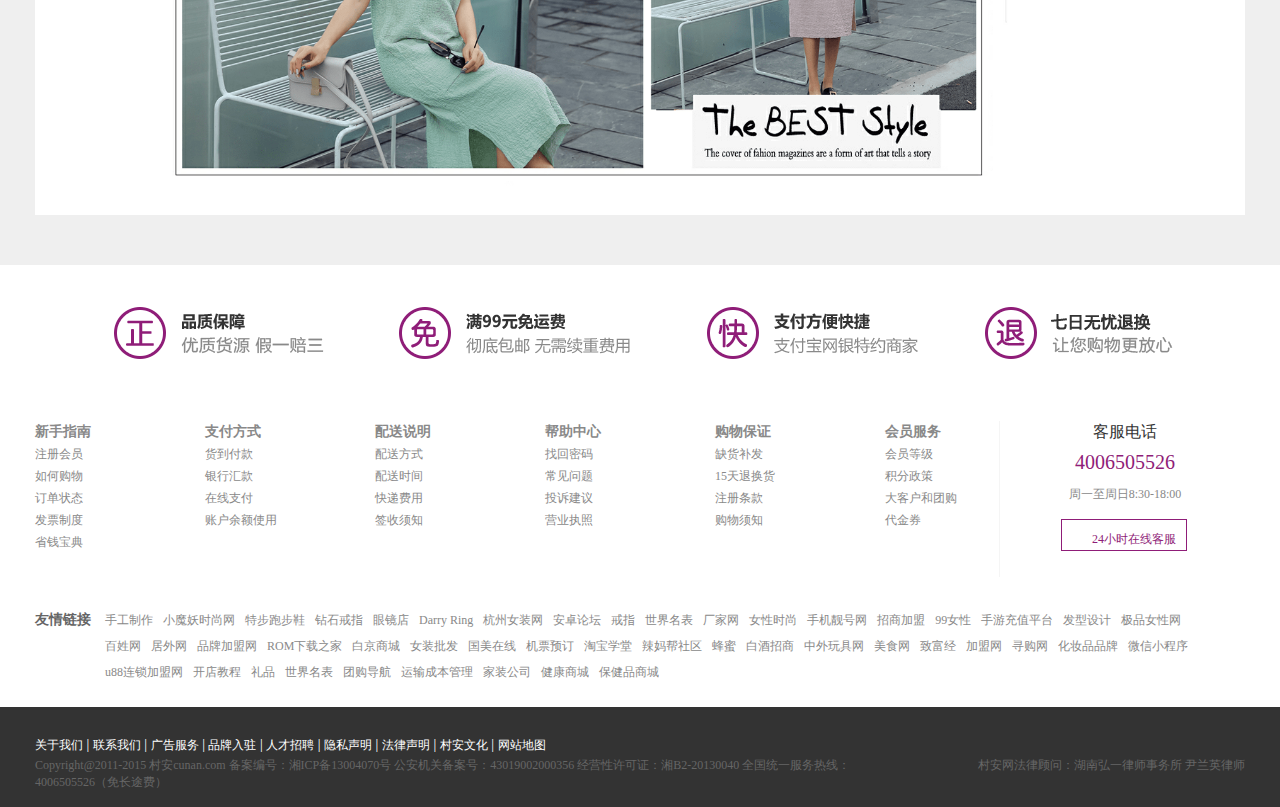
<file: html/store.html>
<!doctype html>
<html>
<head>
<meta charset="utf-8">
<meta name="keywords" content="村安网、村安商城、村安网上商城、化妆品商城、个人彩护商城、手机数码商城、家居百货商城、男装内衣商城、女装内衣商城、食品酒水商城、家用电器商城、男女鞋靴商城、箱包配饰商城、母婴儿童用品商城、营养保健商城、数码影音商城、手机通讯商城">
<meta name="description" content="村安商城是一个拥有个人彩护、手机数码、家居百货、母婴儿童、男女鞋靴、男装内衣、女装内衣、食品酒水、箱包配饰、家用电器、数码影音、营养保健等数万款产品的综合性网购商城，为您提供经济实惠的购物新生活">
<title>PLAYACH专卖店</title>
<link rel="shortcut icon" href="../images/favicon.ico" type="image/x-icon">
<link rel="stylesheet" type="text/css" href="../css/base.css">
<link rel="stylesheet" type="text/css" href="../css/store.css">
</head>

<body>
<div class="item_box">
<div class="fix">
  <div class="person"> <a href="#"><i class="iconfont">&#xe605;</i></a> </div>
  <div class="cat"> <a href="shopcart.html"><i class="iconfont">&#xe601;</i></a>
    <p><a href="shopcart.html">购物车</a></p>
  </div>
  <div class="custom_service"> <a href="#"><i class="iconfont">&#xe62c;</i></a> </div>
  <div class="APP"> <a href="#">
    <p>APP</p>
    </a>
    <div class="APP_card"> <img src="../images/app-code.png"> </div>
  </div>
  <div class="back_to_top"> <a href="#"><i class="iconfont">&#xe60f;</i></a> </div>
</div>
<div class="item_box_top">
  <div id="topbar">
    <div class="topbar">
      <div class="home">
        <div class="home_left">
          <p><a href="#"><b class="iconfont">&#xe62b;</b>村安商城</a><i class="iconfont">&#xe627;</i></p>
        </div>
        <div class="home-ed-card">
          <p><em class="iconfont">&#xe952;</em><a href="#">手机APP<small class="iconfont">&#xe600;</small></a></p>
          <div class="ed-cord"><img src="../images/top-code.png"></div>
        </div>
      </div>
      <div class="user_login">
        <p>欢迎来到村安商城！</p>
        <span><a href="login.html" style="color:red;">[登录]</a> 或 <a href="register.html" style="color:red;">[注册]</a></span>
        <ul class="login">
          <li>
            <p><span>|</span><a href="#" class="ca">我的村安</a></p>
            <div class="submenu_nav"><a href="#">积分抵现</a> <a href="#">我的收藏</a> <a href="#">我的余额</a> <a href="#">我的评论</a> <a href="#">礼券/礼品卡</a></div>
          </li>
          <li>
            <p><span>|</span><a href="#">我的订单</a></p>
          </li>
          <li>
            <p><span>|</span><a href="#" class="ca">帮助中心</a></p>
            <div class="submenu_nav1"><a href="#">联系客服</a> <a href="#">我要投诉</a> <a href="#">自助发票</a></div>
          </li>
        </ul>
      </div>
    </div>
  </div>
  <div class="search">
    <div class="logo"> <a href="#"><img src="../images/logo.png"></a> </div>
    <div class="user_search">
      <div class="searchbar">
        <form action="" method="post" id="#seachbar">
          <input type="text"  size="60" id="search">
          <button id="search_button"><b class="iconfont">&#xe674;</b></button>
        </form>
      </div>
      <div class="shopping_cart"><a href="shopcart.html"><b class="iconfont">&#xe601;</b>我的购物车 <strong>0</strong>件 </a></div>
    </div>
  </div>
</div>
<div id="container">
<div class="container">
	<div class="container_top">
    	<p>店铺：PLAYACH专卖店<span><a href="#">进入店铺</a></span><small></small><em></em><i></i></p>
        <b>[ <em>描述</em> <span>4.7</span> | <em>服务</em> <span>4.8</span> | <em>物流</em> <span>4.8</span> ]<i class="iconfont">&#xe600;</i></b>
        <i><a href="#"><b class="iconfont">&#xe646;</b></a>收藏店铺</i>
        <div class="introduce">
        	<div class="introduce_top">
            	<div class="introduce_top_left">
                	<p>掌柜：小小鱼</p>
                    <b><a href="#">和我联系</a></b>
                </div>
                <div id="introduce_top_right">
                <div class="introduce_top_right">
                	<p><i></i><span>店铺开店时间</span><em>2010-07-20</em></p>
                </div>
                </div>
            </div>
            <div class="introduce_bottom">
            	<div class="introduce_bottom_left">
            		<p><span></span><small></small></p>
                	<h4>该店铺已通过金牌店铺认证</h4>
                    <sub>开店时长</sub><i><b>店</b>7年老店</i>
                </div>
                <div class="introduce_bottom_right">
                	<ul>
                    	<li><h3>店铺动态评分</h3><span></span><h3>与同行业相比</h3></li>
                        <li>描述相符<b>4.7</b><span class="iconfont">&#xe7f1;</span> 高于25.26%</li>
                        <li>服务态度<b>4.8</b><span class="iconfont">&#xe7f1;</span> 高于41.52%</li>
                        <li>物流服务<b>4.8</b><span class="iconfont">&#xe7f1;</span> 高于31.49%</li>
                    </ul>
                </div>
            </div>
        </div>
    </div>
    <div class="nav">
    	<ul class="menu">
        	<li><a href="#">所有分类<b>&#xe600;</b></a>
            <div class="submenu">
            	<ul>
                	<li>
                    <div class="submenu2">
                    	<a href="#">所有宝贝<span>&gt;</span></a>
                    	<div class="submenu3">
                    		<p><a href="#">按销量</a><a href="#">按新品</a><a href="#">按价格</a></p>
                    	</div>
                    </div>
                    </li>                  
                    <li>
                    <div class="submenu2">
                    	<a href="#">2017秋装新品</a>
                    </div>   
                    </li>
                    <li>
                    <div class="submenu2">
                    <a href="#">2017春夏新品</a>
                    </div>
                    </li>
                    <li>
                    <div class="submenu2">
                    <a href="#">2016秋冬新品</a>
                    </div>
                    </li>
                    <li>
                    <div class="submenu2">
                    <a href="#">特价专区</a>
                    </div>
                    </li>
                    <li>
                    <div class="submenu2">
                    <a href="#">连衣裙<span>&gt;</span></a>
                    <div class="submenu3" style=" height:150px;">
                    <p><a href="#">雪纺/蕾丝</a><a href="#">牛仔/棉麻</a><a href="#">针织</a><a href="#">长袖</a><a href="#">短袖</a></p>
                    </div>
                    </div>
                    </li>
                    <li>
                    <div class="submenu2">
                    <a href="#">上装<span>&gt;</span></a>
                    <div class="submenu3">
                    <p><a href="#">上衣</a><a href="#">T恤</a><a href="#">针织衫</a></p>
                    </div>
                    </div>
                    </li>
                    <li>
                    <div class="submenu2">
                    <a href="#">下装</a>
                    </div>
                    </li>
                    <li>
                    <div class="submenu2">
                    <a href="#">服饰搭配专场</a>
                    </div>
                    </li>
                    <li>
                    <div class="submenu2">
                    <a href="#">按价格分类<span>&gt;</span></a>
                    <div class="submenu3" style=" height:150px; top:-74px;">
                    <p><a href="#">0-50</a><a href="#">51-100</a><a href="#">101-150</a><a href="#">151-200</a><a href="#">201-250</a></p>
                    </div>
                    </div>
                    </li>
                    </li>
                    <li>
                    <div class="submenu2">
                    <a href="#">配饰<span>&gt;</span></a>
                    <div class="submenu3" style=" height:60px; top:-22px;">
                    <p><a href="#">原搭项链</a><a href="#">赠品</a></p>
                    </div>
                    </div>
                    </li>
                </ul>          
            </div>          
            </li>
            <li style="background:#8f1d78;"><a href="../index.html">首页</a></li>
        </ul>
    </div>
    <div class="content">
    	<img src="../images/store_img1.png">
        <img src="../images/store_img2.png">
        <img src="../images/store_img3.jpg">
        <a href="detail.html"><img src="../images/store_img4.png"></a>
        <img src="../images/store_img5.png">
        <img src="../images/store_img6.png">
        <img src="../images/store_img7.png">
    </div>
    
</div>
</div>


<div class="item_box_footer_box">
    <div class="footer">
      <div class="promise"> <img src="../images/footer-img1.png"><img src="../images/footer-img2.png"><img src="../images/footer-img3.png"><img src="../images/footer-img4.png"> </div>
      <ul class="handbook">
        <li>
          <h3><a href="#">新手指南</a></h3>
          <a href="#">注册会员</a> <a href="#">如何购物</a> <a href="#">订单状态</a> <a href="#">发票制度</a> <a href="#">省钱宝典</a> </li>
        <li>
          <h3><a href="#">支付方式</a></h3>
          <a href="#">货到付款</a> <a href="#">银行汇款</a> <a href="#">在线支付</a> <a href="#">账户余额使用</a> </li>
        <li>
          <h3><a href="#">配送说明</a></h3>
          <a href="#">配送方式</a> <a href="#">配送时间</a> <a href="#">快递费用</a> <a href="#">签收须知</a> </li>
        <li>
          <h3><a href="#">帮助中心</a></h3>
          <a href="#">找回密码</a> <a href="#">常见问题</a> <a href="#">投诉建议</a> <a href="#">营业执照</a> </li>
        <li>
          <h3><a href="#">购物保证</a></h3>
          <a href="#">缺货补发</a> <a href="#">15天退换货</a> <a href="#">注册条款</a> <a href="#">购物须知</a> </li>
        <li>
          <h3><a href="#">会员服务</a></h3>
          <a href="#">会员等级</a> <a href="#">积分政策</a> <a href="#">大客户和团购</a> <a href="#">代金券</a> </li>
        <li>
          <p>客服电话</p>
          <span>4006505526</span> <small>周一至周日8:30-18:00</small> <a href="#"><i class="iconfont">&#xe625;</i>24小时在线客服</a> </li>
      </ul>
      <div class="friends_link">
        <p>友情链接</p>
        <div class="link"> <a href="#">手工制作</a><a href="#">小魔妖时尚网</a><a href="#">特步跑步鞋</a><a href="#">钻石戒指</a><a href="#">眼镜店</a><a href="#">Darry Ring</a><a href="#">杭州女装网</a><a href="#">安卓论坛</a><a href="#">戒指</a><a href="#">世界名表</a><a href="#">厂家网</a><a href="#">女性时尚</a><a href="#">手机靓号网</a><a href="#">招商加盟</a><a href="#">99女性</a><a href="#">手游充值平台</a><a href="#">发型设计</a><a href="#">极品女性网</a> <a href="#">百姓网</a><a href="#">居外网</a><a href="#">品牌加盟网</a><a href="#">ROM下载之家</a><a href="#">白京商城</a><a href="#">女装批发</a><a href="#">国美在线</a><a href="#">机票预订</a><a href="#">淘宝学堂</a><a href="#">辣妈帮社区</a><a href="#">蜂蜜</a><a href="#">白酒招商</a><a href="#">中外玩具网</a><a href="#">美食网</a><a href="#">致富经</a><a href="#">加盟网</a><a href="#">寻购网</a><a href="#">化妆品品牌</a><a href="#">微信小程序</a> <a href="#">u88连锁加盟网</a><a href="#">开店教程</a><a href="#">礼品</a><a href="#">世界名表</a><a href="#">团购导航</a><a href="#">运输成本管理</a><a href="#">家装公司</a><a href="#">健康商城</a><a href="#">保健品商城</a> </div>
      </div>
    </div>
    <div class="about_us">
      <div class="about_us_link"> <a href="#">关于我们</a> | <a href="#">联系我们</a> | <a href="#">广告服务</a> | <a href="#">品牌入驻</a> | <a href="#">人才招聘</a> | <a href="#">隐私声明</a> | <a href="#">法律声明</a> | <a href="#">村安文化</a> | <a href="#">网站地图</a> </div>
      <div class="hot-phone">
        <p>Copyright@2011-2015 村安cunan.com 备案编号：湘ICP备13004070号 公安机关备案号：43019002000356 经营性许可证：湘B2-20130040 全国统一服务热线：4006505526（免长途费）</p>
        <em>村安网法律顾问：湖南弘一律师事务所 尹兰英律师</em> </div>
    </div>
  </div>
</div>
</body>
</html>
</file>
<file: css/base.css>
/* CSS Document */
*,:before,:after{ margin:0; padding:0; box-sizing:border-box;}
html,body,div,p,ul,li,ol,dl,dt,dd,a,img,b,i,em,strong,span,h1,h2,h3,h4,h5,h6,form,input,select,label,textarea,button,fieldset,legend,optgroup,blockquot,sub,sup,pre,table,tr,td,th,tbody,thead,tfoot,u,s,caption,nav,header,article,section,footer,aside,figure,figcaption,audio,video,source{ margin:0; padding:0;}

h1,h2,h3,h4,h5,h6,em,i,strong,s,b{ font-weight:normal; font-style:normal;font-size:100%;}

ul,ol,li{ list-style:none;}

fieldset,img{ border:0 none;vertical-align: middle;/*垂直居中*/}
table{ border-collapse:collapse;/*边线重叠*/ border-spacing:0;}
input, select, textarea { font: 12px/20px  Arial, "微软雅黑";}

input,button,select,textarea{ outline:none}
:foucs{ outline:none;}/*表单获得焦点，去掉蓝色框线*/

/*超链接*/
a { color: #333; text-decoration: none; }
a:link, a:visited{ color: #333; text-decoration: none;}
a:active { text-decoration: none;}


/* Clearfix,避免因子元素浮动而导致的父元素高度缺失能问题 */
.clearfix:after{ content:''; clear:both; height:0; display:block; line-height:0;  font-size:0; visibility:hidden;}
.clear{ zoom:1;}/*触发ie6 的after的属性*/

/*文字方面*/
.fl{ float:left;}
.fr{ float:right;}

body { font-family:"微软雅黑", Arial; font-size:14px; color: #666; min-width: 1200px;/*最小宽度1200px*/}
.wrap{ width:1200px; margin:0 auto;}/*版心*/
</file>
<file: css/index.css>
/* CSS Document */
*{ margin:0; padding:0;}
body{ font-family:"微软雅黑";}
a{ text-decoration:none;}
ul,li{ list-style:none;}
.clearfix:after{ content:''; height:0; display:block; clear:both;}
/*item_box*/
/*fix*/
.item_box .fix{ position: fixed;right:0;top:0%;height:100%;width:34px;background:#000000; z-index:100;}
.item_box .fix .person{ width:34px; height:180px; border-bottom:1px #3e3a39 solid;}
.item_box .fix .person i{ color:#ffffff; font-size:26px; display:block; padding-top:136px; padding-left:4px;}
.item_box .fix .cat{ width:34px; height:130px; border-bottom:1px #3e3a39 solid;}
.item_box .fix .cat i{color:#ffffff; font-size:22px; display:block; padding-top:22px; padding-left:4px;} 
.item_box .fix .cat p{ width:24px; height:60px; margin-top:8px; margin-left:8px;}
.item_box .fix .cat a{ color:#ffffff;}
.item_box .fix .custom_service{ width:34px; height:72px; border-bottom:1px #3e3a39 solid;}
.item_box .fix .custom_service i{ color:#ffffff; font-size:26px; display:block; padding-top:22px; padding-left:4px;}
.item_box .fix .APP{ width:34px; height:200px; position:relative;}
.item_box .fix .APP p{ color:#ffffff; padding-top:20px; padding-left:6px; font-size:12px;}
.item_box .fix .APP .APP_card{ display:none; width:130px; height:130px; position:absolute; top:-80px; left:-130px; background:#ffffff;}
.item_box .fix .APP .APP_card:after{ content:''; display:block; width:0; height:0; border-left:6px #fff solid; border-top:6px transparent solid; border-bottom:6px transparent solid; float:right; position:absolute; top:100px; left:130px;}
.item_box .fix .APP .APP_card img{ padding:10px;}
.item_box .fix .APP:hover .APP_card{ display:block;}

.item_box .fix .back_to_top{ width:34px; height:38px; background:#4a1467; position:absolute; bottom:0px;}
.item_box .fix .back_to_top i{ color:#ffffff; margin-left:4px; padding-top:6px; display:block; font-size:24px;}
/*fix end*/

/*item_box_top*/
.item_box .item_box_top{ width:100%; height:196px;}
/*topbar*/
#topbar{ background:#f1f1f1; width:100%; height:36px; font-size:12px;}
.topbar{ width:1210px; height:36px; margin:auto; }
#topbar .topbar .home{ width:240px; height:36px; float:left;line-height:36px;}
#topbar .topbar .home .home_left{ width:110px; height:36px; float:left;}
#topbar .topbar .home .home_left p{ width:100%; height:36px;}
#topbar .topbar .home .home_left b{ font-size:20px; color:#3f3f3f; display:block; float:left; margin-right:4px;}
#topbar .topbar .home .home_left a{ color:#333333; display:block; float:left;}
#topbar .topbar .home .home_left i{ margin-left:16px; display:block; float:left; margin-top:2px;}
#topbar .topbar .home .home_left a:hover{ color:#81257a;}

#topbar .topbar .home .home-ed-card{ float:left; width:126px; /*height:36px;*/ position:relative;}
#topbar .topbar .home .home-ed-card p{margin-left:0px;width:126px; height:36px; position:absolute; z-index:10;}
#topbar .topbar .home .home-ed-card em{font-size:20px; color:#3f3f3f; display:block; float:left;margin-left:4px;}
#topbar .topbar .home .home-ed-card a{color:#333333;}
#topbar .topbar .home .home-ed-card small{color:#333333; display:inline-block;transition:all 0.5s ease;}
#topbar .topbar .home .home-ed-card .ed-cord{ display:none; width:126px; height:116px; background:#ffffff; position:absolute;top:35px; z-index:9; }
#topbar .topbar .home .home-ed-card .ed-cord img{ width:104px; height:104px; margin:0px 10px 12px 10px;}
#topbar .topbar .home .home-ed-card:hover .ed-cord{ display:block;}
#topbar .topbar .home .home-ed-card:hover a{ color:#81257a;}
#topbar .topbar .home .home-ed-card:hover p{ background:#ffffff; border-bottom:none;}
#topbar .topbar .home .home-ed-card:hover small{ transform:rotate(180deg); color:#81257a;}
#topbar .topbar .home .home-ed-card:hover .home-ed-card{box-shadow:0px 0px 16px 4px #999;}


#topbar .topbar .user_login{ width:470px; height:36px; float:right;color:#333333;}
#topbar .topbar .user_login p{ float:left;line-height:36px;}
#topbar .topbar .user_login span{ float:left; margin-left:20px; line-height:36px;}
#topbar .topbar .user_login span a{padding-left:4px; padding-right:4px;}
#topbar .topbar .user_login ul{ width:230px; height:36px; float:right;}
#topbar .topbar .user_login .login li{ width:76px; height:36px;float:left; position:relative; }
#topbar .topbar .user_login .login li p{ width:76px; height:36px;display:block;/*z-index:10; */ z-index:2002;position:absolute; left:0; top:0;}
#topbar .topbar .user_login .login li p span{ margin-left:0px;}
#topbar .topbar .user_login .login li p a{ display:block; float:left; width:70px; height:36px; text-align:center; border:1px transparent solid;}
#topbar .topbar .user_login .login li .submenu_nav{ display:none; width:88px; height:142px; border:1px #e8e7e7 solid; background:#fff; position:absolute; left:3px; top:35px;/* z-index:9;*/ background:#fff; z-index:2001;}
#topbar .topbar .user_login .login li .submenu_nav a{ line-height:28px; white-space:nowrap; padding-left:11px; display:block; }
#topbar .topbar .user_login .login li .submenu_nav a:hover{background:#f3f3f3;}
#topbar .topbar .user_login .login li:hover .submenu_nav{ display:block;}
#topbar .topbar .user_login .login li:hover .ca{background:#fff; border:1px #e8e7e7 solid; border-bottom:none;}
#topbar .topbar .user_login .login li .submenu_nav1{ display:none; width:70px; height:86px; border:1px #e8e7e7 solid; background:#fff; position:absolute; left:3px; top:35px; /*z-index:9;*/ background:#fff;}
#topbar .topbar .user_login .login li .submenu_nav1 a{ line-height:28px; white-space:nowrap; padding-left:11px; display:block; }
#topbar .topbar .user_login .login li .submenu_nav1 a:hover{background:#f3f3f3;}
#topbar .topbar .user_login .login li:hover .submenu_nav1{ display:block;}
#topbar .topbar .user_login a:hover{ color:#81257a;}
/*topbar end*/
/*search*/
.search{ width:1210px; height:116px; margin:auto;}
.search .logo{ width:304px; height:116px; float:left;}
.search .logo img{ padding-top:22px;}
.search .user_search{ width:668px; height:116px; float:right;}
.search .user_search .searchbar{ width:492px; height:34px; border:2px #4a1467 solid; margin-top:40px; float:left;}
.search .user_search .searchbar b{ width:50px; height:30px; border:1px #4a1467 solid; display:block; background:#4a1467; padding-left:4px; padding-top:2px; font-size:24px; color:#fff;}
#seachbar{ float:left;}
#search{ width:438px; height:30px; float:left; font-size:14px; padding-left:10px;}
#search_button{ width:52px; height:32px; float:left;margin-left:438px; margin-top:-30px; border:1px #4a1467 solid;}
.search .user_search .shopping_cart{ float:right; width:156px; height:34px; background:#4a1467; margin-top:40px;}
.search .user_search .shopping_cart a{ color:#fff; font-size:14px; margin-left:18px; top:10px; display:block; margin-top:6px;}
.search .user_search .shopping_cart a b{ margin-right:4px;}
.search .user_search .shopping_cart a strong{ font-weight:800; margin-right:4px;}
/*search end*/
/*nav_box*/
.item_box .nav_box{ width:1210px; height:46px; margin:auto; position:relative; z-index:1000;}
.item_box .nav_box .menu_box{ width:190px; height:44px; background:#4a1467; float:left;}
.item_box .nav_box .menu_box h3{ color:#fff; font-size:14px; padding-left:56px; padding-top:12px;}
.item_box .nav_box .menu_box .sidebar{ background:#333333; width:190px; height:457px; margin-top:12px; position:relative; z-index:1;}
.item_box .nav_box .menu_box .sidebar li{ width:190px; height:38px; border:1px transparent solid;}
.item_box .nav_box .menu_box .sidebar .menu{ margin-left:20px; margin-top:8px;}
.item_box .nav_box .menu_box .sidebar .menu a{ color:#fff; font-size:16px; font-weight:300;}
.item_box .nav_box .menu_box .sidebar .menu b{ font-size:18px; width:26px; height:26px; display:block; float:left; margin-top:2px;}
.item_box .nav_box .menu_box .sidebar .menu span{ margin-right:26px; margin-left:14px;}
.item_box .nav_box .menu_box .sidebar .menu i{ font-size:14px;}
.item_box .nav_box .menu_box .sidebar li:hover{ width:190px; height:38px; background:#8f1c78;} 

.item_box .nav_box .menu_box .sidebar .submenu{ display:none; width:589px; height:456px; border:1px #8f1c78 solid; position:absolute; left:190px; top:1px; background:#fff; border-left:none; float:left;}
.item_box .nav_box .menu_box .sidebar li:hover .submenu{ display:block;}
.item_box .nav_box .menu_box .sidebar .submenu .submenu_left{ float:left; height:456px;}

.item_box .nav_box .menu_box .sidebar .submenu .submenu_left .submenu_left_con{ height:456px; float:left; line-height:22px;}
.item_box .nav_box .menu_box .sidebar .submenu .submenu_left .submenu_left_con .submenu_tit a{ color:#727070; font-size:12spx; font-weight:600;}
.item_box .nav_box .menu_box .sidebar .submenu .submenu_left .submenu_left_con .two_tit{ padding-top:26px;}
.item_box .nav_box .menu_box .sidebar .submenu .submenu_left .submenu_left_con .submenu_tit:after{ content:''; display:block; width:70px; border:0.1px #727070 dashed;}
.item_box .nav_box .menu_box .sidebar .submenu .submenu_left .submenu_left_con .submenu_quickmenu a{ color:#9fa1a1; font-size:12px;}
.item_box .nav_box .menu_box .sidebar .submenu .submenu_left .submenu_left_con .submenu_quickmenu a:hover{ color:#8f1c78;}
.submenu_left_con_one,.submenu_left_con_two,.submenu_left_con_three,.submenu_left_con_four{ padding-left:20px; padding-top:26px; float:left;}


.item_box .nav_box .menu_box .sidebar .submenu .submenu_right{ float:left; width:226px; height:454px; }
.item_box .nav_box .menu_box .sidebar .submenu .submenu_right img{ width:226px; height:454px;}

/*nav*/
.item_box .nav_box .nav{ float:left;}
.item_box .nav_box .nav li{ float:left; margin-left:40px; font-size:16px; color:#333333; margin-top:12px;}
.item_box .nav_box .nav li a{ font-weight:600;}
.item_box .nav_box .nav li:hover a{ color:#8f1d78;}
.item_box .nav_box .nav img{ display:block; float:right; position:absolute; top:-20px; left:1050px; }
/*nav end*/
/*nav_box end*/
/*item_box_top end*/


/*slideBox*/
.slideBox{ width:100%; height:456px; overflow:hidden; position:relative;}
		.slideBox .hd{ height:17px; overflow:hidden; position:absolute; left:628px; bottom:30px; z-index:1;}
		.slideBox .hd ul{ overflow:hidden; zoom:1; float:left;}
		.slideBox .hd ul li{ float:left; margin-right:2px;  width:15px; height:15px; line-height:14px; text-align:center; background:#transparent; border:1px #999999 solid; cursor:pointer; border-radius:50%; font-size:0; margin-left:10px;}
		
		.slideBox .hd ul li.on{ background:#999999; color:#fff; }
		.slideBox .bd{ position:relative; height:100%; z-index:0;   }
		.slideBox .bd li{ zoom:1; vertical-align:middle; }
		.slideBox .bd img{ width:100%; height:456px; display:block;  }

		/* 下面是前/后按钮代码 */
		.slideBox .prev,
		.slideBox .next{ position:absolute; left:1%; top:50%; margin-top:-25px; display:block; width:32px; height:40px; background:url(../images/slider-arrow.png) -110px 5px no-repeat; filter:alpha(opacity=50);opacity:0.5;   }
		.slideBox .next{ left:auto; right:3%; background-position:8px 5px; }
		.slideBox .prev:hover,
		.slideBox .next:hover{ filter:alpha(opacity=100);opacity:1;  }
		.slideBox .prevStop{ display:none;}
		.slideBox .nextStop{ display:none;}
/*slideBox end*/


/*item-box_container*/
.item_box .item-box_container{ width:100%; height:4018px; background:#efefef;}
.item_box .item-box_container .item-box_content{ width:1210px; height:3978px; margin:auto; }
/*classify*/
.item_box .item-box_container .item-box_content .classify{ width:1210px; height:280px;}
.item_box .item-box_container .item-box_content .classify li{ width:190px; height:220px; float:left; margin-left:14px; margin-top:30px; position:fixed; position:relative;}
.item_box .item-box_container .item-box_content .classify li .t_bg{ width:190px; height:220px; position:fixed; background:rgba(102,102,102,0.5); position:absolute; z-index:11; top:0; left:0; display:none;}
.item_box .item-box_container .item-box_content .classify li .t_bg a{ width:190px; height:30px; color:#fff; background: rgba(51,51,51,0.7); font-weight:400; font-size:20px; display:block; text-align:center; margin-top:190px;padding-top:2px;}
.item_box .item-box_container .item-box_content .classify li:hover .t_bg{ display:block;}
/*classify end*/
/*new_products_box*/
.item_box .item-box_container .item-box_content .new_products_box{ float:left;}
.item_box .item-box_container .item-box_content .new_products_box .hyp a{color:#666666;}
.item_box .item-box_container .item-box_content .new_products_box .hyp{ float:right;}
.item_box .item-box_container .item-box_content .new_products_box span,b{ font-weight:800;}
.item_box .item-box_container .item-box_content .new_products_box .new_products{ width:1210px; height:304px; background:#ffffff; float:left; margin-top:10px;}
.item_box .item-box_container .item-box_content .new_products_box .new_products li{ width:216px; height:304px; float:left; position:relative;}
.item_box .item-box_container .item-box_content .new_products_box .new_products .new_products_con{ width:178px; height:268px; margin:20px;}
.item_box .item-box_container .item-box_content .new_products_box .new_products li:after{ content:''; display:block; width:1px; height:268px; background:#efefef; float:left; position: absolute; top:20px;}
.item_box .item-box_container .item-box_content .new_products_box .new_products li:first-child:after{content:''; display:block; width:0px; height:0px;}
.item_box .item-box_container .item-box_content .new_products_box .new_products .new_products_con .con_img{width:176px; height:176px; overflow:hidden;}
.item_box .item-box_container .item-box_content .new_products_box .new_products .new_products_con .con_img img{ width:176px; height:176px;}
.item_box .item-box_container .item-box_content .new_products_box .new_products li:last-child .new_products_con img{ width:100px; height:40px; margin-bottom:6px;}
.item_box .item-box_container .item-box_content .new_products_box .new_products li:hover .con_img img{ transform:scale(1.2); transition:all 1s ease;}
.item_box .item-box_container .item-box_content .new_products_box .new_products li .new_products_con a{ font-size:12px; color:#333333;}
.item_box .item-box_container .item-box_content .new_products_box .new_products li .new_products_con a:hover{ color:#8f1d78;}
.item_box .item-box_container .item-box_content .new_products_box .new_products li .new_products_con p{ margin-top:10px;}
.item_box .item-box_container .item-box_content .new_products_box .new_products li .new_products_con i{ color:#c90000; font-size:18px; display:block; margin:2px 0px;}
.item_box .item-box_container .item-box_content .new_products_box .new_products li .new_products_con span{color:#adadad; font-size:12px;}
/*new_products_box end*/
/*zgt_box*/
.item_box .item-box_container .item-box_content .zgt_box{ width:1210px; height:420px; overflow:hidden; padding-top:20px;}
.item_box .item-box_container .item-box_content .zgt_box .zgt{ width:1210px; height:378px; margin-top:16px;}
.item_box .item-box_container .item-box_content .zgt_box .zgt .zgt_left{ width:344px; height:378px; position:relative; overflow:hidden; float:left;}
.item_box .item-box_container .item-box_content .zgt_box .zgt .zgt_left .light{ width:344px; height:378px; position:absolute; top:0px; left:-344px;  z-index:11;}
.item_box .item-box_container .item-box_content .zgt_box .zgt .zgt_left .light img{ width:344px; height:378px;}
.item_box .item-box_container .item-box_content .zgt_box .zgt .zgt_left .photo{ width:344px; height:378px; position:absolute; left:0; top:0; z-index:10; overflow:hidden;}
.item_box .item-box_container .item-box_content .zgt_box .zgt .zgt_left:hover .light{ left:344px;transition:all 1s ease;}


.item_box .item-box_container .item-box_content .zgt_box .zgt .zgt_right{ width:850px; height:378px;  float:left; margin-left:16px;}
.item_box .item-box_container .item-box_content .zgt_box .zgt .zgt_right .zgt_right_top{ width:852px; height:186px;}
.item_box .item-box_container .item-box_content .zgt_box .zgt .zgt_right .zgt_right_top li{ width:425px; height:186px; background:#ffffff; float:left; margin-left:1px;}
.item_box .item-box_container .item-box_content .zgt_box .zgt .zgt_right .zgt_right_top_left{ width:210px; height:170px; float:left;}
.item_box .item-box_container .item-box_content .zgt_box .zgt .zgt_right .zgt_right_top p{font-size:12px; margin-left:20px; margin-top:30px;}
.item_box .item-box_container .item-box_content .zgt_box .zgt .zgt_right .zgt_right_top p a{ color:#727171;}
.item_box .item-box_container .item-box_content .zgt_box .zgt .zgt_right .zgt_right_top p a:hover{ color:#8f1d78;}
.item_box .item-box_container .item-box_content .zgt_box .zgt .zgt_right .zgt_right_top i{ color:#d20000; font-size:20px; margin-left:20px; margin-top:30px; display:block; float:left;}
.item_box .item-box_container .item-box_content .zgt_box .zgt .zgt_right .zgt_right_top s{ color:#adadad; font-size:12px; float:left; display:block; margin-left:10px; margin-top:36px;}
.item_box .item-box_container .item-box_content .zgt_box .zgt .zgt_right .zgt_right_top_right{ width:170px; height:170px; padding-right:24px; margin-top:10px; float:right;}
.item_box .item-box_container .item-box_content .zgt_box .zgt .zgt_right .zgt_right_top_right .zgt_right_top_img{ width:170px; height:170px; overflow:hidden;}
.item_box .item-box_container .item-box_content .zgt_box .zgt .zgt_right .zgt_right_top img{ float:right; width:170px; height:170px;}
.item_box .item-box_container .item-box_content .zgt_box .zgt .zgt_right .zgt_right_top_right:hover .zgt_right_top_img img{ transform:scale(1.2); transition:all 1s ease;}

.item_box .item-box_container .item-box_content .zgt_box .zgt .zgt_right .zgt_right_bottom{ width:852px; height:186px;}
.item_box .item-box_container .item-box_content .zgt_box .zgt .zgt_right .zgt_right_bottom li{ width:212px; height:180px; float:left; margin-left:1px; margin-top:1px; background:#ffffff;}
.item_box .item-box_container .item-box_content .zgt_box .zgt .zgt_right .zgt_right_bottom .zgt_right_bottom_img{ width:122px; height:122px;margin-left:44px; margin-top:10px; overflow:hidden;}
.item_box .item-box_container .item-box_content .zgt_box .zgt .zgt_right .zgt_right_bottom img{ width:122px; height:122px; }
.item_box .item-box_container .item-box_content .zgt_box .zgt .zgt_right .zgt_right_bottom img:hover{ transform:scale(1.2); transition:all 1s ease;}
.item_box .item-box_container .item-box_content .zgt_box .zgt .zgt_right .zgt_right_bottom p{ width:188px; height:20px; overflow:hidden; margin-left:16px; text-overflow:ellipsis; white-space:nowrap;}
.item_box .item-box_container .item-box_content .zgt_box .zgt .zgt_right .zgt_right_bottom p a{ color:#727171;}
.item_box .item-box_container .item-box_content .zgt_box .zgt .zgt_right .zgt_right_bottom p a:hover{color:#8f1d78;}
/*zgt_box end*/
/*boundary_banner*/
.boundary_banner{ width:1210px; height:100px;  margin:20px 0px 30px 0px; position:relative;}
.boundary_banner img{ width:1210px; height:100px;}
.boundary_banner .banner_bg{ display:none; width:1210px; height:100px; background: rgba(204,204,204,0.1); position:absolute; top:0; left:0;}
.boundary_banner:hover .banner_bg{ display:block;}
/*boundary_banner end*/
/*feature*/
.item_box .item-box_container .item-box_content .feature{ width:1210px; height:440px;}
.item_box .item-box_container .item-box_content .feature li{ width:242px; height:400px; background:#fff; float:left; margin-top:10px;}
/*feature end*/
/*digital_box*/
.item_box .item-box_container .item-box_content .digital_box{ width:1210px; height:516px; margin-bottom:30px;}
.item_box .item-box_container .item-box_content .digital_box img{ margin-bottom:8px;}
.item_box .item-box_container .item-box_content .digital_box .digital{ margin-bottom:10px; width:1210px; height:390px; margin-bottom:13px;}
.item_box .item-box_container .item-box_content .digital_box .digital .digital_left{ width:242px; height:397px; background:#ffffff; float:left; margin-right:19px;}
.item_box .item-box_container .item-box_content .digital_box .digital .digital_left ul{ width:230px; height:120px; margin-left:10px; margin-top:8px;}
.item_box .item-box_container .item-box_content .digital_box .digital .digital_left li{ width:66px; height:30px; border:1px #eeeeee solid; float:left; margin:4px;}
.item_box .item-box_container .item-box_content .digital_box .digital .digital_left li a{ color:#727171; margin-top:6px; text-align:center; display:block; font-size:12px;}
.item_box .item-box_container .item-box_content .digital_box .digital .digital_left li:hover{ border:1px #8f1d78 solid;}
.item_box .item-box_container .item-box_content .digital_box .digital .digital_left li:hover a{ color:#8f1d78;}
.item_box .item-box_container .item-box_content .digital_box .digital .digital_left img{ width:214px; height:260px;}
.item_box .item-box_container .item-box_content .digital_box .digital .digital_left .digital_left_pic_box{width:214px; height:260px; margin-left:14px; position:relative; overflow:hidden;}
.item_box .item-box_container .item-box_content .digital_box .digital .digital_left .digital_left_pic_box .digital_left_light{width:214px; height:260px; position:absolute; left:-200px; top:0; z-index:11;}
.item_box .item-box_container .item-box_content .digital_box .digital .digital_left .digital_left_pic_box .digital_left_pic{width:214px; height:260px; position:absolute; top:0; left:0; overflow:hidden; z-index:10;}
.item_box .item-box_container .item-box_content .digital_box .digital .digital_left .digital_left_pic_box:hover .digital_left_light{ left:200px; transition:all 1s ease;}

.item_box .item-box_container .item-box_content .digital_box .digital .digital_right{ width:949px; height:397px; float:left;}
.item_box .item-box_container .item-box_content .digital_box .digital .digital_right .digital_right_left{ width:402px; height:397px; position:relative; overflow:hidden; float:left;}
.item_box .item-box_container .item-box_content .digital_box .digital .digital_right .digital_right_light{ width:402px; height:397px; overflow:hidden; position:absolute; top:0px; left:-402px;}
.item_box .item-box_container .item-box_content .digital_box .digital .digital_right .digital_right_light img{width:402px; height:397px;}
.item_box .item-box_container .item-box_content .digital_box .digital .digital_right .digital_right_photo{width:402px; height:397px; overflow:hidden;}
.item_box .item-box_container .item-box_content .digital_box .digital .digital_right .digital_right_photo img{width:402px; height:397px;}
.item_box .item-box_container .item-box_content .digital_box .digital .digital_right .digital_right_left:hover .digital_right_light{ left:402px; transition:all 1s ease;}

.item_box .item-box_container .item-box_content .digital_box .digital .digital_right .digital_right_right{ width:547px; height:397px; background:#C9C; float:left;}
.item_box .item-box_container .item-box_content .digital_box .digital .digital_right .digital_right_right li{ width:273px; height:198px; background:#ffffff; float:left;}
.item_box .item-box_container .item-box_content .digital_box .digital .digital_right .digital_right_right .digital_right_right_con{ float:left; width:100px; height:150px; margin-left:14px; margin-top:30px;}
.item_box .item-box_container .item-box_content .digital_box .digital .digital_right .digital_right_right .digital_right_right_con h3{ font-size:14px; color:#727171; font-weight:700;}
.item_box .item-box_container .item-box_content .digital_box .digital .digital_right .digital_right_right .digital_right_right_con p{ width:110px; height:54px; font-size:12px; overflow:hidden; margin-top:20px; margin-bottom:30px; line-height:18px;}
.item_box .item-box_container .item-box_content .digital_box .digital .digital_right .digital_right_right .digital_right_right_con b{ color:#ff0000; font-size:20px;}
.item_box .item-box_container .item-box_content .digital_box .digital .digital_right .digital_right_right .digital_right_right_con small{}
.item_box .item-box_container .item-box_content .digital_box .digital .digital_right .digital_right_right .digital_right_right_pic{ float:right; width:140px; height:140px; margin-top:30px; margin-right:0px;}
.item_box .item-box_container .item-box_content .digital_box .digital .digital_right .digital_right_right img{ width:140px; height:140px;}
.item_box .item-box_container .item-box_content .digital_box .digital .digital_right .digital_right_right .digital_right_right_con a:hover{ color:#8f1d78;}
.item_box .item-box_container .item-box_content .digital_box .digital .digital_right .digital_right_right .digital_right_right_pic:hover{ transform:translate(-10px); transition:all 1s ease;}


.item_box .item-box_container .item-box_content .digital_box .digital_logo{ width:1210px; height:80px; background:#ffffff; overflow:hidden;} 
.item_box .item-box_container .item-box_content .digital_box .digital_logo li{ width:121px; height:80px; float:left; }
.item_box .item-box_container .item-box_content .digital_box .digital_logo img{ width:100px; height:40px; margin:18px 10px; float:left;}
.item_box .item-box_container .item-box_content .digital_box .digital_logo li:after{ content:''; display:block; width:1px; height:44px; border:0.5px #9fa0a0 dashed; float:right; margin-top:20px;}
.item_box .item-box_container .item-box_content .digital_box .digital_logo li:last-child:after{ border:1px transparent solid;}
/*digital_box end*/
/*makeup*/
.item_box .item-box_container .item-box_content .makeup_box{ width:1210px; height:516px; margin-bottom:30px;}
.item_box .item-box_container .item-box_content .makeup_box img{ margin-bottom:8px;}
.item_box .item-box_container .item-box_content .makeup_box .makeup{ margin-bottom:10px; width:1210px; height:390px; margin-bottom:13px;}
.item_box .item-box_container .item-box_content .makeup_box .makeup .makeup_left{ width:242px; height:397px; background:#ffffff; float:left; margin-right:19px;}
.item_box .item-box_container .item-box_content .makeup_box .makeup .makeup_left ul{ width:230px; height:120px; margin-left:10px; margin-top:8px;}
.item_box .item-box_container .item-box_content .makeup_box .makeup .makeup_left li{ width:66px; height:30px; border:1px #eeeeee solid; float:left; margin:4px;}
.item_box .item-box_container .item-box_content .makeup_box .makeup .makeup_left li a{ color:#727171; margin-top:6px; text-align:center; display:block; font-size:12px;}
.item_box .item-box_container .item-box_content .makeup_box .makeup .makeup_left li:hover{ border:1px #8f1d78 solid;}
.item_box .item-box_container .item-box_content .makeup_box .makeup .makeup_left li:hover a{ color:#8f1d78;}
.item_box .item-box_container .item-box_content .makeup_box .makeup .makeup_left img{ width:214px; height:260px;}
.item_box .item-box_container .item-box_content .makeup_box .makeup .makeup_left .makeup_left_pic_box{width:214px; height:260px; margin-left:14px; position:relative; overflow:hidden;}
.item_box .item-box_container .item-box_content .makeup_box .makeup .makeup_left .makeup_left_pic_box .makeup_left_light{width:214px; height:260px; position:absolute; left:-200px; top:0; z-index:11;}
.item_box .item-box_container .item-box_content .makeup_box .makeup .makeup_left .makeup_left_pic_box .makeup_left_pic{width:214px; height:260px; position:absolute; top:0; left:0; overflow:hidden; z-index:10;}
.item_box .item-box_container .item-box_content .makeup_box .makeup .makeup_left .makeup_left_pic_box:hover .makeup_left_light{ left:200px; transition:all 1s ease;}

.item_box .item-box_container .item-box_content .makeup_box .makeup .makeup_right{ width:949px; height:397px; float:left;}
.item_box .item-box_container .item-box_content .makeup_box .makeup .makeup_right .makeup_right_left{ width:402px; height:397px; position:relative; overflow:hidden; float:left;}
.item_box .item-box_container .item-box_content .makeup_box .makeup .makeup_right .makeup_right_light{ width:402px; height:397px; overflow:hidden; position:absolute; top:0px; left:-402px;}
.item_box .item-box_container .item-box_content .makeup_box .makeup .makeup_right .makeup_right_light img{width:402px; height:397px;}
.item_box .item-box_container .item-box_content .makeup_box .makeup .makeup_right .makeup_right_photo{width:402px; height:397px; overflow:hidden;}
.item_box .item-box_container .item-box_content .makeup_box .makeup .makeup_right .makeup_right_photo img{width:402px; height:397px;}
.item_box .item-box_container .item-box_content .makeup_box .makeup .makeup_right .makeup_right_left:hover .makeup_right_light{ left:402px; transition:all 1s ease;}

.item_box .item-box_container .item-box_content .makeup_box .makeup .makeup_right .makeup_right_right{ width:547px; height:397px; background:#C9C; float:left;}
.item_box .item-box_container .item-box_content .makeup_box .makeup .makeup_right .makeup_right_right li{ width:273px; height:198px; background:#ffffff; float:left;}
.item_box .item-box_container .item-box_content .makeup_box .makeup .makeup_right .makeup_right_right .makeup_right_right_con{ float:left; width:100px; height:150px; margin-left:14px; margin-top:30px;}
.item_box .item-box_container .item-box_content .makeup_box .makeup .makeup_right .makeup_right_right .makeup_right_right_con h3{ font-size:14px; color:#727171; font-weight:700;}
.item_box .item-box_container .item-box_content .makeup_box .makeup .makeup_right .makeup_right_right .makeup_right_right_con p{ width:110px; height:54px; font-size:12px; overflow:hidden; margin-top:20px; margin-bottom:30px; line-height:18px;}
.item_box .item-box_container .item-box_content .makeup_box .makeup .makeup_right .makeup_right_right .makeup_right_right_con b{ color:#ff0000; font-size:20px;}
.item_box .item-box_container .item-box_content .makeup_box .makeup .makeup_right .makeup_right_right .makeup_right_right_con small{}
.item_box .item-box_container .item-box_content .makeup_box .makeup .makeup_right .makeup_right_right .makeup_right_right_pic{ float:right; width:140px; height:140px; margin-top:30px; margin-right:0px;}
.item_box .item-box_container .item-box_content .makeup_box .makeup .makeup_right .makeup_right_right img{ width:140px; height:140px;}
.item_box .item-box_container .item-box_content .makeup_box .makeup .makeup_right .makeup_right_right .makeup_right_right_con a:hover{ color:#8f1d78;}
.item_box .item-box_container .item-box_content .makeup_box .makeup .makeup_right .makeup_right_right .makeup_right_right_pic:hover{ transform:translate(-10px); transition:all 1s ease;}


.item_box .item-box_container .item-box_content .makeup_box .makeup_logo{ width:1210px; height:80px; background:#ffffff; overflow:hidden;} 
.item_box .item-box_container .item-box_content .makeup_box .makeup_logo li{ width:121px; height:80px; float:left; }
.item_box .item-box_container .item-box_content .makeup_box .makeup_logo img{ width:100px; height:40px; margin:18px 10px; float:left;}
.item_box .item-box_container .item-box_content .makeup_box .makeup_logo li:after{ content:''; display:block; width:1px; height:44px; border:0.5px #9fa0a0 dashed; float:right; margin-top:20px;}
.item_box .item-box_container .item-box_content .makeup_box .makeup_logo li:last-child:after{ border:1px transparent solid;}
/*makeup end*/
/*foodstuff*/
.item_box .item-box_container .item-box_content .foodstuff_box{ width:1210px; height:516px; margin-bottom:30px;}
.item_box .item-box_container .item-box_content .foodstuff_box img{ margin-bottom:8px;}
.item_box .item-box_container .item-box_content .foodstuff_box .foodstuff{ margin-bottom:10px; width:1210px; height:390px; margin-bottom:13px;}
.item_box .item-box_container .item-box_content .foodstuff_box .foodstuff .foodstuff_left{ width:242px; height:397px; background:#ffffff; float:left; margin-right:19px;}
.item_box .item-box_container .item-box_content .foodstuff_box .foodstuff .foodstuff_left ul{ width:230px; height:120px; margin-left:10px; margin-top:8px;}
.item_box .item-box_container .item-box_content .foodstuff_box .foodstuff .foodstuff_left li{ width:66px; height:30px; border:1px #eeeeee solid; float:left; margin:4px;}
.item_box .item-box_container .item-box_content .foodstuff_box .foodstuff .foodstuff_left li a{ color:#727171; margin-top:6px; text-align:center; display:block; font-size:12px;}
.item_box .item-box_container .item-box_content .foodstuff_box .foodstuff .foodstuff_left li:hover{ border:1px #8f1d78 solid;}
.item_box .item-box_container .item-box_content .foodstuff_box .foodstuff .foodstuff_left li:hover a{ color:#8f1d78;}
.item_box .item-box_container .item-box_content .foodstuff_box .foodstuff .foodstuff_left img{ width:214px; height:260px;}
.item_box .item-box_container .item-box_content .foodstuff_box .foodstuff .foodstuff_left .foodstuff_left_pic_box{width:214px; height:260px; margin-left:14px; position:relative; overflow:hidden;}
.item_box .item-box_container .item-box_content .foodstuff_box .foodstuff .foodstuff_left .foodstuff_left_pic_box .foodstuff_left_light{width:214px; height:260px; position:absolute; left:-200px; top:0; z-index:11;}
.item_box .item-box_container .item-box_content .foodstuff_box .foodstuff .foodstuff_left .foodstuff_left_pic_box .foodstuff_left_pic{width:214px; height:260px; position:absolute; top:0; left:0; overflow:hidden; z-index:10;}
.item_box .item-box_container .item-box_content .foodstuff_box .foodstuff .foodstuff_left .foodstuff_left_pic_box:hover .foodstuff_left_light{ left:200px; transition:all 1s ease;}

.item_box .item-box_container .item-box_content .foodstuff_box .foodstuff .foodstuff_right{ width:949px; height:397px; float:left;}
.item_box .item-box_container .item-box_content .foodstuff_box .foodstuff .foodstuff_right .foodstuff_right_left{ width:402px; height:397px; position:relative; overflow:hidden; float:left;}
.item_box .item-box_container .item-box_content .foodstuff_box .foodstuff .foodstuff_right .foodstuff_right_light{ width:402px; height:397px; overflow:hidden; position:absolute; top:0px; left:-402px;}
.item_box .item-box_container .item-box_content .foodstuff_box .foodstuff .foodstuff_right .foodstuff_right_light img{width:402px; height:397px;}
.item_box .item-box_container .item-box_content .foodstuff_box .foodstuff .foodstuff_right .foodstuff_right_photo{width:402px; height:397px; overflow:hidden;}
.item_box .item-box_container .item-box_content .foodstuff_box .foodstuff .foodstuff_right .foodstuff_right_photo img{width:402px; height:397px;}
.item_box .item-box_container .item-box_content .foodstuff_box .foodstuff .foodstuff_right .foodstuff_right_left:hover .foodstuff_right_light{ left:402px; transition:all 1s ease;}

.item_box .item-box_container .item-box_content .foodstuff_box .foodstuff .foodstuff_right .foodstuff_right_right{ width:547px; height:397px; background:#C9C; float:left;}
.item_box .item-box_container .item-box_content .foodstuff_box .foodstuff .foodstuff_right .foodstuff_right_right li{ width:273px; height:198px; background:#ffffff; float:left;}
.item_box .item-box_container .item-box_content .foodstuff_box .foodstuff .foodstuff_right .foodstuff_right_right .foodstuff_right_right_con{ float:left; width:100px; height:150px; margin-left:14px; margin-top:30px;}
.item_box .item-box_container .item-box_content .foodstuff_box .foodstuff .foodstuff_right .foodstuff_right_right .foodstuff_right_right_con h3{ font-size:14px; color:#727171; font-weight:700;}
.item_box .item-box_container .item-box_content .foodstuff_box .foodstuff .foodstuff_right .foodstuff_right_right .foodstuff_right_right_con p{ width:110px; height:54px; font-size:12px; overflow:hidden; margin-top:20px; margin-bottom:30px; line-height:18px;}
.item_box .item-box_container .item-box_content .foodstuff_box .foodstuff .foodstuff_right .foodstuff_right_right .foodstuff_right_right_con b{ color:#ff0000; font-size:20px;}
.item_box .item-box_container .item-box_content .foodstuff_box .foodstuff .foodstuff_right .foodstuff_right_right .foodstuff_right_right_con small{}
.item_box .item-box_container .item-box_content .foodstuff_box .foodstuff .foodstuff_right .foodstuff_right_right .foodstuff_right_right_pic{ float:right; width:140px; height:140px; margin-top:30px; margin-right:0px;}
.item_box .item-box_container .item-box_content .foodstuff_box .foodstuff .foodstuff_right .foodstuff_right_right img{ width:140px; height:140px;}
.item_box .item-box_container .item-box_content .foodstuff_box .foodstuff .foodstuff_right .foodstuff_right_right .foodstuff_right_right_con a:hover{ color:#8f1d78;}
.item_box .item-box_container .item-box_content .foodstuff_box .foodstuff .foodstuff_right .foodstuff_right_right .foodstuff_right_right_pic:hover{ transform:translate(-10px); transition:all 1s ease;}


.item_box .item-box_container .item-box_content .foodstuff_box .foodstuff_logo{ width:1210px; height:80px; background:#ffffff; overflow:hidden;} 
.item_box .item-box_container .item-box_content .foodstuff_box .foodstuff_logo li{ width:121px; height:80px; float:left; }
.item_box .item-box_container .item-box_content .foodstuff_box .foodstuff_logo img{ width:100px; height:40px; margin:18px 10px; float:left;}
.item_box .item-box_container .item-box_content .foodstuff_box .foodstuff_logo li:after{ content:''; display:block; width:1px; height:44px; border:0.5px #9fa0a0 dashed; float:right; margin-top:20px;}
.item_box .item-box_container .item-box_content .foodstuff_box .foodstuff_logo li:last-child:after{ border:1px transparent solid;}
/*foodstuff end*/
/*groom*/
.item_box .item-box_container .item-box_content .groom{ width:1210px; height:428px; text-align:center;}
.item_box .item-box_container .item-box_content .groom li{ width:295px; height:428px; float:left; margin-left:10px; background:#ffffff;}
.item_box .item-box_container .item-box_content .groom li:hover{ transition:all 0.5s ease; transform:translate(0,-10px);}
.item_box .item-box_container .item-box_content .groom li:first-child { margin-left:0px;}
.item_box .item-box_container .item-box_content .groom li h3{ font-size:16px; margin-top:32px;}
.item_box .item-box_container .item-box_content .groom li h4{ color:#333333; font-size:18px;margin-top:32px;}
.item_box .item-box_container .item-box_content .groom li p{ color:#9fa0a0; font-size:14px; margin-top:6px;}
.item_box .item-box_container .item-box_content .groom li span a{ display:block; color:#ffac13; width:122px; height:32px; border:1px #ffac13 solid; padding:8px 30px; font-size:12px; margin-left:84px; margin-top:16px;}
.item_box .item-box_container .item-box_content .groom li img{ margin-top:30px;}
/*groom end*/
/*item-box_container end*/



/*item_box_footer_box*/
.item_box .item_box_footer_box{ width:100%; height:542px;}
/*footer*/
.item_box .item_box_footer_box .footer{ width:100%; height:442px; background:#ffffff;}
.item_box .item_box_footer_box .footer .promise{ width:1210px; height:156px; margin:auto;}
.item_box .item_box_footer_box .footer .promise img{ margin-top:34px; margin-left:62px;}
.item_box .item_box_footer_box .footer .handbook{ width:1210px; height:162px; margin:auto;}
.item_box .item_box_footer_box .footer .handbook li a:hover{ color:#8f1d78; }
.item_box .item_box_footer_box .footer .handbook li{ width:82px; height:162px; float:left; font-size:12px; line-height:22px; margin-left:88px;}
.item_box .item_box_footer_box .footer .handbook li:first-child{ margin-left:0px;}
.item_box .item_box_footer_box .footer .handbook li h3 a{ color:#898989; font-size:14px; font-weight:700;}
.item_box .item_box_footer_box .footer .handbook li a{ white-space:nowrap; color:#898989; font-weight:300;}
.item_box .item_box_footer_box .footer .handbook li:last-child{ width:140px; height:130px; float:left; text-align:center;}
.item_box .item_box_footer_box .footer .handbook li:last-child p{ font-size:16px; color:#333333;}
.item_box .item_box_footer_box .footer .handbook li:last-child span{ color:#8f1d78; font-size:20px; margin-top:8px; display:block;}
.item_box .item_box_footer_box .footer .handbook li:last-child small{ color:#898989; display:block; font-size:12px; margin-top:10px;}
.item_box .item_box_footer_box .footer .handbook li:last-child a{ color:#8f1d78; display:block; width:126px; height:32px; border:1px #8f1d78 solid; margin-top:14px; margin-left:6px; padding-top:4px;}
.item_box .item_box_footer_box .footer .handbook li:last-child i{color:#8f1d78;}
.item_box .item_box_footer_box .footer .handbook li:last-child:before{ content:''; display:block; width:1px; height:156px; background:#f5f5f5; float:left; margin-left:-56px;}
.item_box .item_box_footer_box .footer .friends_link{ width:1210px; height:100px; margin:auto; margin-top:24px;}
.item_box .item_box_footer_box .footer .friends_link p{ float:left; margin-right:14px; font-weight:700; margin-top:4px;}
.item_box .item_box_footer_box .footer .friends_link .link{ width:1114px; height:100px; float:left; line-height:26px;}
.item_box .item_box_footer_box .footer .friends_link .link a{ padding-right:10px; font-size:12px; white-space:nowrap; color:#898989;}
.item_box .item_box_footer_box .footer .friends_link .link a:hover{ text-decoration:underline; color:#8f1d78;}
/*footer end*/
/*about_us*/
.item_box .item_box_footer_box .about_us{ width:100%; height:100px; background:#333333;}
.item_box .item_box_footer_box .about_us .about_us_link a{ color:#ffffff; font-size:12px;}
.item_box .item_box_footer_box .about_us .about_us_link i{ color:#ffffff;}
.item_box .item_box_footer_box .about_us .about_us_link{ width:1210px; height:30px; margin:auto; padding-top:30px;}
.item_box .item_box_footer_box .about_us .hot-phone{ width:1210px; height:20px; margin:auto; font-size:12px; margin-top:20px;}
.item_box .item_box_footer_box .about_us .hot-phone p{ width:860px; height:20px; float:left;}
.item_box .item_box_footer_box .about_us .hot-phone em{ float:right;}
/*about_us end*/
/*item_box_footer_box end*/
/*item_box end*/




/*quick_nav*/
#quick_nav{ width:100%; height:50px; background:#8f1d78; position:fixed; top:0; z-index:1000; display:none;}
#quick_nav .quick_nav{ height:100%; padding-top:10px;}
#quick_nav .quick_nav .quick_logo{ width:160px; height:34px; float:left;}
#quick_nav .quick_nav .quick_logo img{width:160px; height:34px;}
#quick_nav .quick_nav form{ width:650px; height:30px; float:left; margin-left:60px;}
#quick_nav .quick_nav form input{ width:600px; height:30px; border:0 none; float:left; padding-left:10px; color:#CCC;}
#quick_nav .quick_nav form button{ width:50px; height:30px; border:0 none; float:left; background: rgba(204,0,0,1); color:#fff; }
/*quick_nav end*/


/*左侧楼层跳转*/
.floor_left_box{ width:36px; background:#918989; position:fixed; left:50%; margin-left:-644px;bottom:30px; z-index:2000; display:none;}
.floor_left_box ul{ width:36px; }
.floor_left_box li{ width:36px; height:40px; border-bottom:1px #b1abab solid;}

.floor_left_box li a{ width:36px; height:40px; display:block; text-align:center;  vertical-align:middle; display:table-cell; line-height:15px; color:#fff; }
.floor_left_box li:first-child{ background:#8f1d78;}
.floor_left_box li a i{ font-size:24px;}
.floor_left_box li a:hover{ text-decoration:none;}


/*tuceng*/
.tcceng{ width:749px; height:548px; position:fixed; background: url(../images/tcceng.png) no-repeat top center; z-index:2000; left:50%; margin-left:-375px; top:50%; margin-top:-274px;}
.tcceng .close_btn{ width:60px; height:60px; display:block; position:absolute; right:10px; top:10px;}
.mask{ width:100%; height:100%; position:fixed;_position:absolute; top:0; left:0; background:rgba(0,0,0,0.6); z-index:1001;}
/*tuceng end*/
</file>
<file: css/login.css>
/* CSS Document */

.container{ width:100%; height:740px; margin:auto; background:#fff;}
/*top*/
.container #top{width:100%; height:100px; background:#db2766; position:relative;}
.container #top .top{ width:1024px; height:100px; margin:auto;}
.container #top .top img{ margin-top:20px;}
.container #top .top p{ width:130px; height:36px; border:1px #fff solid; border-top-left-radius:20px;border-bottom-left-radius:20px;border-top-right-radius:20px;border-bottom-right-radius:20px; color:#fff; text-align:center; font-size:20px; padding-top:4px; position:absolute; top:40px; left:50%; margin-left:-65px;}
/*top end*/

/*content*/
container #content{ width:100%; height:520px; background:#fff;}
.container #content .content{ width:1024px; height:520px; margin:auto;}
.container .content .content_left{ width:590px; height:520px; float:left;}
.container .content .content_left img{margin-top:80px;}

.container .content .content_right{ width:360px; height:346px; float:right; margin-top:86px;}
.container .content .content_right h3{ color:#5c5c5c; font-size:18px; float:left; font-weight:600; margin-bottom:8px;}
.container .content .content_right span{ font-size:12px; margin-left:140px; display: inline-block; margin-top:10px;}
.container .content .content_right a{ font-size:12px; color:#db2766;}
.container .content .content_right a:hover{ color:#8c1f72;}
.container .content .content_right i{ font-size:12px; color:#666666; display:inline-block; margin-left:4px; padding-bottom:18px;}
.container .content .content_right p{ color:#666666; font-size:16px; margin-top:16px; font-weight:800px;}
.container .content .content_right small{ display:inline-block; margin-top:16px; padding-right:20px; color:#cbcbcb;}
#forget{ font-size:12px; color:#0066dd; float:right;}
#forget:hover{ color:#8c1f72;}
#input_field{ width:356px; height:50px; margin-bottom:20px; padding:10px; font-size:14px;}
#submit{ width:356px; height:50px; background:#da0d5c; border:none; color:#fff; font-size:20px; letter-spacing:20px;}

@font-face {
  font-family: 'iconfont';  /* project id 536503 */
  src: url('http://at.alicdn.com/t/font_536503_du55x6t76tcpu8fr.eot');
  src: url('http://at.alicdn.com/t/font_536503_du55x6t76tcpu8fr.eot?#iefix') format('embedded-opentype'),
  url('http://at.alicdn.com/t/font_536503_du55x6t76tcpu8fr.woff') format('woff'),
  url('http://at.alicdn.com/t/font_536503_du55x6t76tcpu8fr.ttf') format('truetype'),
  url('http://at.alicdn.com/t/font_536503_du55x6t76tcpu8fr.svg#iconfont') format('svg');
}
.iconfont {
	font-family: "iconfont" !important;
	font-size: 32px;
	font-style: normal;
	-webkit-font-smoothing: antialiased;
	-webkit-text-stroke-width: 0.2px;
	-moz-osx-font-smoothing: grayscale;
}



/*content end*/

/*footer*/
.container #footer{ width:100%; height:120px; background:#fff;}
.container #footer .footer{ width:1024px; height:120px; margin:auto; text-align:center; font-size:12px;}
.container #footer .footer .about_us_link{ font-size:12px; margin-top:28px;}
.container #footer .footer .about_us_link a{ color:#666666; padding:4px;}
.container #footer .footer p{ color:#999999; margin-top:12px;}
.container #footer .footer em{ color:#999999; margin-top:12px; display:block;}
/*footer end*/
</file>
<file: css/page.css>
/* CSS Document */
*{ margin:0; padding:0;}
body{ font-family:"微软雅黑";}

@font-face {
  font-family: 'iconfont';  /* project id 530398 */
  src: url('http://at.alicdn.com/t/font_530398_ydmyr9goj6m6ajor.eot');
  src: url('http://at.alicdn.com/t/font_530398_ydmyr9goj6m6ajor.eot?#iefix') format('embedded-opentype'),
  url('http://at.alicdn.com/t/font_530398_ydmyr9goj6m6ajor.woff') format('woff'),
  url('http://at.alicdn.com/t/font_530398_ydmyr9goj6m6ajor.ttf') format('truetype'),
  url('http://at.alicdn.com/t/font_530398_ydmyr9goj6m6ajor.svg#iconfont') format('svg');
}
.iconfont {
	font-family: "iconfont" !important;
	font-size: 26px;
	font-style: normal;
	-webkit-font-smoothing: antialiased;
	-webkit-text-stroke-width: 0.2px;
	-moz-osx-font-smoothing: grayscale;
}
/*item_box*/
.item_box{ background:#efefef;}
/*fix*/
.item_box .fix{ position: fixed;right:0;top:0%;height:100%;width:34px;background:#000000; z-index:100;}
.item_box .fix .person{ width:34px; height:180px; border-bottom:1px #3e3a39 solid;}
.item_box .fix .person i{ color:#ffffff; font-size:26px; display:block; padding-top:136px; padding-left:4px;}
.item_box .fix .cat{ width:34px; height:130px; border-bottom:1px #3e3a39 solid;}
.item_box .fix .cat i{color:#ffffff; font-size:22px; display:block; padding-top:22px; padding-left:4px;} 
.item_box .fix .cat p{ width:24px; height:60px; margin-top:8px; margin-left:8px;}
.item_box .fix .cat a{ color:#ffffff;}
.item_box .fix .custom_service{ width:34px; height:72px; border-bottom:1px #3e3a39 solid;}
.item_box .fix .custom_service i{ color:#ffffff; font-size:26px; display:block; padding-top:22px; padding-left:4px;}
.item_box .fix .APP{ width:34px; height:200px; position:relative;}
.item_box .fix .APP p{ color:#ffffff; padding-top:20px; padding-left:6px; font-size:12px;}
.item_box .fix .APP .APP_card{ display:none; width:130px; height:130px; position:absolute; top:-80px; left:-130px; background:#ffffff;}
.item_box .fix .APP .APP_card:after{ content:''; display:block; width:0; height:0; border-left:6px #fff solid; border-top:6px transparent solid; border-bottom:6px transparent solid; float:right; position:absolute; top:100px; left:130px;}
.item_box .fix .APP .APP_card img{ padding:10px;}
.item_box .fix .APP:hover .APP_card{ display:block;}

.item_box .fix .back_to_top{ width:34px; height:38px; background:#4a1467; position:absolute; bottom:0px;}
.item_box .fix .back_to_top i{ color:#ffffff; margin-left:4px; padding-top:6px; display:block; font-size:24px;}
/*fix end*/

/*item_box_top*/
.item_box .item_box_top{ width:100%; height:196px; border-bottom:2px #4a1467 solid; background:#ffffff;}
/*topbar*/
#topbar{ background:#f1f1f1; width:100%; height:36px; font-size:12px; background:#f1f1f1;}
.topbar{ width:1210px; height:36px; margin:auto; }
#topbar .topbar .home{ width:250px; height:36px; float:left;line-height:36px;}
#topbar .topbar .home .home_left{ width:120px; height:36px; float:left;}
#topbar .topbar .home .home_left p{ width:100%; height:36px;}
#topbar .topbar .home .home_left b{ font-size:20px; color:#3f3f3f; display:block; float:left; margin-right:4px;}
#topbar .topbar .home .home_left a{ color:#333333; display:block; float:left;}
#topbar .topbar .home .home_left i{ margin-left:16px; display:block; float:left; margin-top:2px; font-size:14px;}
#topbar .topbar .home .home_left a:hover{ color:#81257a;}

#topbar .topbar .home .home-ed-card{ float:left; width:126px; /*height:36px;*/ position:relative;}
#topbar .topbar .home .home-ed-card p{margin-left:0px;width:126px; height:36px; position:absolute; z-index:10;}
#topbar .topbar .home .home-ed-card em{font-size:20px; color:#3f3f3f; display:block; float:left;}
#topbar .topbar .home .home-ed-card a{color:#333333;}
#topbar .topbar .home .home-ed-card small{color:#333333; display:inline-block;transition:all 0.5s ease; font-size:14px;}
#topbar .topbar .home .home-ed-card .ed-cord{ display:none; width:126px; height:116px; background:#ffffff; position:absolute;top:35px; z-index:9; }
#topbar .topbar .home .home-ed-card .ed-cord img{ width:104px; height:104px; margin:0px 10px 12px 10px;}
#topbar .topbar .home .home-ed-card:hover .ed-cord{ display:block;}
#topbar .topbar .home .home-ed-card:hover a{ color:#81257a;}
#topbar .topbar .home .home-ed-card:hover p{ background:#ffffff; border-bottom:none;}
#topbar .topbar .home .home-ed-card:hover small{ transform:rotate(180deg); color:#81257a;}
#topbar .topbar .home .home-ed-card:hover .home-ed-card{box-shadow:0px 0px 16px 4px #999;}


#topbar .topbar .user_login{ width:470px; height:36px; float:right;color:#333333;}
#topbar .topbar .user_login p{ float:left;line-height:36px;}
#topbar .topbar .user_login span{ float:left; margin-left:20px; line-height:36px;}
#topbar .topbar .user_login span a{padding-left:4px; padding-right:4px;}
#topbar .topbar .user_login ul{ width:230px; height:36px; float:right;}
#topbar .topbar .user_login .login li{ width:76px; height:36px;float:left; position:relative; }
#topbar .topbar .user_login .login li p{ width:76px; height:36px;display:block;z-index:2002; position:absolute; left:0; top:0;}
#topbar .topbar .user_login .login li p span{ margin-left:0px;}
#topbar .topbar .user_login .login li p a{ display:block; float:left; width:70px; height:36px; text-align:center; border:1px transparent solid;}
#topbar .topbar .user_login .login li .submenu_nav{ display:none; width:88px; height:142px; border:1px #e8e7e7 solid; background:#fff; position:absolute; left:3px; top:35px; z-index:2001; background:#fff;}
#topbar .topbar .user_login .login li .submenu_nav a{ line-height:28px; white-space:nowrap; padding-left:11px; display:block; }
#topbar .topbar .user_login .login li .submenu_nav a:hover{background:#f3f3f3;}
#topbar .topbar .user_login .login li:hover .submenu_nav{ display:block;}
#topbar .topbar .user_login .login li:hover .ca{background:#fff; border:1px #e8e7e7 solid; border-bottom:none;}
#topbar .topbar .user_login .login li .submenu_nav1{ display:none; width:70px; height:86px; border:1px #e8e7e7 solid; background:#fff; position:absolute; left:3px; top:35px; z-index:2001; background:#fff;}
#topbar .topbar .user_login .login li .submenu_nav1 a{ line-height:28px; white-space:nowrap; padding-left:11px; display:block; }
#topbar .topbar .user_login .login li .submenu_nav1 a:hover{background:#f3f3f3;}
#topbar .topbar .user_login .login li:hover .submenu_nav1{ display:block;}
#topbar .topbar .user_login a:hover{ color:#81257a;}
/*topbar end*/
/*search*/
.search{ width:1210px; height:116px; margin:auto;}
.search .logo{ width:304px; height:116px; float:left;}
.search .logo img{ padding-top:22px;}
.search .user_search{ width:668px; height:116px; float:right;}
.search .user_search .searchbar{ width:492px; height:34px; border:2px #4a1467 solid; margin-top:40px; float:left;}
.search .user_search .searchbar b{ width:50px; height:30px; border:1px #4a1467 solid; display:block; background:#4a1467; padding-left:4px; padding-top:2px; font-size:24px; color:#fff;}
#seachbar{ float:left;}
#search{ width:438px; height:30px; float:left; font-size:14px; padding-left:10px;}
#search_button{ width:52px; height:32px; float:left;margin-left:438px; margin-top:-30px; border:1px #4a1467 solid;}
.search .user_search .shopping_cart{ float:right; width:156px; height:34px; background:#4a1467; margin-top:40px;}
.search .user_search .shopping_cart a{ color:#fff; font-size:14px; margin-left:16px;display:block; margin-top:8px;}
.search .user_search .shopping_cart a b{ display:inline-block; float:left; margin-right:4px; margin-top:-4px;}
.search .user_search .shopping_cart a strong{ font-weight:800; margin-right:4px;}
/*search end*/
/*nav_box*/
.item_box .nav_box{ width:1210px; height:46px; margin:auto; position:relative; z-index:1000;}
.item_box .nav_box .menu_box{ width:190px; height:44px; background:#4a1467; float:left;}
.item_box .nav_box .menu_box h3{ color:#fff; font-size:14px; padding-left:56px; padding-top:12px;}
.item_box .nav_box .menu_box .sidebar{ display:none; background:#333333; width:190px; height:457px; margin-top:12px; position:relative; z-index:1;}
.item_box .nav_box .menu_box:hover .sidebar{ display:block;}
.item_box .nav_box .menu_box .sidebar li{ width:190px; height:38px; border:1px transparent solid;}
.item_box .nav_box .menu_box .sidebar .menu{ margin-left:20px; margin-top:8px;}
.item_box .nav_box .menu_box .sidebar .menu a{ color:#fff; font-size:16px; font-weight:300;}
.item_box .nav_box .menu_box .sidebar .menu b{ font-size:18px; width:26px; height:26px; display:block; float:left; margin-top:2px;}
.item_box .nav_box .menu_box .sidebar .menu span{ margin-right:26px; margin-left:14px;}
.item_box .nav_box .menu_box .sidebar .menu i{ font-size:14px;}
.item_box .nav_box .menu_box .sidebar li:hover{ width:190px; height:38px; background:#8f1c78;} 

.item_box .nav_box .menu_box .sidebar .submenu{ display:none; width:589px; height:456px; border:1px #8f1c78 solid; position:absolute; left:190px; top:1px; background:#fff; border-left:none; float:left;}
.item_box .nav_box .menu_box .sidebar li:hover .submenu{ display:block;}
.item_box .nav_box .menu_box .sidebar .submenu .submenu_left{ float:left; height:456px;}

.item_box .nav_box .menu_box .sidebar .submenu .submenu_left .submenu_left_con{ height:456px; float:left; line-height:22px;}
.item_box .nav_box .menu_box .sidebar .submenu .submenu_left .submenu_left_con .submenu_tit a{ color:#727070; font-size:12spx; font-weight:600;}
.item_box .nav_box .menu_box .sidebar .submenu .submenu_left .submenu_left_con .two_tit{ padding-top:26px;}
.item_box .nav_box .menu_box .sidebar .submenu .submenu_left .submenu_left_con .submenu_tit:after{ content:''; display:block; width:70px; border:0.1px #727070 dashed;}
.item_box .nav_box .menu_box .sidebar .submenu .submenu_left .submenu_left_con .submenu_quickmenu a{ color:#9fa1a1; font-size:12px;}
.item_box .nav_box .menu_box .sidebar .submenu .submenu_left .submenu_left_con .submenu_quickmenu a:hover{ color:#8f1c78;}
.submenu_left_con_one,.submenu_left_con_two,.submenu_left_con_three,.submenu_left_con_four{ padding-left:20px; padding-top:26px; float:left;}


.item_box .nav_box .menu_box .sidebar .submenu .submenu_right{ float:left; width:226px; height:454px; }
.item_box .nav_box .menu_box .sidebar .submenu .submenu_right img{ width:226px; height:454px;}

/*nav*/
.item_box .nav_box .nav{ float:left;}
.item_box .nav_box .nav li{ float:left; margin-left:40px; font-size:16px; color:#333333; margin-top:12px;}
.item_box .nav_box .nav li a{ font-weight:600;}
.item_box .nav_box .nav li:hover a{ color:#8f1d78;}
.item_box .nav_box .nav img{ display:block; float:right; position:absolute; top:-20px; left:1050px;}
/*nav end*/
/*nav_box end*/
/*item_box_top end*/

/*screen*/
.item_box #screen{ width:100%;}
.item_box #screen .screen{ width:1210px;  margin:auto; margin-top:10px;}
.item_box #screen .screen h3{ width:1210px; height:40px; background:#ffffff; color:#666666; font-size:14px; display:block; padding-top:10px; padding-left:8px;}
.item_box #screen .screen h3 a{ color:#0081cc;}
.item_box #screen .screen h3 a:hover{ color:#8f1d78;}
.item_box #screen .screen p{ font-size:14px; height:22px; color:#666666; margin-top:12px;}
.item_box #screen .screen small{ color:#cccccc; font-size:16px;}
.item_box #screen .screen #ss{ width:196px; height:24px; border:1px #cccccc solid; padding-left:10px;}
.item_box #screen .screen button{ width:22px; height:20px; margin-left:-23px; border:none; display:inline-block; background:#fff;}
.item_box #screen .screen button i{ font-size:16px; color:#bababb;}
.item_box #screen .screen .screen_con{ width:1210px; height:390px; background:#fff; margin-top:16px; font-size:12px;}
.item_box #screen .screen .screen_con table{ width:1150px; margin:auto; text-align:center;}
.item_box #screen .screen .screen_con table tr{ width:1150px; height:36px; border-bottom:1px #f5f5f5 solid;}
.item_box #screen .screen .screen_con table tr td{ color:#666666;}
.item_box #screen .screen .screen_con table tr td span{ font-weight:600; margin-right:8px;}
.item_box #screen .screen .screen_con table tr td a{ color:#666666;}
.item_box #screen .screen .screen_con table tr td a:hover{ color:#8f1d78;}
.item_box #screen .screen .screen_con table tr td #fw{ width:48px; height:22px; border:1px #cccccc solid; background:#fff;}
.item_box #screen .screen .screen_con table tr td #qd{ width:45px; height:22px; border:1px #cccccc solid; background:#faf9f9;}
.item_box #rankings{ width:100%;margin-top:20px;}
.item_box #rankings .rankings{ width:1210px; height:50px; background:#fff;  margin:auto;}
.item_box #rankings .rankings ul{ float:left;}
.item_box #rankings .rankings li{ float:left; margin-right:24px; margin-left:26px; margin-top:14px;}
.item_box #rankings .rankings li a{ color:#333333;}
.item_box #rankings .rankings li i{ font-size:12px; color:#999999;}
.item_box #rankings .rankings .rankings_right{ float:right;}
.item_box #rankings .rankings .rankings_right p{ width:50px; margin-top:14px;}
/*screen end*/

/*content*/
.item_box #content .content{ background:#fff; width:1210px;  margin:auto; margin-top:10px;}
.item_box #content .content li{ width:216px; height:340px; float:left; margin:10px 13px;}
.item_box #content .content li img{ width:216px; height:216px; margin-bottom:8px;}
.item_box #content .content li h3{ width:216px; height:30px; line-height:36px; overflow:hidden;}
.item_box #content .content li h3:before{ content:''; display:block; width:216px; height:1px; background:#f0f0f0;}
.item_box #content .content li h3 a{ font-size:12px; color:#666666;}
.item_box #content .content li span{ color:#ec3e7d; font-size:24px;}
.item_box #content .content li small{ font-size:14px;}
.item_box #content .content li em{ width:52px; height:18px; display:inline-block; background:#e4393c; color:#fff; font-size:12px; margin-top:0px; float:right; margin-right:100px; margin-top:8px;}
.item_box #content .content li s{ display:block; color:#999999;}
.item_box #content .content li i{ color:#666666; font-size:12px;}
.item_box #content .content li p{ width:70px; height:26px; display:inline-block; background:#fff; padding-top:2px; text-align:center; float:right; border:1px #dddddd solid;}
.item_box #content .content li p a{ color:#333333;}
.item_box #content .content li a:hover{ color:#8f1d78;}

/*content end*/

/*skip*/
.item_box .skip{ width:424px; height:36px; margin:auto; margin-top:30px;}
.item_box .skip li{ width:36px; height:36px; float:left; margin-right:6px; text-align:center; padding-top:10px; color:#333333;}
.item_box .skip li input{ width:48px; height:36px; background:#fff; border:none; margin-left:2px; margin-right:2px; margin-top:-10px; padding-left:10px;}

/*skip end*/

/*recommend*/
.item_box .recommend{ width:1210px; height:406px; margin:auto; background:#fff; margin-bottom:38px; margin-top:38px;}
.item_box .recommend h4{ color:#666666; font-weight:bold; font-size:16px; padding-top:18px; margin-left:14px;}
.item_box .recommend li{ width:216px; height:340px; float:left; margin:10px 13px;}
.item_box .recommend li img{ width:216px; height:216px; margin-bottom:8px;}
.item_box .recommend li h3{ width:216px; height:30px; line-height:36px; overflow:hidden;}
.item_box .recommend li h3:before{ content:''; display:block; width:216px; height:1px; background:#f0f0f0;}
.item_box .recommend li h3 a{ font-size:12px; color:#666666;}
.item_box .recommend li span{ color:#ec3e7d; font-size:24px;}
.item_box .recommend li small{ font-size:14px;}
.item_box .recommend li em{ width:52px; height:18px; display:inline-block; background:#e4393c; color:#fff; font-size:12px; margin-top:0px; float:right; margin-right:100px; margin-top:8px;}
.item_box .recommend li s{ display:block; color:#999999;}
.item_box .recommend li i{ color:#666666; font-size:12px;}
.item_box .recommend li p{ width:70px; height:26px; display:inline-block; background:#fff; padding-top:2px; text-align:center; float:right; border:1px #dddddd solid;}
.item_box .recommend li p a{ color:#333333;}
.item_box .recommend li a:hover{ color:#8f1d78;}
/*recommend end*/



/*item_box_footer_box*/
.item_box .item_box_footer_box{ width:100%; height:542px;}
/*footer*/
.item_box .item_box_footer_box .footer{ width:100%; height:442px; background:#ffffff;}
.item_box .item_box_footer_box .footer .promise{ width:1210px; height:156px; margin:auto;}
.item_box .item_box_footer_box .footer .promise img{ margin-top:34px; margin-left:62px;}
.item_box .item_box_footer_box .footer .handbook{ width:1210px; height:162px; margin:auto;}
.item_box .item_box_footer_box .footer .handbook li a:hover{ color:#8f1d78; }
.item_box .item_box_footer_box .footer .handbook li{ width:82px; height:162px; float:left; font-size:12px; line-height:22px; margin-left:88px;}
.item_box .item_box_footer_box .footer .handbook li:first-child{ margin-left:0px;}
.item_box .item_box_footer_box .footer .handbook li h3 a{ color:#898989; font-size:14px; font-weight:700;}
.item_box .item_box_footer_box .footer .handbook li a{ white-space:nowrap; color:#898989; font-weight:300;}
.item_box .item_box_footer_box .footer .handbook li:last-child{ width:140px; height:130px; float:left; text-align:center;}
.item_box .item_box_footer_box .footer .handbook li:last-child p{ font-size:16px; color:#333333;}
.item_box .item_box_footer_box .footer .handbook li:last-child span{ color:#8f1d78; font-size:20px; margin-top:8px; display:block;}
.item_box .item_box_footer_box .footer .handbook li:last-child small{ color:#898989; display:block; font-size:12px; margin-top:10px;}
.item_box .item_box_footer_box .footer .handbook li:last-child a{ color:#8f1d78; display:block; width:126px; height:32px; border:1px #8f1d78 solid; margin-top:14px; margin-left:6px; padding-top:4px;}
.item_box .item_box_footer_box .footer .handbook li:last-child i{color:#8f1d78;}
.item_box .item_box_footer_box .footer .handbook li:last-child:before{ content:''; display:block; width:1px; height:156px; background:#f5f5f5; float:left; margin-left:-56px;}
.item_box .item_box_footer_box .footer .friends_link{ width:1210px; height:100px; margin:auto; margin-top:24px;}
.item_box .item_box_footer_box .footer .friends_link p{ float:left; margin-right:14px; font-weight:700; margin-top:4px;}
.item_box .item_box_footer_box .footer .friends_link .link{ width:1114px; height:100px; float:left; line-height:26px;}
.item_box .item_box_footer_box .footer .friends_link .link a{ padding-right:10px; font-size:12px; white-space:nowrap; color:#898989;}
.item_box .item_box_footer_box .footer .friends_link .link a:hover{ text-decoration:underline; color:#8f1d78;}
/*footer end*/
/*about_us*/
.item_box .item_box_footer_box .about_us{ width:100%; height:100px; background:#333333;}
.item_box .item_box_footer_box .about_us .about_us_link a{ color:#ffffff; font-size:12px;}
.item_box .item_box_footer_box .about_us .about_us_link{ color:#ffffff;}
.item_box .item_box_footer_box .about_us .about_us_link{ width:1210px; height:30px; margin:auto; padding-top:30px;}
.item_box .item_box_footer_box .about_us .hot-phone{ width:1210px; height:20px; margin:auto; font-size:12px; margin-top:20px;}
.item_box .item_box_footer_box .about_us .hot-phone p{ width:860px; height:20px; float:left;}
.item_box .item_box_footer_box .about_us .hot-phone em{ float:right;}
/*about_us end*/
/*item_box_footer_box end*/
</file>
<file: css/register.css>
/* CSS Document */
body{ font-size:12px; font-family:"微软雅黑";}
@font-face {
  font-family: 'iconfont';  /* project id 536504 */
  src: url('http://at.alicdn.com/t/font_536504_6zho2k0p09cqh0k9.eot');
  src: url('http://at.alicdn.com/t/font_536504_6zho2k0p09cqh0k9.eot?#iefix') format('embedded-opentype'),
  url('http://at.alicdn.com/t/font_536504_6zho2k0p09cqh0k9.woff') format('woff'),
  url('http://at.alicdn.com/t/font_536504_6zho2k0p09cqh0k9.ttf') format('truetype'),
  url('http://at.alicdn.com/t/font_536504_6zho2k0p09cqh0k9.svg#iconfont') format('svg');
}
.iconfont {
	font-family: "iconfont" !important;
	font-size: 26px;
	font-style: normal;
	-webkit-font-smoothing: antialiased;
	-webkit-text-stroke-width: 0.2px;
	-moz-osx-font-smoothing: grayscale;
}
/*container*/
.container{ width:100%; background:#efefef;}
/*top*/
.container #top{ width:100%; height:100px; background:#db2766;}
.container #top .top{ width:1000px; height:100px; margin:auto;}
.container #top .top img{ margin-top:20px;}
.container #top .top p{ width:130px; height:36px; border:1px #fff solid; border-top-left-radius:20px;border-bottom-left-radius:20px;border-top-right-radius:20px;border-bottom-right-radius:20px; color:#fff; text-align:center; font-size:20px; padding-top:4px; position:absolute; top:40px; left:50%; margin-left:-65px;}
/*top end*/
/*content*/
.container #content{ width:100%; height:700px;}
.container #content .content{ width:1000px; height:614px; margin:auto; background:#ffffff; margin-top:58px; border:2px #e6e6e6 solid;}
.container #content .content p{ float:right; margin-top:-20px; color:#333333;}
.container #content .content a{ color:#0088cc;}
/*schedule*/
/*.container #content .content .schedule{ width:846px; height:38px; margin:auto; margin-top:52px; border-bottom:2px #e6e6e6 solid;}
.container #content .content .schedule h2{ float:left; font-size:18px; width:194px; height:38px; margin-left:60px;}
.container #content .content .schedule .username{border-bottom:2px #db2766 solid; margin-left:80px;}
.container #content .content .schedule .username em{ background:#db2766;}
.container #content .content .schedule h2 em{ display: inline-block; width:26px; height:26px; color:#ffffff; background:#cccccc; border-radius:50%; text-align:center; padding-top:1px; font-weight:800; margin-left:36px; margin-top:4px; margin-right:6px;}*/
/*schedule end*/
/*slideTxtBox*/
.container #content .content .slideTxtBox{ width:846px; height:38px; margin:auto; margin-top:52px; border-bottom:2px #e6e6e6 solid; text-align:left;  }
.container #content .content .slideTxtBox .hd{  width:846px; height:38px; line-height:30px; padding:0 10px 0 20px; position:relative; }
.container #content .content .slideTxtBox .hd ul{ float:left;  position:absolute; left:20px; top:0px; height:38px;   }
.container #content .content .slideTxtBox .hd ul li{ float:left; cursor:pointer;  font-size:18px; width:194px; height:38px; margin-left:60px;}
.container #content .content .slideTxtBox .hd ul li span{ width:28px; height:28px; display: inline-block; color:#ffffff; background:#cccccc; border-radius:50%; text-align:center; font-weight:800; margin-left:36px; margin-top:4px; margin-right:6px;}
.container #content .content .slideTxtBox .hd ul li.on{ height:38px;  background:#fff;border-bottom:2px solid red; }
.container #content .content .slideTxtBox .hd ul li.on span{ background:#db2766;}
.container #content .content .slideTxtBox .hd ul li.on i{ color:#3e3e3e;}
/*slideTxtBox end*/
/*register*/
.container #content .content .register{ width:460px; height:190px; margin:auto; margin-top:50px; position:relative;}
.container #content .content .register i{ position:absolute; top:12px; left:16px; color:#dddddd;}
#tel{ width:460px; height:54px; border:1px #bbbbbb solid; font-size:14px; padding-left:44px; color:#919191;}
.container #content .content .register span{ display:inline-block; font-size:12px; margin-top:38px; margin-left:6px;}
#submit{ width:460px; height:50px; margin-top:28px; background:#db2766; border:none; border-radius:6px; color:#fff; font-size:20px; font-weight:500;}
/*register end*/
/*information*/
.container #content .content .information{ width:460px; height:506px; margin:auto; position:relative;}
.container #content .content .information .createcode{ width:160px; height:50px; float:right; margin-top:40px;}
.container #content .content .information .createcode .code{width:60px;height:30px; text-align:center; padding-top:6px; margin-top:10px;color:c52929; font-size:14px;font-weight:bolder;float:left;cursor:pointer;}
#code-link{ width:94px; height:30px; font-size:12px; display: inline-block; margin-top:10px; float:right; padding-top:8px;}
#code-link a{ color:red;}
#code-link a:hover{ color:#8f1d78;}
.container #content .content .information b{ position:absolute; margin-top:54px; margin-left:14px; color:#dedede; font-size:20px;}
.container #content .content .information small{ position:absolute; margin-top:34px; margin-left:14px; color:#dedede; font-size:22px; display:block; float:left;}
#code{ width:298px; height:50px; border:1px #bbbbbb solid; margin-top:40px; font-size:14px; padding-left:40px; color:#919191;}
#note{ width:298px; height:50px; border:1px #bbbbbb solid; margin-top:20px; font-size:14px; padding-left:40px; color:#919191;}
#achieve-note{ width:158px; height:50px; border:1px #bbbbbb solid; background:#eeeeee; color:#999999; font-size:16px; float:right; margin-top:20px;}
#psword{ width:460px; height:50px; border:1px #bbbbbb solid; margin-top:20px; font-size:14px; padding-left:40px; color:#919191;}
.container #content .content .information i{ display:block; margin-top:10px; color:#999999;}
.container #content .content .information span{ display:block; margin-top:10px; color:#666666; margin-right:8px;}
.container #content .content .information .low{background:#db2766;}
.container #content .content .information em{ display:inline-block; width:58px; height:18px; background:#dddddd; margin-right:2px; color:#fff; text-align:center;}
#psword-next{ width:460px; height:50px; border:1px #bbbbbb solid; margin-top:20px; font-size:14px; padding-left:40px; color:#919191;}
#invite{ width:460px; height:50px; border:1px #bbbbbb solid; margin-top:20px; font-size:14px; padding-left:40px; color:#919191;}
#finish{ width:460px; height:50px; border:none; margin-top:24px; border-radius:6px; background:#db2766; color:#fff; font-size:20px; font-weight:500;}
/*information end*/
/*register-finish*/
.container #content .content .register-finish{width:250px; height:160px; margin:auto; position:relative;}
.container #content .content .register-finish img{ margin-top:50px;}
#shop{ width:180px; height:52px; background:#db2766; border-radius:6px; float:right; border:none; margin-top:10px; font-size:20px; color:#fff; font-weight:500px;}
/*register-finish end*/


/*content end*/
/*footer*/
.container #footer{ width:100%; height:92px; }
.container #footer .footer{ width:1000px; height:92px; margin:auto; text-align:center; font-size:12px;}
.container #footer .footer .about_us_link{ font-size:12px;}
.container #footer .footer .about_us_link a{ color:#666666; padding:4px;}
.container #footer .footer p{ color:#999999; padding-top:12px; letter-spacing:-1px;}
.container #footer .footer em{ color:#999999; padding-top:12px; display:block;}
/*footer end*/
/*container end*/
</file>
<file: css/store.css>
/* CSS Document */
*{ margin:0; padding:0;}
body{ font-family:"微软雅黑";}

@font-face {
  font-family: 'iconfont';  /* project id 530398 */
  src: url('http://at.alicdn.com/t/font_530398_gjw0r43t3nlsdcxr.eot');
  src: url('http://at.alicdn.com/t/font_530398_gjw0r43t3nlsdcxr.eot?#iefix') format('embedded-opentype'),
  url('http://at.alicdn.com/t/font_530398_gjw0r43t3nlsdcxr.woff') format('woff'),
  url('http://at.alicdn.com/t/font_530398_gjw0r43t3nlsdcxr.ttf') format('truetype'),
  url('http://at.alicdn.com/t/font_530398_gjw0r43t3nlsdcxr.svg#iconfont') format('svg');
}
.iconfont {
	font-family: "iconfont" !important;
	font-size: 26px;
	font-style: normal;
	-webkit-font-smoothing: antialiased;
	-webkit-text-stroke-width: 0.2px;
	-moz-osx-font-smoothing: grayscale;
}
/*item_box*/
.item_box{ background:#efefef;}
/*fix*/
.item_box .fix{ position: fixed;right:0;top:0%;height:100%;width:34px;background:#000000; z-index:100;}
.item_box .fix .person{ width:34px; height:180px; border-bottom:1px #3e3a39 solid;}
.item_box .fix .person i{ color:#ffffff; font-size:26px; display:block; padding-top:136px; padding-left:4px;}
.item_box .fix .cat{ width:34px; height:130px; border-bottom:1px #3e3a39 solid;}
.item_box .fix .cat i{color:#ffffff; font-size:22px; display:block; padding-top:22px; padding-left:4px;} 
.item_box .fix .cat p{ width:24px; height:60px; margin-top:8px; margin-left:8px;}
.item_box .fix .cat a{ color:#ffffff;}
.item_box .fix .custom_service{ width:34px; height:72px; border-bottom:1px #3e3a39 solid;}
.item_box .fix .custom_service i{ color:#ffffff; font-size:26px; display:block; padding-top:22px; padding-left:4px;}
.item_box .fix .APP{ width:34px; height:200px; position:relative;}
.item_box .fix .APP p{ color:#ffffff; padding-top:20px; padding-left:6px; font-size:12px;}
.item_box .fix .APP .APP_card{ display:none; width:130px; height:130px; position:absolute; top:-80px; left:-130px; background:#ffffff;}
.item_box .fix .APP .APP_card:after{ content:''; display:block; width:0; height:0; border-left:6px #fff solid; border-top:6px transparent solid; border-bottom:6px transparent solid; float:right; position:absolute; top:100px; left:130px;}
.item_box .fix .APP .APP_card img{ padding:10px;}
.item_box .fix .APP:hover .APP_card{ display:block;}

.item_box .fix .back_to_top{ width:34px; height:38px; background:#4a1467; position:absolute; bottom:0px;}
.item_box .fix .back_to_top i{ color:#ffffff; margin-left:4px; padding-top:6px; display:block; font-size:24px;}
/*fix end*/

/*item_box_top*/
.item_box .item_box_top{ width:100%; height:140px; border-bottom:2px #4a1467 solid; background:#ffffff;}
/*topbar*/
#topbar{ background:#f1f1f1; width:100%; height:36px; font-size:12px; background:#f1f1f1;}
.topbar{ width:1210px; height:36px; margin:auto; }
#topbar .topbar .home{ width:250px; height:36px; float:left;line-height:36px;}
#topbar .topbar .home .home_left{ width:120px; height:36px; float:left;}
#topbar .topbar .home .home_left p{ width:100%; height:36px;}
#topbar .topbar .home .home_left b{ font-size:20px; color:#3f3f3f; display:block; float:left; margin-right:4px;}
#topbar .topbar .home .home_left a{ color:#333333; display:block; float:left;}
#topbar .topbar .home .home_left i{ margin-left:16px; display:block; float:left; margin-top:2px; font-size:14px;}
#topbar .topbar .home .home_left a:hover{ color:#81257a;}

#topbar .topbar .home .home-ed-card{ float:left; width:126px; /*height:36px;*/ position:relative;}
#topbar .topbar .home .home-ed-card p{margin-left:0px;width:126px; height:36px; position:absolute; z-index:10;}
#topbar .topbar .home .home-ed-card em{font-size:20px; color:#3f3f3f; display:block; float:left;}
#topbar .topbar .home .home-ed-card a{color:#333333;}
#topbar .topbar .home .home-ed-card small{color:#333333; display:inline-block;transition:all 0.5s ease; font-size:14px;}
#topbar .topbar .home .home-ed-card .ed-cord{ display:none; width:126px; height:116px; background:#ffffff; position:absolute;top:35px; z-index:9; }
#topbar .topbar .home .home-ed-card .ed-cord img{ width:104px; height:104px; margin:0px 10px 12px 10px;}
#topbar .topbar .home .home-ed-card:hover .ed-cord{ display:block;}
#topbar .topbar .home .home-ed-card:hover a{ color:#81257a;}
#topbar .topbar .home .home-ed-card:hover p{ background:#ffffff; border-bottom:none;}
#topbar .topbar .home .home-ed-card:hover small{ transform:rotate(180deg); color:#81257a;}
#topbar .topbar .home .home-ed-card:hover .home-ed-card{box-shadow:0px 0px 16px 4px #999;}


#topbar .topbar .user_login{ width:470px; height:36px; float:right;color:#333333;}
#topbar .topbar .user_login p{ float:left;line-height:36px;}
#topbar .topbar .user_login span{ float:left; margin-left:20px; line-height:36px;}
#topbar .topbar .user_login span a{padding-left:4px; padding-right:4px;}
#topbar .topbar .user_login ul{ width:230px; height:36px; float:right;}
#topbar .topbar .user_login .login li{ width:76px; height:36px;float:left; position:relative; }
#topbar .topbar .user_login .login li p{ width:76px; height:36px;display:block;z-index:2002; position:absolute; left:0; top:0;}
#topbar .topbar .user_login .login li p span{ margin-left:0px;}
#topbar .topbar .user_login .login li p a{ display:block; float:left; width:70px; height:36px; text-align:center; border:1px transparent solid;}
#topbar .topbar .user_login .login li .submenu_nav{ display:none; width:88px; height:142px; border:1px #e8e7e7 solid; background:#fff; position:absolute; left:3px; top:35px; z-index:2001; background:#fff;}
#topbar .topbar .user_login .login li .submenu_nav a{ line-height:28px; white-space:nowrap; padding-left:11px; display:block; }
#topbar .topbar .user_login .login li .submenu_nav a:hover{background:#f3f3f3;}
#topbar .topbar .user_login .login li:hover .submenu_nav{ display:block;}
#topbar .topbar .user_login .login li:hover .ca{background:#fff; border:1px #e8e7e7 solid; border-bottom:none;}
#topbar .topbar .user_login .login li .submenu_nav1{ display:none; width:70px; height:86px; border:1px #e8e7e7 solid; background:#fff; position:absolute; left:3px; top:35px; z-index:2001; background:#fff;}
#topbar .topbar .user_login .login li .submenu_nav1 a{ line-height:28px; white-space:nowrap; padding-left:11px; display:block; }
#topbar .topbar .user_login .login li .submenu_nav1 a:hover{background:#f3f3f3;}
#topbar .topbar .user_login .login li:hover .submenu_nav1{ display:block;}
#topbar .topbar .user_login a:hover{ color:#81257a;}
/*topbar end*/
/*search*/
.search{ width:1210px; height:116px; margin:auto;}
.search .logo{ width:304px; height:116px; float:left;}
.search .logo img{ padding-top:22px;}
.search .user_search{ width:668px; height:116px; float:right;}
.search .user_search .searchbar{ width:492px; height:34px; border:2px #4a1467 solid; margin-top:40px; float:left;}
.search .user_search .searchbar b{ width:50px; height:30px; border:1px #4a1467 solid; display:block; background:#4a1467; padding-left:4px; padding-top:2px; font-size:24px; color:#fff;}
#seachbar{ float:left;}
#search{ width:438px; height:30px; float:left; font-size:14px; padding-left:10px;}
#search_button{ width:52px; height:32px; float:left;margin-left:438px; margin-top:-30px; border:1px #4a1467 solid;}
.search .user_search .shopping_cart{ float:right; width:156px; height:34px; background:#4a1467; margin-top:40px;}
.search .user_search .shopping_cart a{ color:#fff; font-size:14px; margin-left:16px;display:block; margin-top:8px;}
.search .user_search .shopping_cart a b{ display:inline-block; float:left; margin-right:4px; margin-top:-4px;}
.search .user_search .shopping_cart a strong{ font-weight:800; margin-right:4px;}
/*search end*/
/*item_box_top end*/


/*container*/
.item_box #container{ width:100%;}
.item_box #container .container{ width:1210px; margin:auto;}
/*container_top*/
.item_box #container .container .container_top{ width:1210px; height:50px; background:#fff; margin-top:10px; position:relative;}
.item_box #container .container .container_top >p{ color:#333333; width:380px; height:30px; float:left; margin-top:10px; margin-left:20px; cursor:pointer;}
.item_box #container .container .container_top >p span{ display:inline-block; width:60px; height:22px; border-radius:2px; background:#ff9a71; margin:0 8px; font-size:12px; padding-top:2px; text-align:center;}
.item_box #container .container .container_top >p i{ width:86px; height:15px; display:inline-block; background:url(../images/store_logo.png) no-repeat -138px -1px; float:right; margin-right:24px; margin-top:4px;}
.item_box #container .container .container_top >p em{ width:16px; height:16px; display:inline-block; background:url(../images/store_logo.png) no-repeat 0px -36px; float:right; margin-right:10px; margin-top:4px;}
.item_box #container .container .container_top >p small{ width:16px; height:16px; display:inline-block; background:url(../images/store_logo.png) no-repeat -16px -36px; float:right; margin-top:4px;}
.item_box #container .container .container_top >b{ width:220px; height:30px; display:inline-block; font-size:12px; margin-left:10px; margin-top:10px; padding-top:4px; color:#cacbcb; cursor:pointer;}
.item_box #container .container .container_top >b em{ color:#333333;}
.item_box #container .container .container_top >b span{ color:#fb7345;}
.item_box #container .container .container_top >b i{ font-size:12px; margin-left:4px;}
.item_box #container .container .container_top >b:hover i{ transition:all 0.5s ease; transform:rotate(180deg);}
.item_box #container .container .container_top >i{ width:100px; height:30px; display:inline-block; float:right;margin-top:10px; color:#3c3c3c;}
.item_box #container .container .container_top >i b{ width:10px; height:10px; color:#fb7345; display:inline-block; float:left; margin-top:4px; margin-right:6px; font-size:12px;}

.item_box #container .container .container_top .introduce{ display:none; width:500px; height:240px; background:#fff; position:absolute; top:50px; border:1px #dfdfdf solid; font-size:12px; z-index:1;}
.item_box #container .container .container_top:hover .introduce{ display:block;}
.item_box #container .container .container_top .introduce .introduce_top{ width:500px; height:84px;}
.item_box #container .container .container_top .introduce .introduce_top .introduce_top_left{ width:250px; height:84px; border-right:1px #dfdfdf solid; float:left;}
.item_box #container .container .container_top .introduce .introduce_top .introduce_top_left p{ width:100px; height:20px; text-align:center; font-size:12px; color:#3c3c3c; margin:auto; margin-top:18px;}
.item_box #container .container .container_top .introduce .introduce_top .introduce_top_left b{ width:60px; height:16px; display:block; background:#ffeba3; margin:auto;text-align:center;}
.item_box #container .container .container_top .introduce .introduce_top .introduce_top_left b a{ color:#e52c01; }
.item_box #container .container .container_top .introduce .introduce_top #introduce_top_right{width:250px; height:84px; float:left;}
.item_box #container .container .container_top .introduce .introduce_top #introduce_top_right .introduce_top_right{ width:146px; height:50px;background:#f5f5f5; margin:auto; margin-top:16px;}
.item_box #container .container .container_top .introduce .introduce_top .introduce_top_right p{ width:132px; height:33x; background:#f5f5f5; display:inline-block; margin:6px;}
.item_box #container .container .container_top .introduce .introduce_top .introduce_top_right p i{ width:45px; height:33px; display:inline-block; background:url(../images/store_logo.png) no-repeat -1px -1px;}
.item_box #container .container .container_top .introduce .introduce_top .introduce_top_right p span{ width:78px; height:18px;  color:#3c3c3c; float:right;}
.item_box #container .container .container_top .introduce .introduce_top .introduce_top_right p em{ width:70px; height:18px;color:#3c3c3c; float:right; margin-right:8px;}


.item_box #container .container .container_top .introduce .introduce_bottom{ width:498px; height:154px; background:#f5f5f5;}
.item_box #container .container .container_top .introduce .introduce_bottom .introduce_bottom_left{ width:248px; height:224px;position:relative; float:left;}
.item_box #container .container .container_top .introduce .introduce_bottom .introduce_bottom_left p{ width:74px; height:26px;left:88px; display:block; position:absolute; top:18px;}
.item_box #container .container .container_top .introduce .introduce_bottom .introduce_bottom_left p span{ width:26px; height:26px; display:inline-block; background:url(../images/store_logo.png) no-repeat -63px -1px; margin-right:20px;}
.item_box #container .container .container_top .introduce .introduce_bottom .introduce_bottom_left p small{ width:26px; height:26px; display:inline-block; background:url(../images/store_logo.png) no-repeat -94px -1px;}
.item_box #container .container .container_top .introduce .introduce_bottom .introduce_bottom_left h4{ position:absolute; left:60px; top:60px; color:#3c3c3c;}
.item_box #container .container .container_top .introduce .introduce_bottom .introduce_bottom_left sub{ font-size:14px; color:#666667; position:absolute; left:60px; top:96px;}
.item_box #container .container .container_top .introduce .introduce_bottom .introduce_bottom_left i{ width:68px; height:20px;  display:inline-block; background:#fff; border:1px #ff910b solid; color:#ff910b; position:absolute; left:120px; top:94px;}
.item_box #container .container .container_top .introduce .introduce_bottom .introduce_bottom_left i b{ width:18px; height:18px; display:inline-block;background:#ff910b; color:#fff; text-align:center;}
.item_box #container .container .container_top .introduce .introduce_bottom .introduce_bottom_right{ float:left;}
.item_box #container .container .container_top .introduce .introduce_bottom .introduce_bottom_right ul{ margin-left:34px; margin-top:16px;}
.item_box #container .container .container_top .introduce .introduce_bottom .introduce_bottom_right ul li{ line-height:20px;}
.item_box #container .container .container_top .introduce .introduce_bottom .introduce_bottom_right ul li h3{ color:#3c3c3c; display:inline-block;}
.item_box #container .container .container_top .introduce .introduce_bottom .introduce_bottom_right ul li span{ width:34px; height:14px; display:inline-block; color:#dd465e; font-size:16px; text-align:center;}
.item_box #container .container .container_top .introduce .introduce_bottom .introduce_bottom_right ul li b{ color:#3f3c55; font-weight:bold; margin-left:2px;}
/*container_top end*/
/*nav*/
.item_box #container .container .nav{}
.item_box #container .container .nav .menu{ width:1210px; height:40px; background:#4d1869; margin-top:10px; position:relative;}
.item_box #container .container .nav .menu li{ float:left; width:66px; height:40px; margin-left:20px; text-align:center; padding-top:10px;}
.item_box #container .container .nav .menu li a{ color:#fff;}
.item_box #container .container .nav .menu li b{ color:#fff;}
.item_box #container .container .nav .menu li:hover .submenu{ display:block;}
.item_box #container .container .nav .menu .submenu{ display:none; width:180px; height:430px; background:#333333; position:absolute; top:40px; left:0;}
.item_box #container .container .nav .menu .submenu li{ width:180px; height:38px; margin:0; text-align:left; font-size:14px; font-weight:400; position:relative;}
.item_box #container .container .nav .menu .submenu li a{ margin-left:24px; color:#fff;}
.item_box #container .container .nav .menu .submenu li a span{ float:right; margin-right:12px;}
.item_box #container .container .nav .menu .submenu li:hover{ background:#fff;}
.item_box #container .container .nav .menu .submenu li:hover a{ color:#fff; color:#000;}
.item_box #container .container .nav .menu .submenu .submenu2{ width:180px; height:40px; position:relative; top:-10px;
left:0; padding-top:10px;}
.item_box #container .container .nav .menu .submenu li:hover .submenu2:before{ content:''; display:block; width:8px; height:38px; background:#8f1d78; position:absolute; left:-8px; top:0px;}
.item_box #container .container .nav .menu .submenu li:hover .submenu2:after{ content:''; display:block; width:0; height:0; position:absolute; border-top:8px #303 solid; border-left:8px transparent solid; left:-8px; top:38px;}

.item_box #container .container .nav .menu .submenu .submenu3{ display:none; width:120px; height:90px; background:#333333; position:absolute; left:180px; top:0px;}
.item_box #container .container .nav .menu .submenu li:hover .submenu3{ display:block;}
.item_box #container .container .nav .menu .submenu li:hover .submenu3 p{ margin-left:10px;}
.item_box #container .container .nav .menu .submenu li:hover .submenu3 p a{ color:#fff; width:100px; height:30px; display:inline-block; padding-top:4px; text-align:center; margin:0;border-bottom:1px #7c7c7c dashed;}
.item_box #container .container .nav .menu .submenu li:hover .submenu3 p a:last-child{ border:none;}
.item_box #container .container .nav .menu .submenu li:hover .submenu3 p a:hover{ background:#fff; color:#333333;}
/*nav end*/
/*content*/ 
.item_box #container .container .content{ width:1210px; margin-top:8px;}
.item_box #container .container .content img{ width:1210px;}



/*content end*/
/*container end*/


/*item_box_footer_box*/
.item_box .item_box_footer_box{ width:100%; height:542px;}
/*footer*/
.item_box .item_box_footer_box .footer{ width:100%; height:442px; background:#ffffff; margin-top:50px;}
.item_box .item_box_footer_box .footer .promise{ width:1210px; height:156px; margin:auto;}
.item_box .item_box_footer_box .footer .promise img{ margin-top:34px; margin-left:62px;}
.item_box .item_box_footer_box .footer .handbook{ width:1210px; height:162px; margin:auto;}
.item_box .item_box_footer_box .footer .handbook li a:hover{ color:#8f1d78; }
.item_box .item_box_footer_box .footer .handbook li{ width:82px; height:162px; float:left; font-size:12px; line-height:22px; margin-left:88px;}
.item_box .item_box_footer_box .footer .handbook li:first-child{ margin-left:0px;}
.item_box .item_box_footer_box .footer .handbook li h3 a{ color:#898989; font-size:14px; font-weight:700;}
.item_box .item_box_footer_box .footer .handbook li a{ white-space:nowrap; color:#898989; font-weight:300;}
.item_box .item_box_footer_box .footer .handbook li:last-child{ width:140px; height:130px; float:left; text-align:center;}
.item_box .item_box_footer_box .footer .handbook li:last-child p{ font-size:16px; color:#333333;}
.item_box .item_box_footer_box .footer .handbook li:last-child span{ color:#8f1d78; font-size:20px; margin-top:8px; display:block;}
.item_box .item_box_footer_box .footer .handbook li:last-child small{ color:#898989; display:block; font-size:12px; margin-top:10px;}
.item_box .item_box_footer_box .footer .handbook li:last-child a{ color:#8f1d78; display:block; width:126px; height:32px; border:1px #8f1d78 solid; margin-top:14px; margin-left:6px; padding-top:4px;}
.item_box .item_box_footer_box .footer .handbook li:last-child i{color:#8f1d78;}
.item_box .item_box_footer_box .footer .handbook li:last-child:before{ content:''; display:block; width:1px; height:156px; background:#f5f5f5; float:left; margin-left:-56px;}
.item_box .item_box_footer_box .footer .friends_link{ width:1210px; height:100px; margin:auto; margin-top:24px;}
.item_box .item_box_footer_box .footer .friends_link p{ float:left; margin-right:14px; font-weight:700; margin-top:4px;}
.item_box .item_box_footer_box .footer .friends_link .link{ width:1114px; height:100px; float:left; line-height:26px;}
.item_box .item_box_footer_box .footer .friends_link .link a{ padding-right:10px; font-size:12px; white-space:nowrap; color:#898989;}
.item_box .item_box_footer_box .footer .friends_link .link a:hover{ text-decoration:underline; color:#8f1d78;}
/*footer end*/
/*about_us*/
.item_box .item_box_footer_box .about_us{ width:100%; height:100px; background:#333333;}
.item_box .item_box_footer_box .about_us .about_us_link a{ color:#ffffff; font-size:12px;}
.item_box .item_box_footer_box .about_us .about_us_link{ color:#ffffff;}
.item_box .item_box_footer_box .about_us .about_us_link{ width:1210px; height:30px; margin:auto; padding-top:30px;}
.item_box .item_box_footer_box .about_us .hot-phone{ width:1210px; height:20px; margin:auto; font-size:12px; margin-top:20px;}
.item_box .item_box_footer_box .about_us .hot-phone p{ width:860px; height:20px; float:left;}
.item_box .item_box_footer_box .about_us .hot-phone em{ float:right;}
/*about_us end*/
/*item_box_footer_box end*/
</file>
